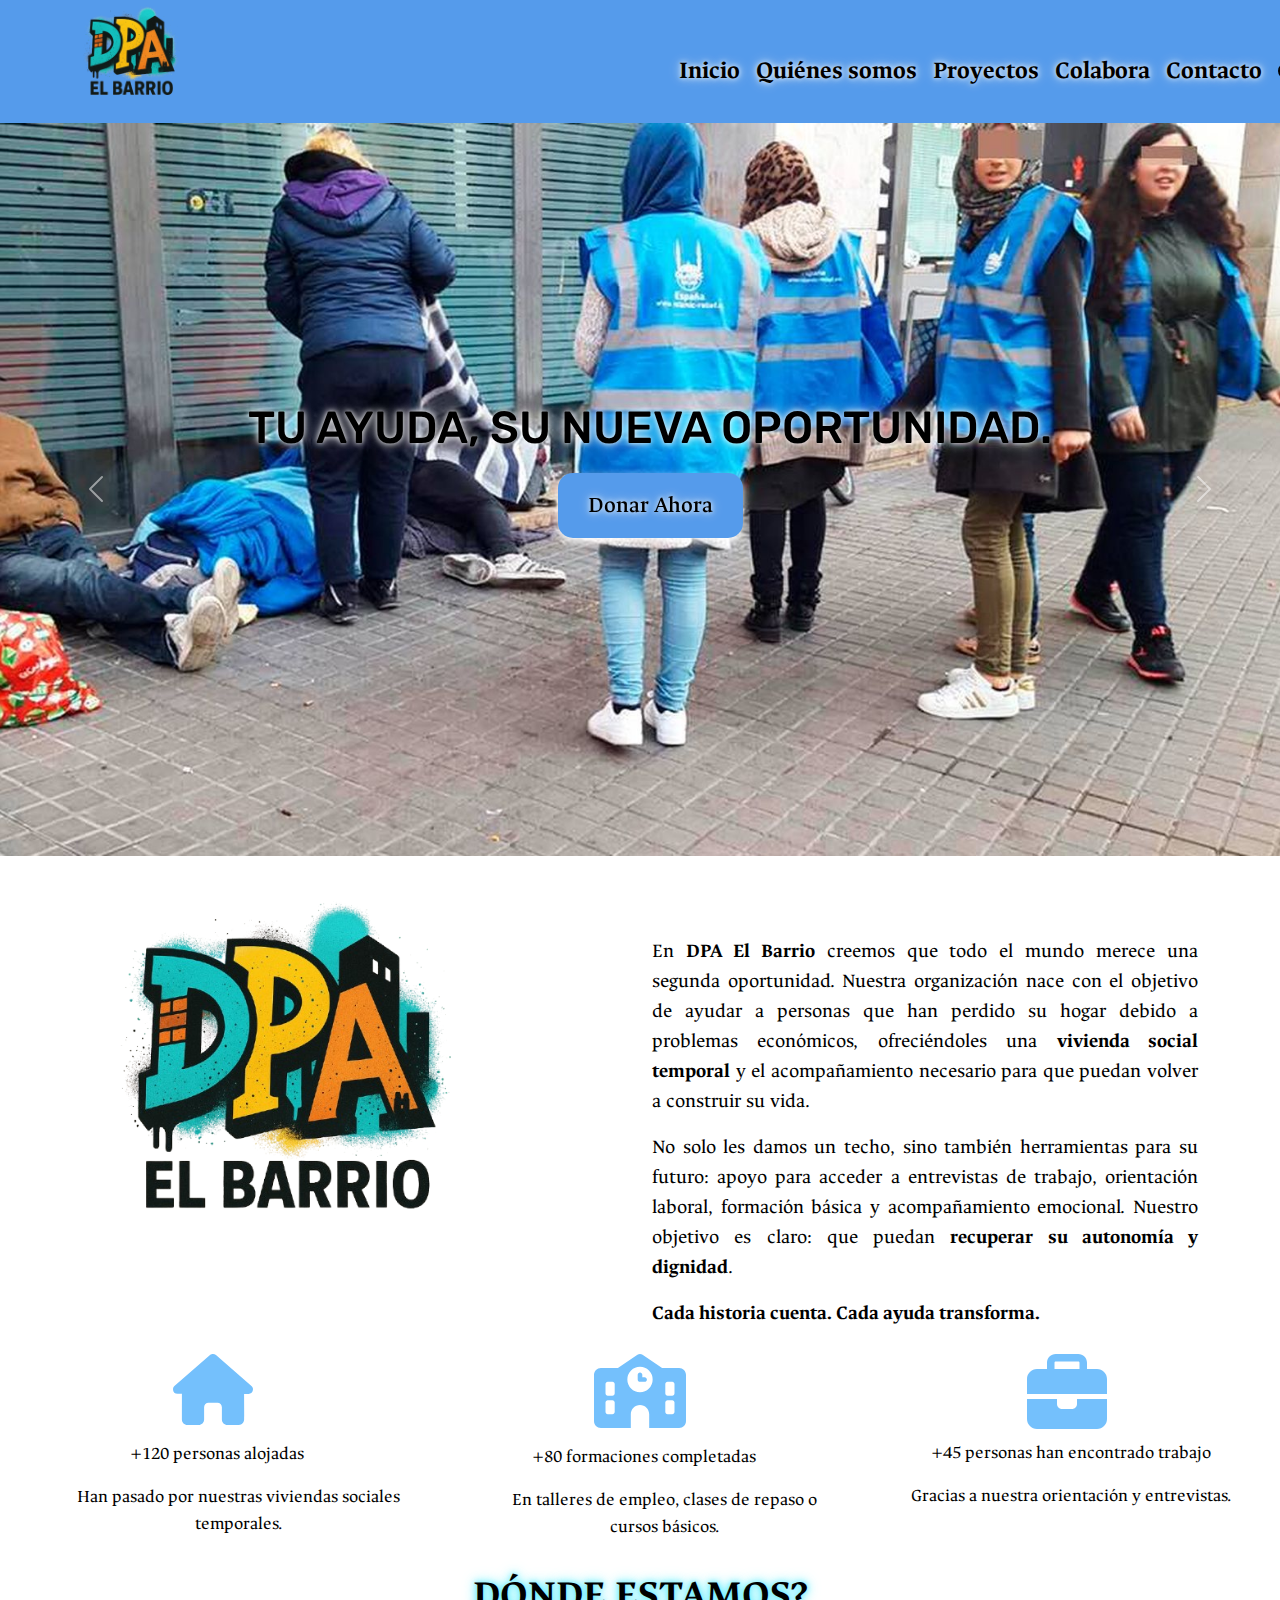
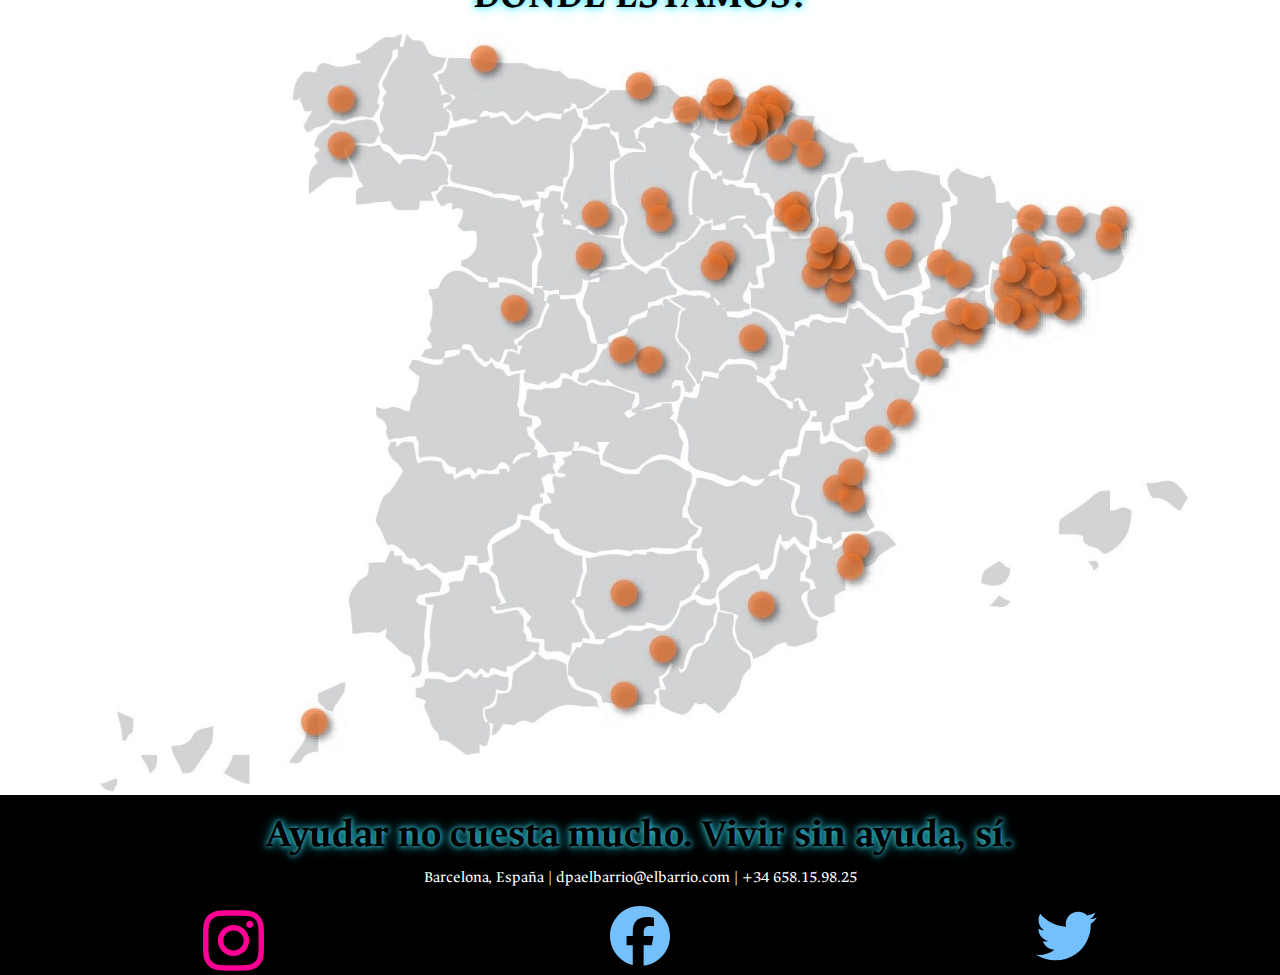
<file: index.html>
<!DOCTYPE html>
<html lang="en">
<head>
    <meta charset="UTF-8">
    <meta name="viewport" content="width=device-width, initial-scale=1.0">
    <title>Elbarrio</title>
    <link href="https://cdn.jsdelivr.net/npm/bootstrap@5.3.3/dist/css/bootstrap.min.css" rel="stylesheet" integrity="sha384-QWTKZyjpPEjISv5WaRU9OFeRpok6YctnYmDr5pNlyT2bRjXh0JMhjY6hW+ALEwIH" crossorigin="anonymous">
    <script src="https://cdn.jsdelivr.net/npm/bootstrap@5.3.3/dist/js/bootstrap.bundle.min.js" integrity="sha384-YvpcrYf0tY3lHB60NNkmXc5s9fDVZLESaAA55NDzOxhy9GkcIdslK1eN7N6jIeHz" crossorigin="anonymous"></script>
    <link rel="stylesheet" href="css/stils.css">  
    <link rel="icon" href="img/Logo_elbarrio.png" type="image/x-icon">
    <link href="https://fonts.googleapis.com/css2?family=Bungee+Spice&family=Courier+Prime:ital,wght@0,400;0,700;1,400;1,700&family=Nunito:ital,wght@0,200..1000;1,200..1000&family=Poppins:ital,wght@0,100;0,200;0,300;0,400;0,500;0,600;0,700;0,800;0,900;1,100;1,200;1,300;1,400;1,500;1,600;1,700;1,800;1,900&family=Roboto+Condensed:ital,wght@0,100..900;1,100..900&family=STIX+Two+Text:ital,wght@0,400..700;1,400..700&display=swap" rel="stylesheet">
    <link href="https://fonts.googleapis.com/css2?family=Bungee+Spice&family=Courier+Prime:ital,wght@0,400;0,700;1,400;1,700&family=Nunito:ital,wght@0,200..1000;1,200..1000&family=Poppins:ital,wght@0,100;0,200;0,300;0,400;0,500;0,600;0,700;0,800;0,900;1,100;1,200;1,300;1,400;1,500;1,600;1,700;1,800;1,900&family=Rethink+Sans:ital,wght@0,400..800;1,400..800&family=Roboto+Condensed:ital,wght@0,100..900;1,100..900&family=STIX+Two+Text:ital,wght@0,400..700;1,400..700&display=swap" rel="stylesheet">
    <link href="https://fonts.googleapis.com/css2?family=Silkscreen:wght@400;700&display=swap" rel="stylesheet">
    <link href="https://fonts.googleapis.com/css2?family=Ancizar+Serif:ital,wght@0,300..900;1,300..900&display=swap" rel="stylesheet">
    <link href="https://fonts.googleapis.com/css2?family=Rubik:ital,wght@0,300..900;1,300..900&display=swap" rel="stylesheet">
</head>
<body>
    <div class="header"><!--abre div de header-->
    <div class="container-fluid"> <!--abre div de container text-center-->
        <div class="row"><!--abre row-->
           <div class="col-sm-6 col-lg-6"><!--sm tamaño movil lg tamaño ordenador, abre div logo-->
            <a href="index.html"><img id="logoelbarrio" src="img/Logo_elbarrio.png" alt="Imagen Charmeleon"></a>
          </div><!--cierra div texto-->

        <div class="col-sm-6 col-lg-6"><!--sm tamaño movil lg tamaño ordenador, abre div nav-->
            <nav id="colonav" class="navbar navbar-expand-lg">
            <div class="container-fluid">
                <a id="navtext" class="navbar-brand" href="index.html"><strong>Inicio</strong></a>
                <button class="navbar-toggler" type="button" data-bs-toggle="collapse" data-bs-target="#navbarNav" aria-controls="navbarNav" aria-expanded="false" aria-label="Toggle navigation">
                    <span class="navbar-toggler-icon"></span>
                </button>
                <a id="navtext"class="navbar-brand" href="es/quienesomos.html"><strong>Quiénes somos</strong></a>
                <button class="navbar-toggler" type="button" data-bs-toggle="collapse" data-bs-target="#navbarNav" aria-controls="navbarNav" aria-expanded="false" aria-label="Toggle navigation">
                    <span class="navbar-toggler-icon"></span>
                </button>
                <a id="navtext"class="navbar-brand" href="es/proyecto.html"><strong>Proyectos</strong></a>
                <button class="navbar-toggler" type="button" data-bs-toggle="collapse" data-bs-target="#navbarNav" aria-controls="navbarNav" aria-expanded="false" aria-label="Toggle navigation">
                    <span class="navbar-toggler-icon"></span>
                </button>
                <a id="navtext"class="navbar-brand" href="es/colabora.html"><strong>Colabora</strong></a>
                <button class="navbar-toggler" type="button" data-bs-toggle="collapse" data-bs-target="#navbarNav" aria-controls="navbarNav" aria-expanded="false" aria-label="Toggle navigation">
                    <span class="navbar-toggler-icon"></span>
                </button>
                <a id="navtext"class="navbar-brand" href="es/contacto.html"><strong>Contacto</strong></a>
                <button class="navbar-toggler" type="button" data-bs-toggle="collapse" data-bs-target="#navbarNav" aria-controls="navbarNav" aria-expanded="false" aria-label="Toggle navigation">
                    <span class="navbar-toggler-icon"></span>
                </button>
                <div class="dropdown">
                    <a href="#" class="dropdown-toggle" data-bs-toggle="dropdown" aria-expanded="false">
                        <img id="mundo" src="img/earth-americas-solid (1).svg" alt="Logo">
                    </a>
                    <ul class="dropdown-menu">
                        <li><a class="dropdown-item" href="en/index_en.html">English</a></li>
                        <li><a class="dropdown-item" href="cat/index_cat.html">Català</a></li>
                    </ul>
                </div>
              </div><!--cierra div texto-->
            </div>
        </nav>
        </div><!--cierra div texto-->
        </div><!--cierra row -->
    </div><!--cierra div de container fluid-->
</div><!--cierra div de header-->


<div class="carousel"><!--abre div de header-->
    <div class="container-fluid"> <!--abre div de container text-center-->
        <div class="row"><!--abre row-->
        <div class="col-sm-12 col-lg-12">
            <div id="carouselExampleAutoplaying" class="carousel slide" data-bs-ride="carousel">
            <div class="carousel-inner">
                <div class="carousel-item active position-relative">
                    <img src="img/personas ayudando.jpg" class="d-block w-100" alt="...">
                <div class="carousel-caption d-flex flex-column justify-content-center align-items-center h-100">
                    <h1 id="color">TU AYUDA, SU NUEVA OPORTUNIDAD.</h1>
                    <a href="https://tu-link-de-donacion.com" id="donar-btn">Donar Ahora</a>
                </div>
            </div>
            <div class="carousel-item">
                    <img src="img/Personaayudando.jpg" class="d-block w-100" alt="...">
                <div class="carousel-caption d-flex flex-column justify-content-center align-items-center h-100">
                    <h1 id="color">TU AYUDA, SU NUEVA OPORTUNIDAD.</h1>
                    <a href="https://tu-link-de-donacion.com" id="donar-btn">Donar Ahora</a>
                </div>
            </div>
            <div class="carousel-item">
                    <img src="img/unnamed.jpg" class="d-block w-100" alt="...">
                <div class="carousel-caption d-flex flex-column justify-content-center align-items-center h-100">
                    <h1 id="color">TU AYUDA, SU NUEVA OPORTUNIDAD.</h1>
                    <a href="https://tu-link-de-donacion.com" id="donar-btn">Donar Ahora</a>
                </div>
            </div>
            </div>
                <button class="carousel-control-prev" type="button" data-bs-target="#carouselExampleAutoplaying" data-bs-slide="prev">
                    <span class="carousel-control-prev-icon" aria-hidden="true"></span>
                    <span class="visually-hidden">Previous</span>
                </button>
                <button class="carousel-control-next" type="button" data-bs-target="#carouselExampleAutoplaying" data-bs-slide="next">
                    <span class="carousel-control-next-icon" aria-hidden="true"></span>
                    <span class="visually-hidden">Next</span>
                </button>
            </div>
        </div><!--cierra div de carousel-->
    </div>
</div>
</div>




    <div class="inicio"><!--abre div de header2-->
        <div class="container text-fluid"> <!--abre div de container text-fluid-->
            <div class="row"><!--abre row-->
                 <div class="col-sm-12 col-lg-6"><!--sm tamaño movil lg tamaño ordenador, abre div texto+img-->
                    <img id="logo" src="img/Logo_elbarrio.png">
                </div><!--cierra div texto + img-->
                <div class="col-sm-12 col-lg-6"><!--sm tamaño movil lg tamaño ordenador, abre div texto+img-->
                    <p>En <strong>DPA El Barrio</strong> creemos que todo el mundo merece una segunda oportunidad. Nuestra organización nace con el objetivo de ayudar a personas que han perdido su hogar debido a problemas económicos, ofreciéndoles una <strong>vivienda social temporal</strong> y el acompañamiento necesario para que puedan volver a construir su vida.
                    </p>
                    <p>No solo les damos un techo, sino también herramientas para su futuro: apoyo para acceder a entrevistas de trabajo, orientación laboral, formación básica y acompañamiento emocional. Nuestro objetivo es claro: que puedan <strong>recuperar su autonomía y dignidad</strong>.
                    </p>
                    <p> <strong>Cada historia cuenta. Cada ayuda transforma.</strong>
                    </p>
                    </p><!--texto de encima de la foto  + id para aplicar estilo al texto-->
                </div><!--cierra div texto + img-->
                </div><!--cierra div texto-->
                
            </div><!--cierra row-->
        </div><!--cierra div de container text-fluid-->  
    

      
 <div class="DPA El Barrio"><!--abre div de header2-->
        <div class="container-fluid"> <!--abre div de container text-fluid-->
            <div class="row"><!--abre row-->
                 <div class="col-sm-4 col-lg-4"><!--sm tamaño movil lg tamaño ordenador, abre div texto+img-->
                    <img id="ONGDPAElBarrio" src="img/house-solid.svg">
                    <p id="parrafocenter">+120 personas alojadas</p>
                    <p id="parrafo">Han pasado por nuestras viviendas sociales temporales.</p>
                </div><!--cierra div texto + img-->
                    
                <div class="col-sm-4 col-lg-4"><!--sm tamaño movil lg tamaño ordenador, abre div texto+img-->
                    <img id="ONGDPAElBarrio2" src="img/school-solid (2).svg">
                    <p id="parrafocenter"> +80 formaciones completadas</p>
                    <p id="parrafo">En talleres de empleo, clases de repaso o cursos básicos.</p>
                </div><!--cierra div texto + img-->

                <div class="col-sm-4 col-lg-4"><!--sm tamaño movil lg tamaño ordenador, abre div texto+img-->
                    <img id="ONGDPAElBarrio" src="img/briefcase-solid.svg">
                    <p id="parrafocenter2">+45 personas han encontrado trabajo</p>
                    <p id="parrafocenter2">Gracias a nuestra orientación y entrevistas.</p>
                </div><!--cierra div texto + img-->

            </div><!--cierra div texto-->
                
            </div><!--cierra row-->
        </div><!--cierra div de container text-fluid-->  
    </div><!--cierra div de header2-->

    <div class="dondeestamos"><!--abre div de header2-->
        <div class="container-fluid"> <!--abre div de container text-fluid-->
            <div class="row"><!--abre row-->
                 <div class="col-sm-12 col-lg-12"><!--sm tamaño movil lg tamaño ordenador, abre div texto+img-->
                   <h2 id="Sitio"><strong> DÓNDE ESTAMOS?</strong></h2>
                </div><!--cierra div texto + img-->
                    
                <div class="col-sm-12 col-lg-12"><!--sm tamaño movil lg tamaño ordenador, abre div texto+img-->
                    <img id="ONGDPAElBarrio3" src="img/mapa-españa-web.jpg">
                    
                </div><!--cierra div texto + img-->
            </div><!--cierra div texto-->
                
            </div><!--cierra row-->
        </div><!--cierra div de container text-fluid-->  
    </div><!--cierra div de header2-->

      <div class="footer"><!--abre div de header2-->
        <div class="container-fluid"> <!--abre div de container text-fluid-->
            <div class="row"><!--abre row-->
                 <div class="col-sm-12 col-lg-12"><!--sm tamaño movil lg tamaño ordenador, abre div texto+img-->
                   <h2 id="Sitio"><strong>Ayudar no cuesta mucho. Vivir sin ayuda, sí.</strong></h2>
                </div><!--cierra div texto + img-->    
                <div class="col-sm-12 col-lg-12"><!--sm tamaño movil lg tamaño ordenador, abre div texto+img-->
                   <p> Barcelona, España | dpaelbarrio@elbarrio.com | +34 658.15.98.25</p>
                </div><!--cierra div texto + img--> 
                <div class="col-sm-4 col-lg-4"><!--sm tamaño movil lg tamaño ordenador, abre div texto+img-->
                   <img id="log1" src="img/instagram-brands (1).svg"></i>
                </div><!--cierra div texto + img--> 
                <div class="col-sm-4 col-lg-4"><!--sm tamaño movil lg tamaño ordenador, abre div texto+img-->
                   <img id="log" src="img/facebook-brands.svg"></i>
                </div><!--cierra div texto + img--> 
                <div class="col-sm-4 col-lg-4"><!--sm tamaño movil lg tamaño ordenador, abre div texto+img-->
                   <img id="log" src="img/twitter-brands.svg"></i>
                </div><!--cierra div texto + img--> 
                
            </div><!--cierra row-->
        </div><!--cierra div de container text-fluid-->  
    </div><!--cierra div de header2-->




</body>
</html>
</file>
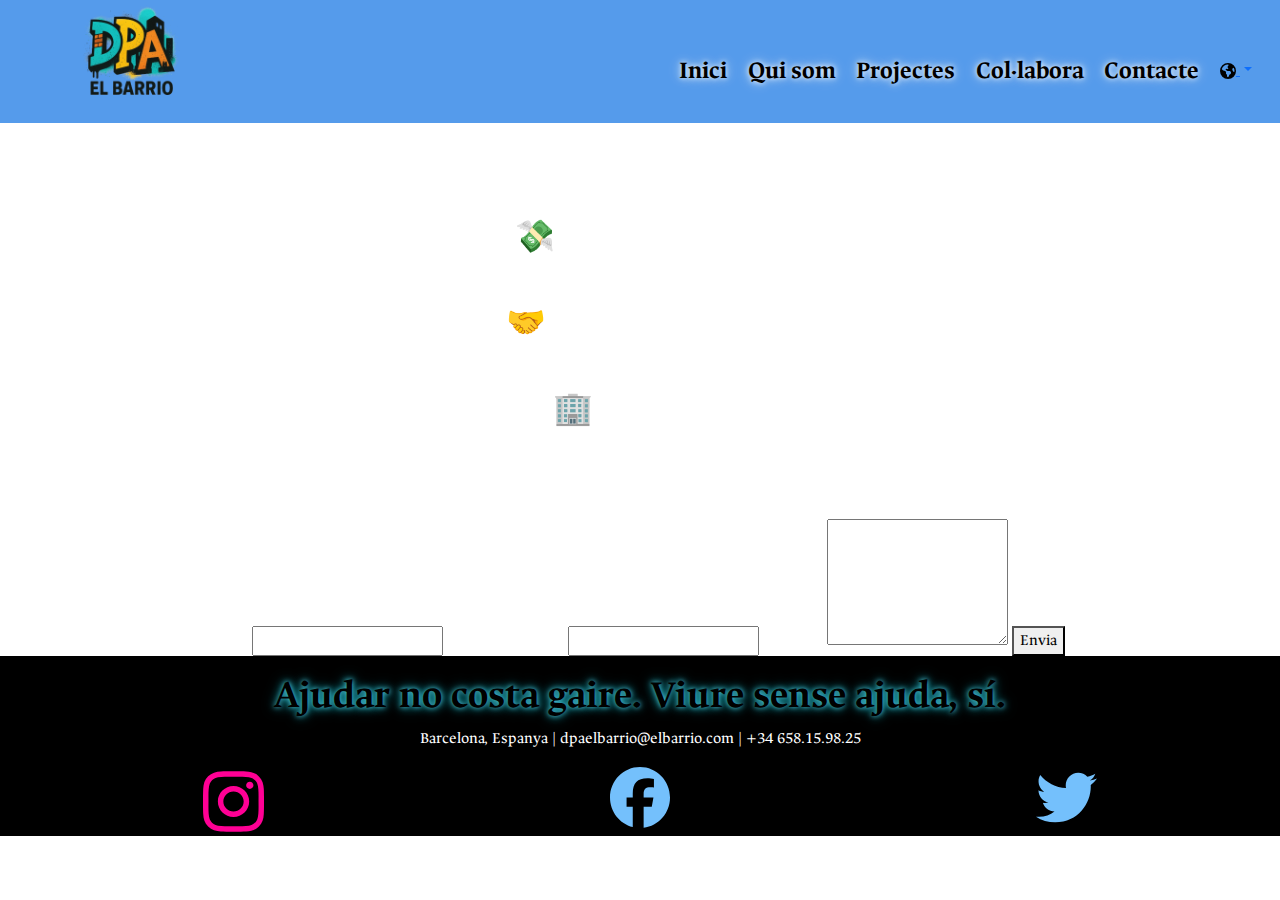
<file: cat/col.html>
<!DOCTYPE html>
<html lang="es">
<head>
  <meta charset="UTF-8">
    <meta name="viewport" content="width=device-width, initial-scale=1.0">
    <title>Elbarrio</title>
    <link href="https://cdn.jsdelivr.net/npm/bootstrap@5.3.3/dist/css/bootstrap.min.css" rel="stylesheet" integrity="sha384-QWTKZyjpPEjISv5WaRU9OFeRpok6YctnYmDr5pNlyT2bRjXh0JMhjY6hW+ALEwIH" crossorigin="anonymous">
    <script src="https://cdn.jsdelivr.net/npm/bootstrap@5.3.3/dist/js/bootstrap.bundle.min.js" integrity="sha384-YvpcrYf0tY3lHB60NNkmXc5s9fDVZLESaAA55NDzOxhy9GkcIdslK1eN7N6jIeHz" crossorigin="anonymous"></script>
    <link rel="stylesheet" href="../css/stils.css">  
    <link rel="icon" href="../img/Logo_elbarrio.png" type="image/x-icon">
    <link href="https://fonts.googleapis.com/css2?family=Bungee+Spice&family=Courier+Prime:ital,wght@0,400;0,700;1,400;1,700&family=Nunito:ital,wght@0,200..1000;1,200..1000&family=Poppins:ital,wght@0,100;0,200;0,300;0,400;0,500;0,600;0,700;0,800;0,900;1,100;1,200;1,300;1,400;1,500;1,600;1,700;1,800;1,900&family=Roboto+Condensed:ital,wght@0,100..900;1,100..900&family=STIX+Two+Text:ital,wght@0,400..700;1,400..700&display=swap" rel="stylesheet">
    <link href="https://fonts.googleapis.com/css2?family=Bungee+Spice&family=Courier+Prime:ital,wght@0,400;0,700;1,400;1,700&family=Nunito:ital,wght@0,200..1000;1,200..1000&family=Poppins:ital,wght@0,100;0,200;0,300;0,400;0,500;0,600;0,700;0,800;0,900;1,100;1,200;1,300;1,400;1,500;1,600;1,700;1,800;1,900&family=Rethink+Sans:ital,wght@0,400..800;1,400..800&family=Roboto+Condensed:ital,wght@0,100..900;1,100..900&family=STIX+Two+Text:ital,wght@0,400..700;1,400..700&display=swap" rel="stylesheet">
    <link href="https://fonts.googleapis.com/css2?family=Silkscreen:wght@400;700&display=swap" rel="stylesheet">
    <link href="https://fonts.googleapis.com/css2?family=Ancizar+Serif:ital,wght@0,300..900;1,300..900&display=swap" rel="stylesheet">
    <link href="https://fonts.googleapis.com/css2?family=Rubik:ital,wght@0,300..900;1,300..900&display=swap" rel="stylesheet">
</head>
<body>

 <div class="header">
    <div class="container-fluid">
        <div class="row">
           <div class="col-sm-6 col-lg-6">
            <a href="index.html"><img id="logoelbarrio" src="../img/Logo_elbarrio.png" alt="Imatge Charmeleon"></a>
          </div>

        <div class="col-sm-6 col-lg-6">
            <nav id="colonav" class="navbar navbar-expand-lg">
            <div class="container-fluid">
                <a id="navtext" class="navbar-brand" href="index_cat.html"><strong>Inici</strong></a>
                <button class="navbar-toggler" type="button" data-bs-toggle="collapse" data-bs-target="#navbarNav" aria-controls="navbarNav" aria-expanded="false" aria-label="Commuta la navegació">
                    <span class="navbar-toggler-icon"></span>
                </button>
                <a id="navtext" class="navbar-brand" href="quisom.html"><strong>Qui som</strong></a>
                <button class="navbar-toggler" type="button" data-bs-toggle="collapse" data-bs-target="#navbarNav" aria-controls="navbarNav" aria-expanded="false" aria-label="Commuta la navegació">
                    <span class="navbar-toggler-icon"></span>
                </button>
                <a id="navtext" class="navbar-brand" href="projectes.html"><strong>Projectes</strong></a>
                <button class="navbar-toggler" type="button" data-bs-toggle="collapse" data-bs-target="#navbarNav" aria-controls="navbarNav" aria-expanded="false" aria-label="Commuta la navegació">
                    <span class="navbar-toggler-icon"></span>
                </button>
                <a id="navtext" class="navbar-brand" href="col.html"><strong>Col·labora</strong></a>
                <button class="navbar-toggler" type="button" data-bs-toggle="collapse" data-bs-target="#navbarNav" aria-controls="navbarNav" aria-expanded="false" aria-label="Commuta la navegació">
                    <span class="navbar-toggler-icon"></span>
                </button>
                <a id="navtext" class="navbar-brand" href="contacta.html"><strong>Contacte</strong></a>
                <button class="navbar-toggler" type="button" data-bs-toggle="collapse" data-bs-target="#navbarNav" aria-controls="navbarNav" aria-expanded="false" aria-label="Commuta la navegació">
                    <span class="navbar-toggler-icon"></span>
                </button>
                <div class="dropdown">
                    <a href="#" class="dropdown-toggle" data-bs-toggle="dropdown" aria-expanded="false">
                        <img id="mundo" src="../img/earth-americas-solid (1).svg" alt="Logo">
                    </a>
                    <ul class="dropdown-menu">
                        <li><a class="dropdown-item" href="../en/cola.html">English</a></li>
                        <li><a class="dropdown-item" href="../es/colabora.html">Español</a></li>
                    </ul>
                </div>
              </div>
            </div>
        </nav>
        </div>
        </div>
    </div>
</div>

  <section class="colabora">
    <div class="container">
      <h1>Col·labora amb Nosaltres</h1>
      <p class="intro">El teu suport és essencial per continuar generant impacte. Descobreix com pots formar part del canvi.</p>

      <div class="opciones">
        <div class="opcion">
          <h2>💸 Fes un Donatiu</h2>
          <p>Fes una aportació econòmica per donar suport als nostres projectes. Cada donació compta.</p>
        </div>
        <div class="opcion">
          <h2>🤝 Sigues Voluntari</h2>
          <p>Uneix-te al nostre equip com a voluntari i aporta el teu temps i habilitats.</p>
        </div>
        <div class="opcion">
          <h2>🏢 Patrocina</h2>
          <p>Col·labora com a empresa o institució per impulsar els nostres programes.</p>
        </div>
      </div>

      <form class="formulario" action="#" method="post">
        <h3>Vols col·laborar? Escriu-nos</h3>
        <label for="nombre">Nom</label>
        <input type="text" id="nombre" name="nombre" required />

        <label for="email">Correu electrònic</label>
        <input type="email" id="email" name="email" required />

        <label for="mensaje">Missatge</label>
        <textarea id="mensaje" name="mensaje" rows="5" required></textarea>

        <button type="submit">Envia</button>
      </form>
    </div>
  </section>
  
  <div class="footer">
        <div class="container-fluid">
            <div class="row">
                 <div class="col-sm-12 col-lg-12">
                   <h2 id="Sitio"><strong>Ajudar no costa gaire. Viure sense ajuda, sí.</strong></h2>
                </div>    
                <div class="col-sm-12 col-lg-12">
                   <p> Barcelona, Espanya | dpaelbarrio@elbarrio.com | +34 658.15.98.25</p>
                </div> 
                <div class="col-sm-4 col-lg-4">
                   <img id="log1" src="../img/instagram-brands (1).svg">
                </div> 
                <div class="col-sm-4 col-lg-4">
                   <img id="log" src="../img/facebook-brands.svg">
                </div> 
                <div class="col-sm-4 col-lg-4">
                   <img id="log" src="../img/twitter-brands.svg">
                </div> 
            </div>
        </div>  
    </div>
</body>
</html>
</file>
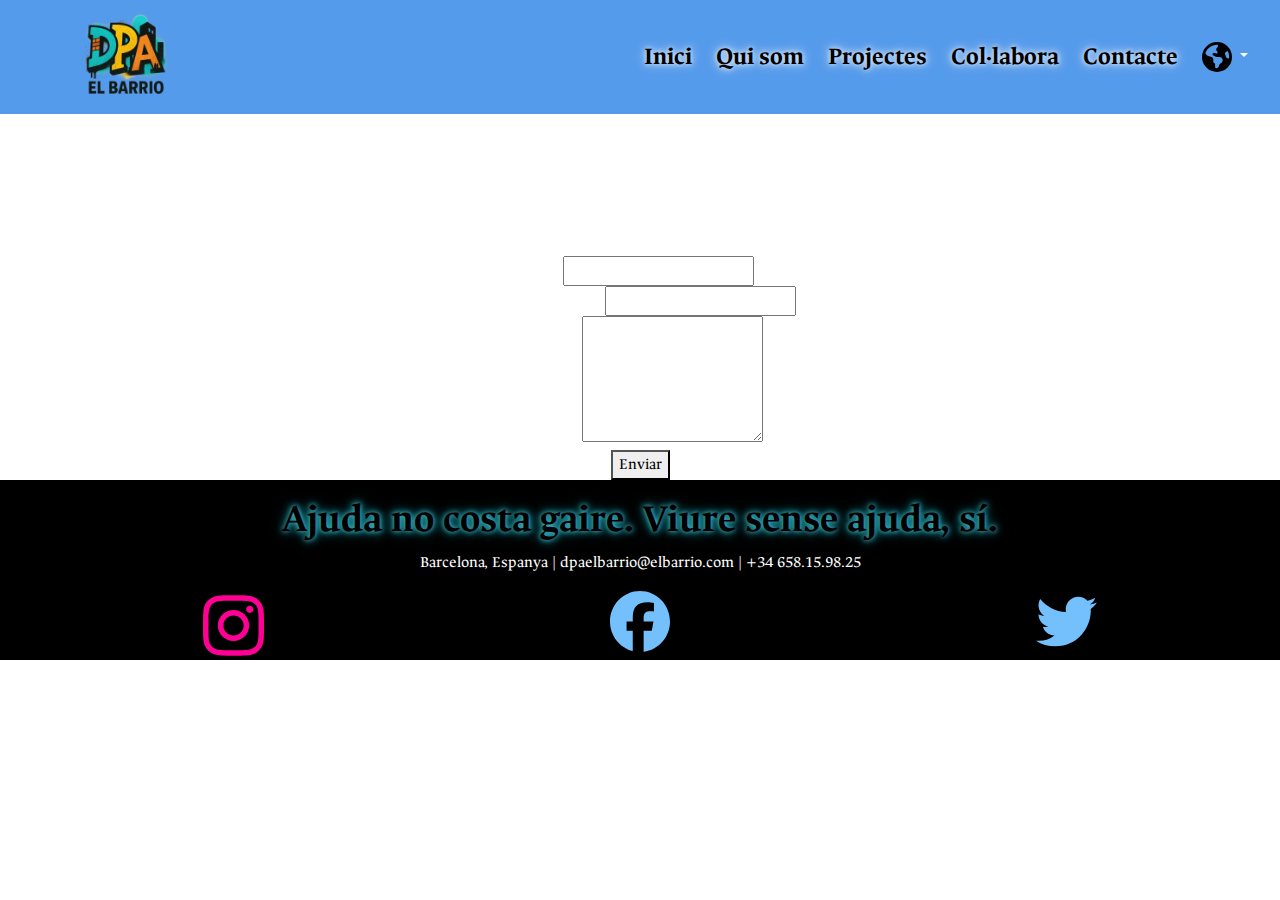
<file: cat/contacta.html>
<!DOCTYPE html>
<html lang="es">
<head>
  <meta charset="UTF-8">
    <meta name="viewport" content="width=device-width, initial-scale=1.0">
    <title>Elbarrio</title>
    <link href="https://cdn.jsdelivr.net/npm/bootstrap@5.3.3/dist/css/bootstrap.min.css" rel="stylesheet" integrity="sha384-QWTKZyjpPEjISv5WaRU9OFeRpok6YctnYmDr5pNlyT2bRjXh0JMhjY6hW+ALEwIH" crossorigin="anonymous">
    <script src="https://cdn.jsdelivr.net/npm/bootstrap@5.3.3/dist/js/bootstrap.bundle.min.js" integrity="sha384-YvpcrYf0tY3lHB60NNkmXc5s9fDVZLESaAA55NDzOxhy9GkcIdslK1eN7N6jIeHz" crossorigin="anonymous"></script>
    <link rel="stylesheet" href="../css/stils.css">  
    <link rel="icon" href="../img/Logo_elbarrio.png" type="image/x-icon">
    <link href="https://fonts.googleapis.com/css2?family=Bungee+Spice&family=Courier+Prime:ital,wght@0,400;0,700;1,400;1,700&family=Nunito:ital,wght@0,200..1000;1,200..1000&family=Poppins:ital,wght@0,100;0,200;0,300;0,400;0,500;0,600;0,700;0,800;0,900;1,100;1,200;1,300;1,400;1,500;1,600;1,700;1,800;1,900&family=Roboto+Condensed:ital,wght@0,100..900;1,100..900&family=STIX+Two+Text:ital,wght@0,400..700;1,400..700&display=swap" rel="stylesheet">
    <link href="https://fonts.googleapis.com/css2?family=Bungee+Spice&family=Courier+Prime:ital,wght@0,400;0,700;1,400;1,700&family=Nunito:ital,wght@0,200..1000;1,200..1000&family=Poppins:ital,wght@0,100;0,200;0,300;0,400;0,500;0,600;0,700;0,800;0,900;1,100;1,200;1,300;1,400;1,500;1,600;1,700;1,800;1,900&family=Rethink+Sans:ital,wght@0,400..800;1,400..800&family=Roboto+Condensed:ital,wght@0,100..900;1,100..900&family=STIX+Two+Text:ital,wght@0,400..700;1,400..700&display=swap" rel="stylesheet">
    <link href="https://fonts.googleapis.com/css2?family=Silkscreen:wght@400;700&display=swap" rel="stylesheet">
    <link href="https://fonts.googleapis.com/css2?family=Ancizar+Serif:ital,wght@0,300..900;1,300..900&display=swap" rel="stylesheet">
    <link href="https://fonts.googleapis.com/css2?family=Rubik:ital,wght@0,300..900;1,300..900&display=swap" rel="stylesheet">
    <link href="https://fonts.googleapis.com/css2?family=Ancizar+Serif:ital,wght@0,300..900;1,300..900&family=Montserrat:ital,wght@0,100..900;1,100..900&display=swap" rel="stylesheet">
</head>
<body>

    <div class="header">
  <nav class="navbar">
    <div class="container-fluid d-flex justify-content-between align-items-center flex-wrap">

      <!-- IZQUIERDA: Logo -->
      <div class="d-flex align-items-center">
        <a href="index.html">
          <img id="logoelbarrio" src="../img/Logo_elbarrio.png" alt="Logo">
        </a>
      </div>

      <!-- DERECHA: Menú -->
      <div class="d-flex flex-wrap align-items-center gap-4">
        <a id="navtext" class="nav-link" href="index_cat.html"><strong>Inici</strong></a>
        <a id="navtext" class="nav-link" href="quisom.html"><strong>Qui som</strong></a>
        <a id="navtext" class="nav-link" href="projectes.html"><strong>Projectes</strong></a>
        <a id="navtext" class="nav-link" href="col.html"><strong>Col·labora</strong></a>
        <a id="navtext" class="nav-link" href="contacta.html"><strong>Contacte</strong></a>

        <!-- Selector de idioma -->
        <div class="dropdown">
          <a href="#" class="dropdown-toggle nav-link" data-bs-toggle="dropdown" aria-expanded="false">
            <img id="mundo" src="../img/earth-americas-solid (1).svg" alt="Idioma" style="height: 30px;">
          </a>
          <ul class="dropdown-menu">
            <li><a class="dropdown-item" href="../en/index_en.html">English</a></li>
            <li><a class="dropdown-item" href="../index.html">Català</a></li>
          </ul>
        </div>
      </div>
    </div>
  </nav>
</div>

    <main>
    <section id="contacto" class="seccion-contacto">
      <div class="contenedor-contacto">
        <h1 id="contactoo">Contacte</h1>
        <h2>Parlem?</h2>
        <p>Tens alguna pregunta o vols saber més de nosaltres? Escriu-nos.</p>
        <form action="#" method="post" class="formulario-contacto">
          <div class="campo">
            <label for="nombre">Nom</label>
            <input type="text" id="nombre" name="nombre" required />
          </div>
          <div class="campo">
            <label for="email">Correu electrònic</label>
            <input type="email" id="email" name="email" required />
          </div>
          <div class="campo">
            <label for="mensaje">Missatge</label>
            <textarea id="mensaje" name="mensaje" rows="5" required></textarea>
          </div>
          <button type="submit" class="boton">Enviar</button>
        </form>
      </div>
    </section>
  </main>

  <div class="footer"><!--abre div de header2-->
        <div class="container-fluid"> <!--abre div de container text-fluid-->
            <div class="row"><!--abre row-->
                 <div class="col-sm-12 col-lg-12"><!--sm tamaño movil lg tamaño ordenador, abre div texto+img-->
                   <h2 id="Sitio"><strong>Ajuda no costa gaire. Viure sense ajuda, sí.</strong></h2>
                </div><!--cierra div texto + img-->    
                <div class="col-sm-12 col-lg-12"><!--sm tamaño movil lg tamaño ordenador, abre div texto+img-->
                   <p> Barcelona, Espanya | dpaelbarrio@elbarrio.com | +34 658.15.98.25</p>
                </div><!--cierra div texto + img--> 
                <div class="col-sm-4 col-lg-4"><!--sm tamaño movil lg tamaño ordenador, abre div texto+img-->
                   <img id="log1" src="../img/instagram-brands (1).svg"></i>
                </div><!--cierra div texto + img--> 
                <div class="col-sm-4 col-lg-4"><!--sm tamaño movil lg tamaño ordenador, abre div texto+img-->
                   <img id="log" src="../img/facebook-brands.svg"></i>
                </div><!--cierra div texto + img--> 
                <div class="col-sm-4 col-lg-4"><!--sm tamaño movil lg tamaño ordenador, abre div texto+img-->
                   <img id="log" src="../img/twitter-brands.svg"></i>
                </div><!--cierra div texto + img--> 
                
            </div><!--cierra row-->
        </div><!--cierra div de container text-fluid-->  
    </div><!--cierra div de header2-->
</body>
</html>
</file>
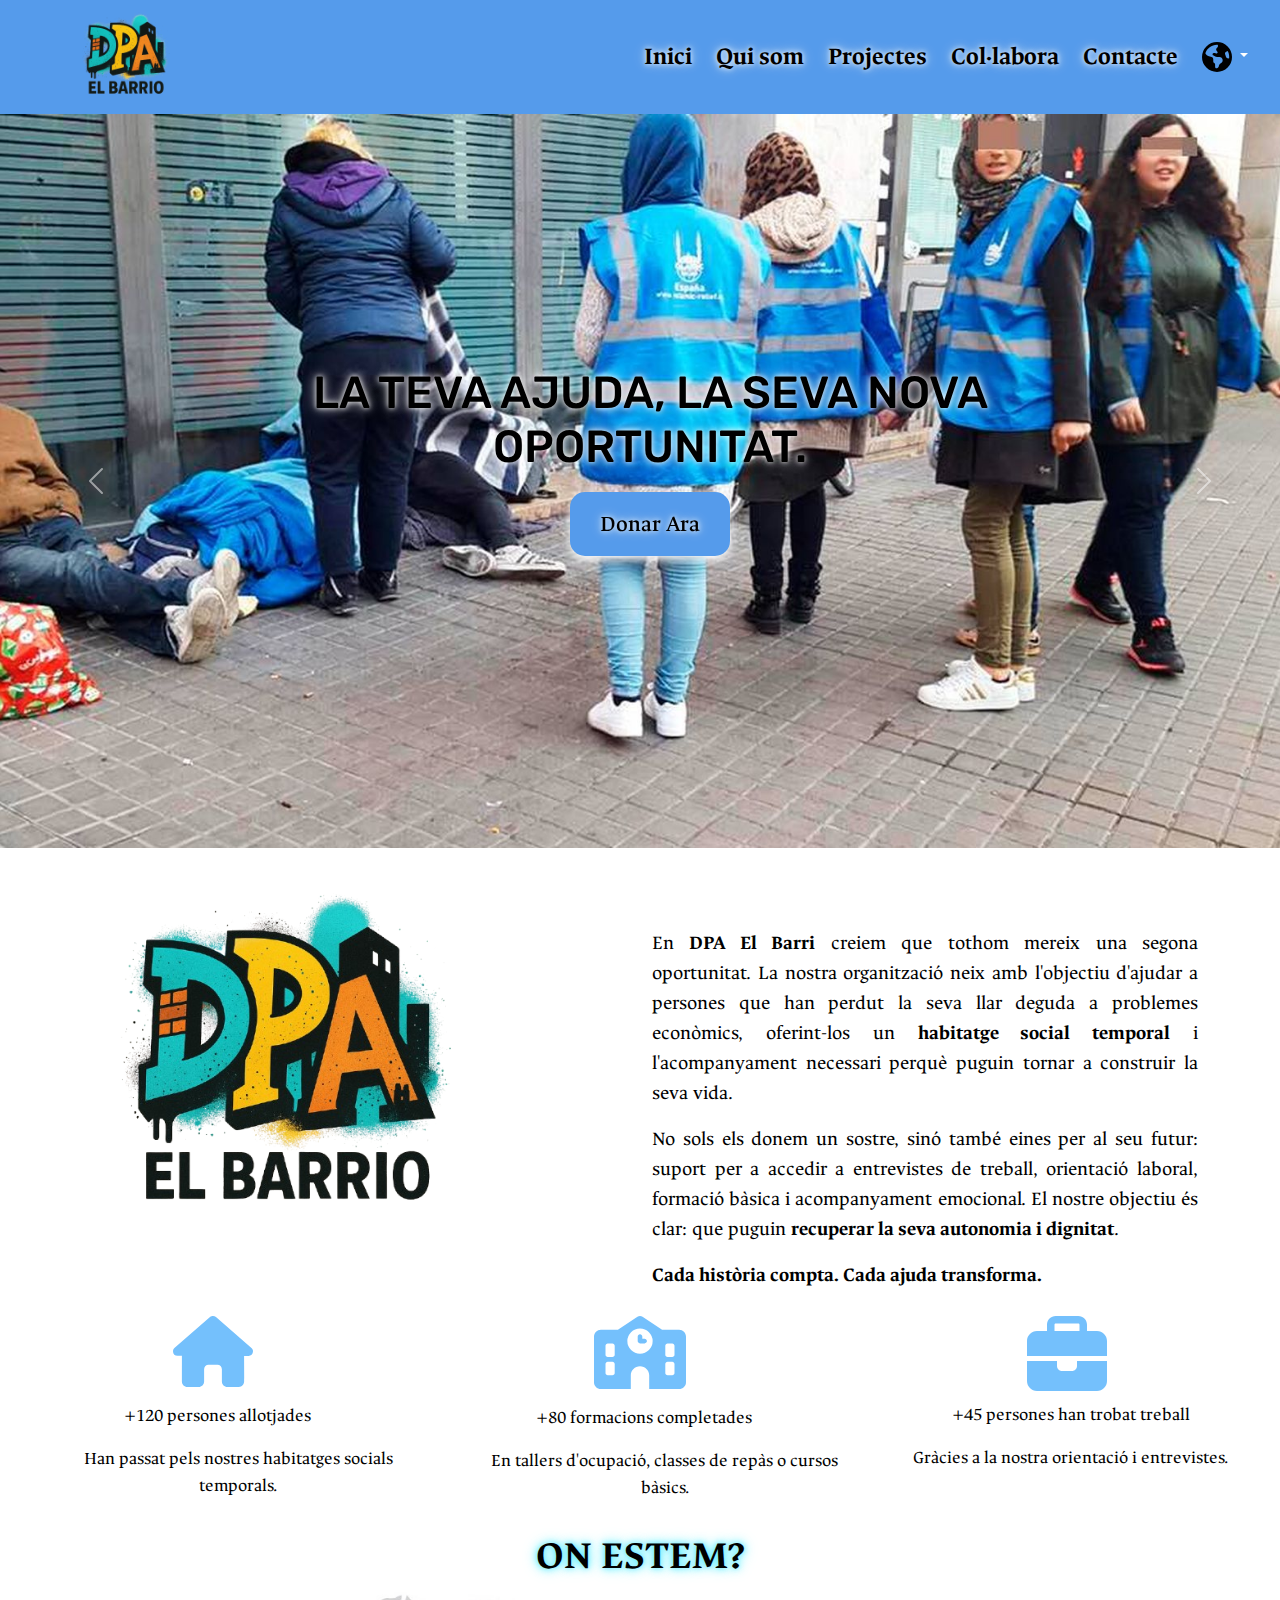
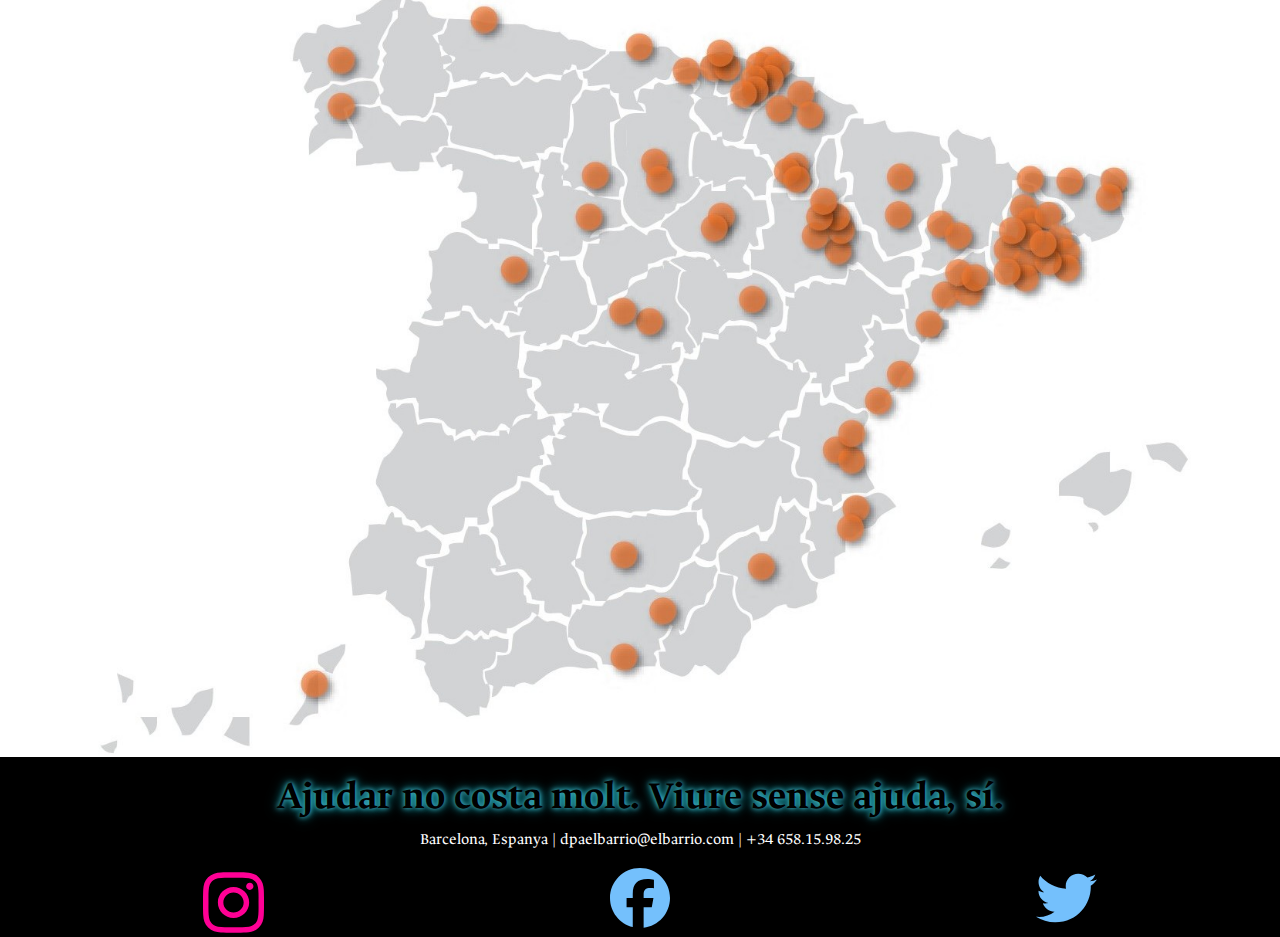
<file: cat/index_cat.html>
<!DOCTYPE html>
<html lang="en">
<head>
    <meta charset="UTF-8">
    <meta name="viewport" content="width=device-width, initial-scale=1.0">
    <title>Elbarrio</title>
    <link href="https://cdn.jsdelivr.net/npm/bootstrap@5.3.3/dist/css/bootstrap.min.css" rel="stylesheet" integrity="sha384-QWTKZyjpPEjISv5WaRU9OFeRpok6YctnYmDr5pNlyT2bRjXh0JMhjY6hW+ALEwIH" crossorigin="anonymous">
    <script src="https://cdn.jsdelivr.net/npm/bootstrap@5.3.3/dist/js/bootstrap.bundle.min.js" integrity="sha384-YvpcrYf0tY3lHB60NNkmXc5s9fDVZLESaAA55NDzOxhy9GkcIdslK1eN7N6jIeHz" crossorigin="anonymous"></script>
    <link rel="stylesheet" href="../css/stils.css">  
    <link rel="icon" href="../img/Logo_elbarrio.png" type="image/x-icon">
    <link href="https://fonts.googleapis.com/css2?family=Bungee+Spice&family=Courier+Prime:ital,wght@0,400;0,700;1,400;1,700&family=Nunito:ital,wght@0,200..1000;1,200..1000&family=Poppins:ital,wght@0,100;0,200;0,300;0,400;0,500;0,600;0,700;0,800;0,900;1,100;1,200;1,300;1,400;1,500;1,600;1,700;1,800;1,900&family=Roboto+Condensed:ital,wght@0,100..900;1,100..900&family=STIX+Two+Text:ital,wght@0,400..700;1,400..700&display=swap" rel="stylesheet">
    <link href="https://fonts.googleapis.com/css2?family=Bungee+Spice&family=Courier+Prime:ital,wght@0,400;0,700;1,400;1,700&family=Nunito:ital,wght@0,200..1000;1,200..1000&family=Poppins:ital,wght@0,100;0,200;0,300;0,400;0,500;0,600;0,700;0,800;0,900;1,100;1,200;1,300;1,400;1,500;1,600;1,700;1,800;1,900&family=Rethink+Sans:ital,wght@0,400..800;1,400..800&family=Roboto+Condensed:ital,wght@0,100..900;1,100..900&family=STIX+Two+Text:ital,wght@0,400..700;1,400..700&display=swap" rel="stylesheet">
    <link href="https://fonts.googleapis.com/css2?family=Silkscreen:wght@400;700&display=swap" rel="stylesheet">
    <link href="https://fonts.googleapis.com/css2?family=Ancizar+Serif:ital,wght@0,300..900;1,300..900&display=swap" rel="stylesheet">
    <link href="https://fonts.googleapis.com/css2?family=Rubik:ital,wght@0,300..900;1,300..900&display=swap" rel="stylesheet">
    <link href="https://fonts.googleapis.com/css2?family=Ancizar+Serif:ital,wght@0,300..900;1,300..900&family=Montserrat:ital,wght@0,100..900;1,100..900&display=swap" rel="stylesheet">
</head>
<body>
<div class="header">
  <nav class="navbar">
    <div class="container-fluid d-flex justify-content-between align-items-center flex-wrap">

      <!-- IZQUIERDA: Logo -->
      <div class="d-flex align-items-center">
        <a href="index.html">
          <img id="logoelbarrio" src="../img/Logo_elbarrio.png" alt="Logo">
        </a>
      </div>

      <!-- DERECHA: Menú -->
      <div class="d-flex flex-wrap align-items-center gap-4">
        <a id="navtext" class="nav-link" href="index_cat.html"><strong>Inici</strong></a>
        <a id="navtext" class="nav-link" href="quisom.html"><strong>Qui som</strong></a>
        <a id="navtext" class="nav-link" href="projectes.html"><strong>Projectes</strong></a>
        <a id="navtext" class="nav-link" href="col.html"><strong>Col·labora</strong></a>
        <a id="navtext" class="nav-link" href="contacta.html"><strong>Contacte</strong></a>

        <!-- Selector de idioma -->
        <div class="dropdown">
          <a href="#" class="dropdown-toggle nav-link" data-bs-toggle="dropdown" aria-expanded="false">
            <img id="mundo" src="../img/earth-americas-solid (1).svg" alt="Idioma" style="height: 30px;">
          </a>
          <ul class="dropdown-menu">
            <li><a class="dropdown-item" href="../en/index_en.html">English</a></li>
            <li><a class="dropdown-item" href="../index.html">Català</a></li>
          </ul>
        </div>
      </div>
    </div>
  </nav>
</div>

<div class="carousel"><!--abre div de header-->
    <div class="container-fluid"> <!--abre div de container text-center-->
        <div class="row"><!--abre row-->
        <div class="col-sm-12 col-lg-12">
            <div id="carouselExampleAutoplaying" class="carousel slide" data-bs-ride="carousel">
            <div class="carousel-inner">
                <div class="carousel-item active position-relative">
                    <img src="../img/personas ayudando.jpg" class="d-block w-100" alt="...">
                <div class="carousel-caption d-flex flex-column justify-content-center align-items-center h-100">
                    <h1 id="color">LA TEVA AJUDA, LA SEVA NOVA OPORTUNITAT.</h1>
                    <a href="https://tu-link-de-donacion.com" id="donar-btn">Donar Ara</a>
                </div>
            </div>
            <div class="carousel-item">
                    <img src="../img/Personaayudando.jpg" class="d-block w-100" alt="...">
                <div class="carousel-caption d-flex flex-column justify-content-center align-items-center h-100">
                    <h1 id="color">LA TEVA AJUDA, LA SEVA NOVA OPORTUNITAT.</h1>
                    <a href="https://tu-link-de-donacion.com" id="donar-btn">Donar Ara</a>
                </div>
            </div>
            <div class="carousel-item">
                    <img src="../img/unnamed.jpg" class="d-block w-100" alt="...">
                <div class="carousel-caption d-flex flex-column justify-content-center align-items-center h-100">
                    <h1 id="color">LA TEVA AJUDA, LA SEVA NOVA OPORTUNITAT.</h1>
                    <a href="https://tu-link-de-donacion.com" id="donar-btn">Donar Ara</a>
                </div>
            </div>
            </div>
                <button class="carousel-control-prev" type="button" data-bs-target="#carouselExampleAutoplaying" data-bs-slide="prev">
                    <span class="carousel-control-prev-icon" aria-hidden="true"></span>
                    <span class="visually-hidden">Previous</span>
                </button>
                <button class="carousel-control-next" type="button" data-bs-target="#carouselExampleAutoplaying" data-bs-slide="next">
                    <span class="carousel-control-next-icon" aria-hidden="true"></span>
                    <span class="visually-hidden">Next</span>
                </button>
            </div>
        </div><!--cierra div de carousel-->
    </div>
</div>
</div>




    <div class="inicio"><!--abre div de header2-->
        <div class="container text-fluid"> <!--abre div de container text-fluid-->
            <div class="row"><!--abre row-->
                 <div class="col-sm-12 col-lg-6"><!--sm tamaño movil lg tamaño ordenador, abre div texto+img-->
                    <img id="logo" src="../img/Logo_elbarrio.png">
                </div><!--cierra div texto + img-->
                <div class="col-sm-12 col-lg-6"><!--sm tamaño movil lg tamaño ordenador, abre div texto+img-->
                   <p>En <strong>DPA El Barri</strong> creiem que tothom mereix una segona oportunitat. La nostra organització neix amb l'objectiu d'ajudar a persones que han perdut la seva llar deguda a problemes econòmics, oferint-los un <strong>habitatge social temporal</strong> i l'acompanyament necessari perquè puguin tornar a construir la seva vida.
</p>
<p>No sols els donem un sostre, sinó també eines per al seu futur: suport per a accedir a entrevistes de treball, orientació laboral, formació bàsica i acompanyament emocional. El nostre objectiu és clar: que puguin <strong>recuperar la seva autonomia i dignitat</strong>.
</p>
<p> <strong>Cada història compta. Cada ajuda transforma.</strong>
</p>
                    </p><!--texto de encima de la foto  + id para aplicar estilo al texto-->
                </div><!--cierra div texto + img-->
                </div><!--cierra div texto-->
                
            </div><!--cierra row-->
        </div><!--cierra div de container text-fluid-->  
    </div><!--cierra div de header2-->

      
 <div class="DPA El Barrio"><!--abre div de header2-->
        <div class="container-fluid"> <!--abre div de container text-fluid-->
            <div class="row"><!--abre row-->
                 <div class="col-sm-4 col-lg-4"><!--sm tamaño movil lg tamaño ordenador, abre div texto+img-->
                    <img id="ONGDPAElBarrio" src="../img/house-solid.svg">
                    <p id="parrafocenter">+120 persones allotjades</p>
                    <p id="parrafo">Han passat pels nostres habitatges socials temporals.</p>
                </div><!--cierra div texto + img-->
                    
                <div class="col-sm-4 col-lg-4"><!--sm tamaño movil lg tamaño ordenador, abre div texto+img-->
                    <img id="ONGDPAElBarrio2" src="../img/school-solid (2).svg">
                    <p id="parrafocenter">+80 formacions completades</p>
                    <p id="parrafo">En tallers d'ocupació, classes de repàs o cursos bàsics.</p>
                </div><!--cierra div texto + img-->

                <div class="col-sm-4 col-lg-4"><!--sm tamaño movil lg tamaño ordenador, abre div texto+img-->
                    <img id="ONGDPAElBarrio" src="../img/briefcase-solid.svg">
                    <p id="parrafocenter2">+45 persones han trobat treball</p>
                    <p id="parrafocenter2">Gràcies a la nostra orientació i entrevistes.</p>
                </div><!--cierra div texto + img-->

            </div><!--cierra div texto-->
                
            </div><!--cierra row-->
        </div><!--cierra div de container text-fluid-->  
    </div><!--cierra div de header2-->

    <div class="dondeestamos"><!--abre div de header2-->
        <div class="container-fluid"> <!--abre div de container text-fluid-->
            <div class="row"><!--abre row-->
                 <div class="col-sm-12 col-lg-12"><!--sm tamaño movil lg tamaño ordenador, abre div texto+img-->
                   <h2 id="Sitio"><strong>ON ESTEM?</strong></h2>
                </div><!--cierra div texto + img-->
                    
                <div class="col-sm-12 col-lg-12"><!--sm tamaño movil lg tamaño ordenador, abre div texto+img-->
                    <img id="ONGDPAElBarrio3" src="../img/mapa-españa-web.jpg">
                    
                </div><!--cierra div texto + img-->
            </div><!--cierra div texto-->
                
            </div><!--cierra row-->
        </div><!--cierra div de container text-fluid-->  
    </div><!--cierra div de header2-->

      <div class="footer"><!--abre div de header2-->
        <div class="container-fluid"> <!--abre div de container text-fluid-->
            <div class="row"><!--abre row-->
                 <div class="col-sm-12 col-lg-12"><!--sm tamaño movil lg tamaño ordenador, abre div texto+img-->
                   <h2 id="Sitio"><strong>Ajudar no costa molt. Viure sense ajuda, sí.</strong></h2>
                </div><!--cierra div texto + img-->    
                <div class="col-sm-12 col-lg-12"><!--sm tamaño movil lg tamaño ordenador, abre div texto+img-->
                   <p> Barcelona, Espanya | dpaelbarrio@elbarrio.com | +34 658.15.98.25</p>
                </div><!--cierra div texto + img--> 
                <div class="col-sm-4 col-lg-4"><!--sm tamaño movil lg tamaño ordenador, abre div texto+img-->
                   <img id="log1" src="../img/instagram-brands (1).svg"></i>
                </div><!--cierra div texto + img--> 
                <div class="col-sm-4 col-lg-4"><!--sm tamaño movil lg tamaño ordenador, abre div texto+img-->
                   <img id="log" src="../img/facebook-brands.svg"></i>
                </div><!--cierra div texto + img--> 
                <div class="col-sm-4 col-lg-4"><!--sm tamaño movil lg tamaño ordenador, abre div texto+img-->
                   <img id="log" src="../img/twitter-brands.svg"></i>
                </div><!--cierra div texto + img--> 
                
            </div><!--cierra row-->
        </div><!--cierra div de container text-fluid-->  
    </div><!--cierra div de header2-->




</body>
</html>
</file>
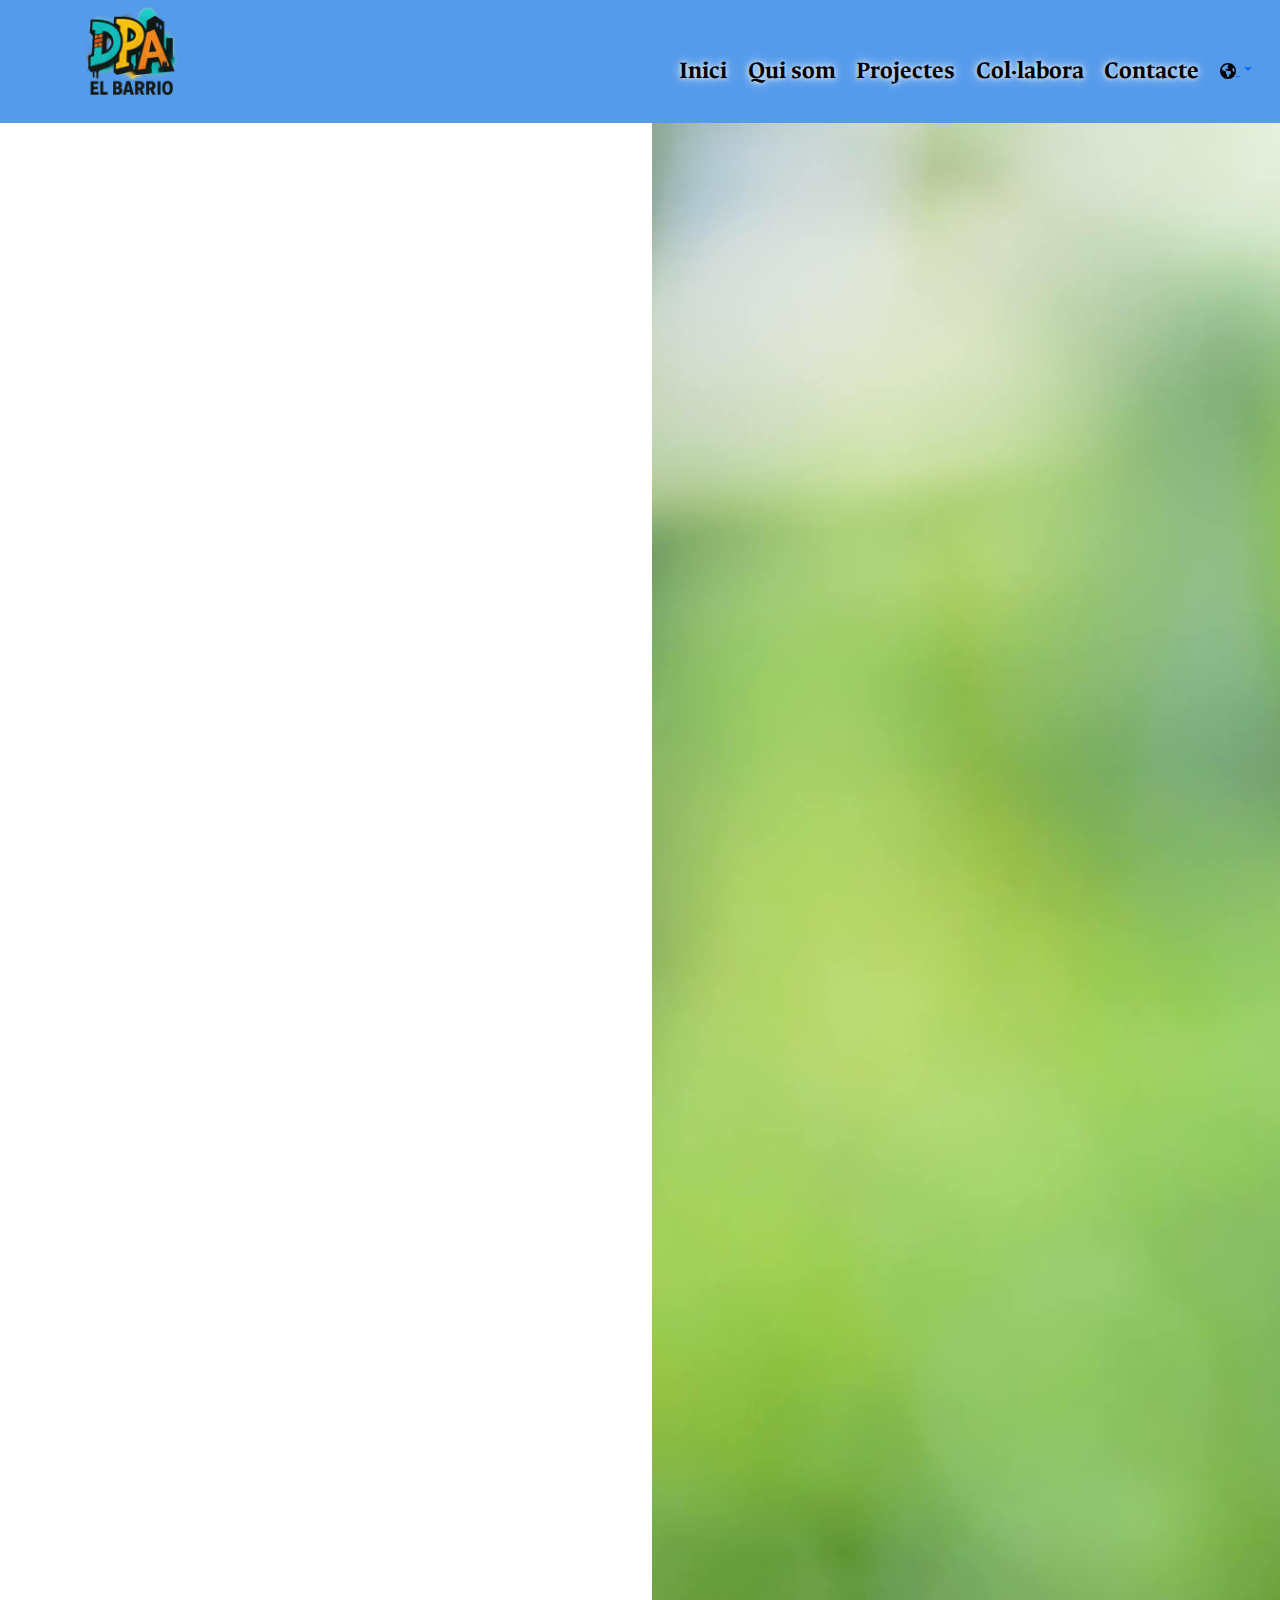
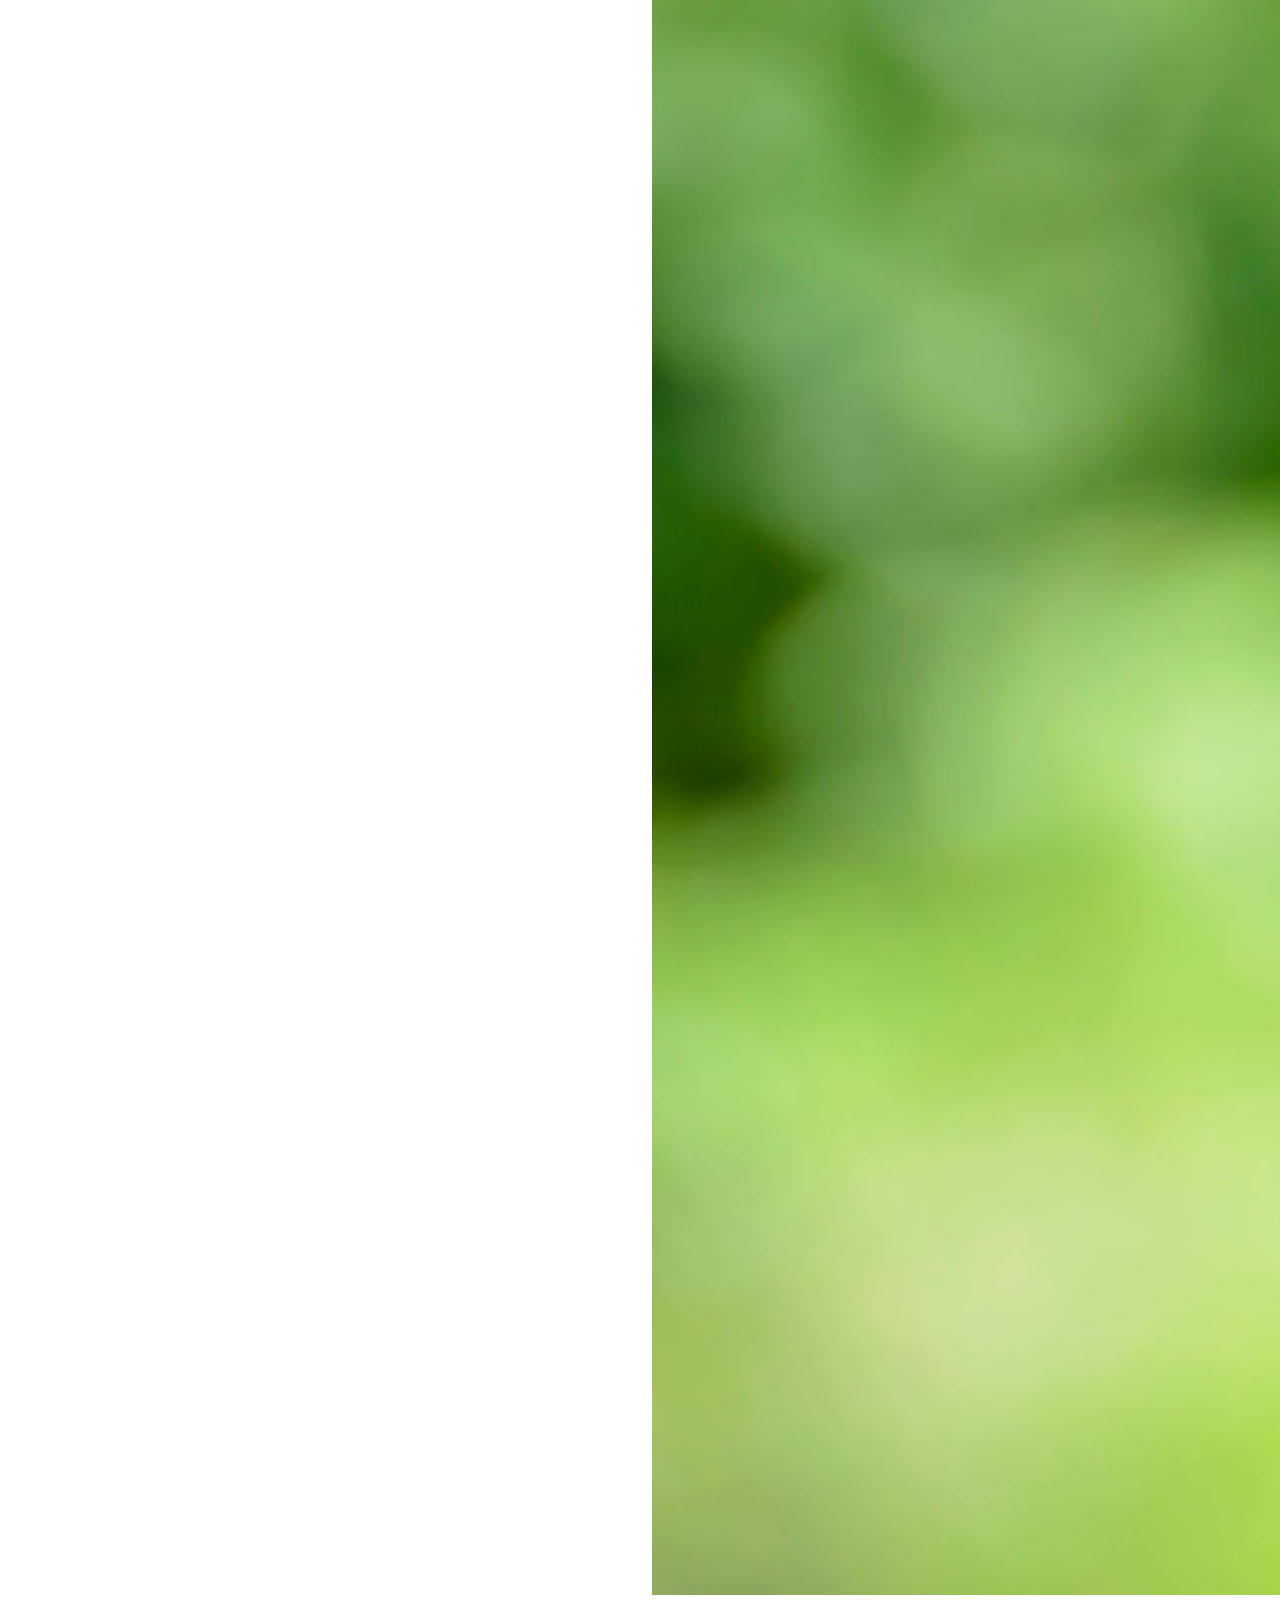
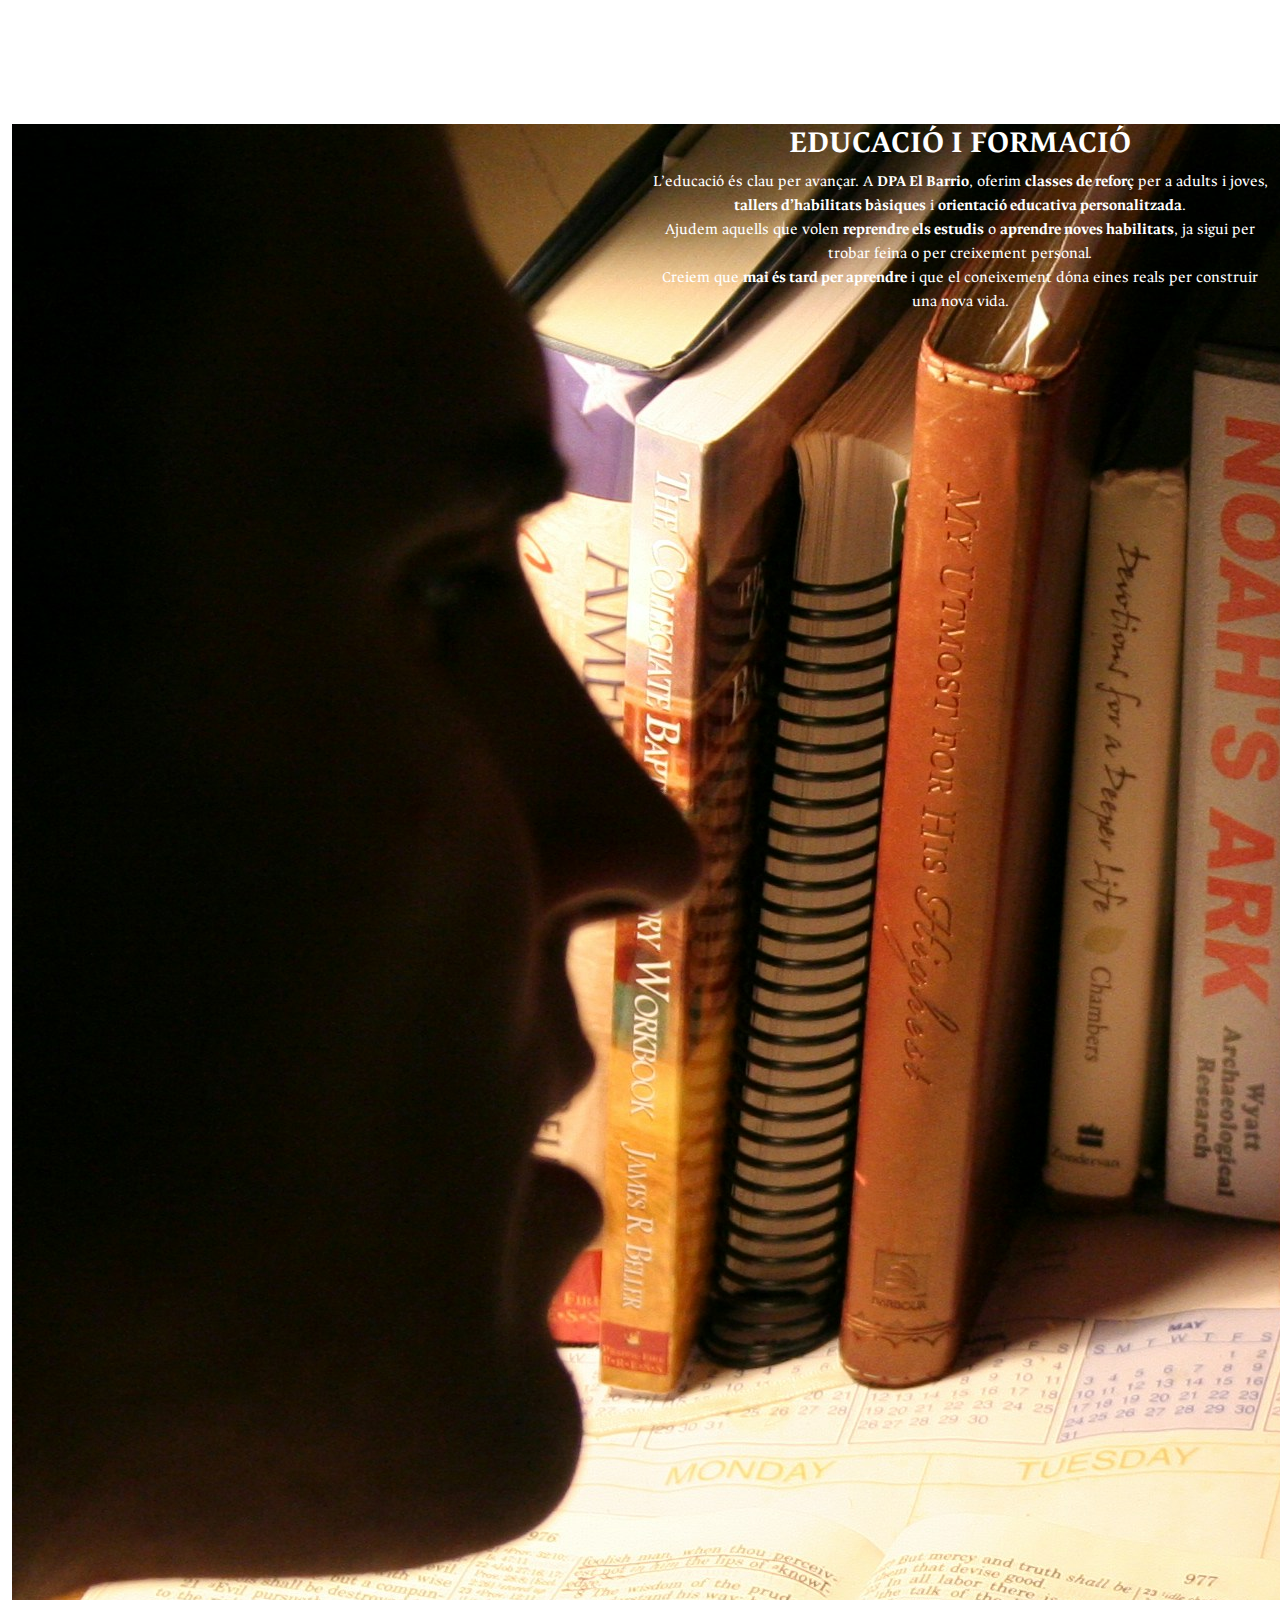
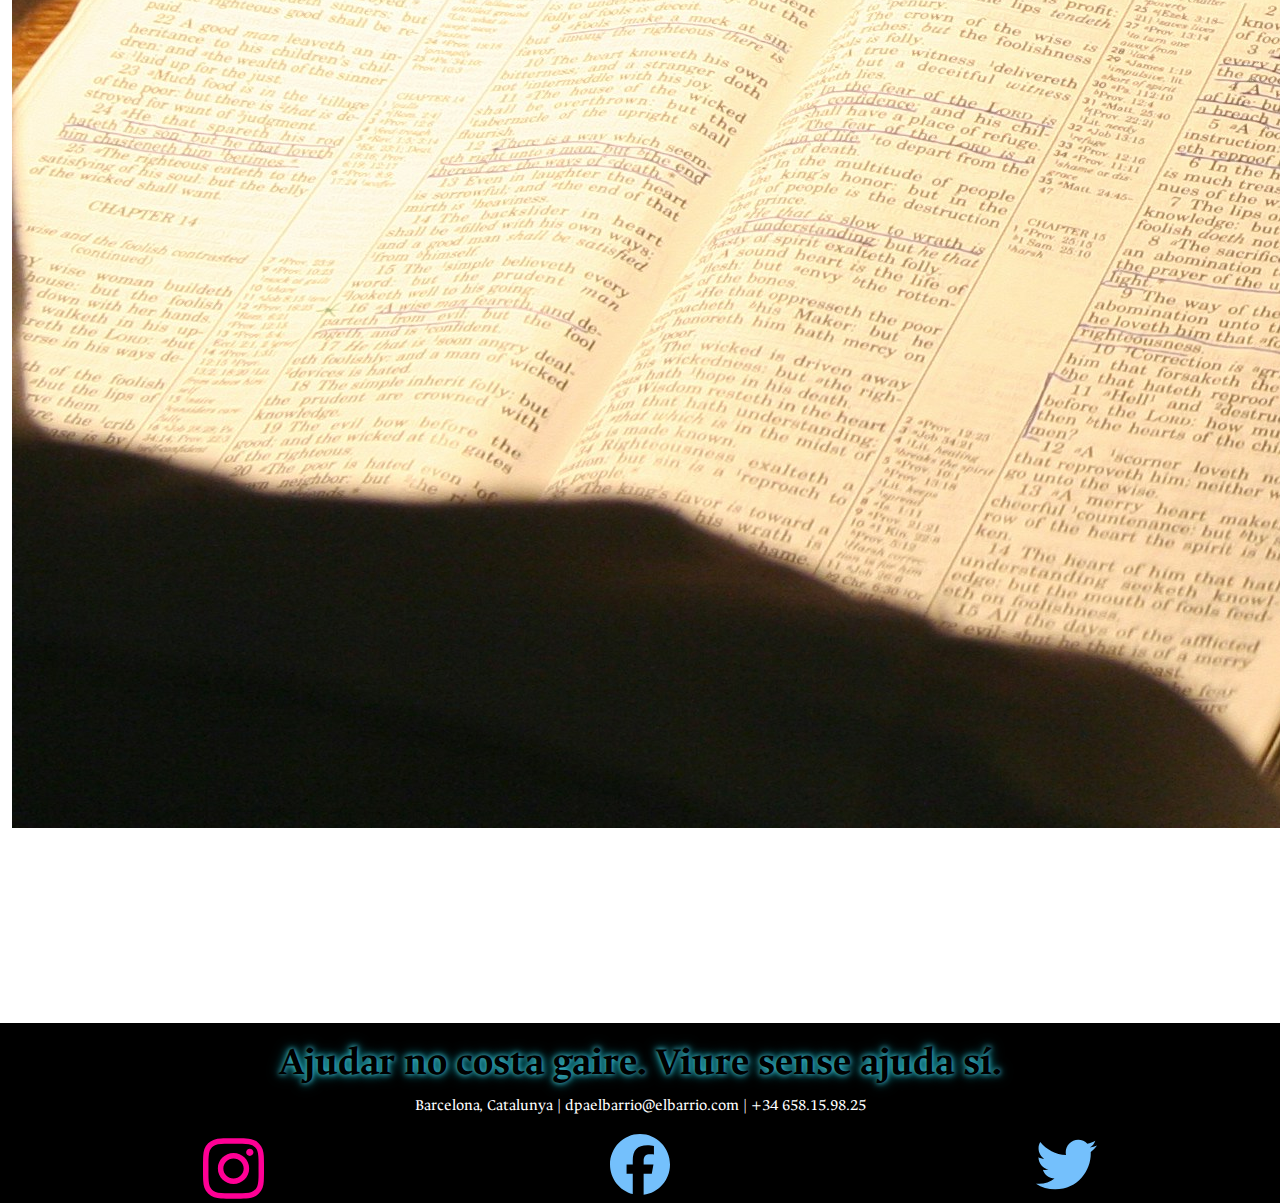
<file: cat/projectes.html>
<!DOCTYPE html>
<html lang="en">
<head>
    <meta charset="UTF-8">
    <meta name="viewport" content="width=device-width, initial-scale=1.0">
    <title>Elbarrio</title>
    <link href="https://cdn.jsdelivr.net/npm/bootstrap@5.3.3/dist/css/bootstrap.min.css" rel="stylesheet" integrity="sha384-QWTKZyjpPEjISv5WaRU9OFeRpok6YctnYmDr5pNlyT2bRjXh0JMhjY6hW+ALEwIH" crossorigin="anonymous">
    <script src="https://cdn.jsdelivr.net/npm/bootstrap@5.3.3/dist/js/bootstrap.bundle.min.js" integrity="sha384-YvpcrYf0tY3lHB60NNkmXc5s9fDVZLESaAA55NDzOxhy9GkcIdslK1eN7N6jIeHz" crossorigin="anonymous"></script>
    <link rel="stylesheet" href="../css/stils.css">  
    <link rel="icon" href="../img/Logo_elbarrio.png" type="image/x-icon">
    <link href="https://fonts.googleapis.com/css2?family=Bungee+Spice&family=Courier+Prime:ital,wght@0,400;0,700;1,400;1,700&family=Nunito:ital,wght@0,200..1000;1,200..1000&family=Poppins:ital,wght@0,100;0,200;0,300;0,400;0,500;0,600;0,700;0,800;0,900;1,100;1,200;1,300;1,400;1,500;1,600;1,700;1,800;1,900&family=Roboto+Condensed:ital,wght@0,100..900;1,100..900&family=STIX+Two+Text:ital,wght@0,400..700;1,400..700&display=swap" rel="stylesheet">
    <link href="https://fonts.googleapis.com/css2?family=Bungee+Spice&family=Courier+Prime:ital,wght@0,400;0,700;1,400;1,700&family=Nunito:ital,wght@0,200..1000;1,200..1000&family=Poppins:ital,wght@0,100;0,200;0,300;0,400;0,500;0,600;0,700;0,800;0,900;1,100;1,200;1,300;1,400;1,500;1,600;1,700;1,800;1,900&family=Rethink+Sans:ital,wght@0,400..800;1,400..800&family=Roboto+Condensed:ital,wght@0,100..900;1,100..900&family=STIX+Two+Text:ital,wght@0,400..700;1,400..700&display=swap" rel="stylesheet">
    <link href="https://fonts.googleapis.com/css2?family=Silkscreen:wght@400;700&display=swap" rel="stylesheet">
    <link href="https://fonts.googleapis.com/css2?family=Ancizar+Serif:ital,wght@0,300..900;1,300..900&display=swap" rel="stylesheet">
    <link href="https://fonts.googleapis.com/css2?family=Rubik:ital,wght@0,300..900;1,300..900&display=swap" rel="stylesheet">
</head>
<body>
    <div class="header">
        <div class="container-fluid">
            <div class="row">
                <div class="col-sm-6 col-lg-6">
                    <a href="index_cat.html"><img id="logoelbarrio" src="../img/Logo_elbarrio.png" alt="Logotip El Barrio"></a>
                </div>

                <div class="col-sm-6 col-lg-6">
                    <nav id="colonav" class="navbar navbar-expand-lg">
                        <div class="container-fluid">
                            <a id="navtext" class="navbar-brand" href="../cat/index_cat.html"><strong>Inici</strong></a>
                            <button class="navbar-toggler" ...></button>
                            <a id="navtext" class="navbar-brand" href="quienesomos_cat.html"><strong>Qui som</strong></a>
                            <button class="navbar-toggler" ...></button>
                            <a id="navtext" class="navbar-brand" href="proyecto_cat.html"><strong>Projectes</strong></a>
                            <button class="navbar-toggler" ...></button>
                            <a id="navtext" class="navbar-brand" href="colabora_cat.html"><strong>Col·labora</strong></a>
                            <button class="navbar-toggler" ...></button>
                            <a id="navtext" class="navbar-brand" href="contacto_cat.html"><strong>Contacte</strong></a>
                            <button class="navbar-toggler" ...></button>

                            <div class="dropdown">
                                <a href="#" class="dropdown-toggle" data-bs-toggle="dropdown" aria-expanded="false">
                                    <img id="mundo" src="../img/earth-americas-solid (1).svg" alt="Idioma">
                                </a>
                                <ul class="dropdown-menu">
                                    <li><a class="dropdown-item" href="../en/index_en.html">English</a></li>
                                    <li><a class="dropdown-item" href="index_cat.html">Català</a></li>
                                </ul>
                            </div>
                        </div>
                    </nav>
                </div>
            </div>
        </div>
    </div>

    <div class="inicipro">
        <div class="container text-fluid">
            <div class="row">
                <div class="col-sm-12 col-lg-6">
                    <h2 id="iniciproS"><strong>HABITATGE SOCIAL</strong></h2>
                    <p>A <strong>DPA El Barrio</strong>, oferim <strong>habitatge social temporal</strong> a persones i famílies que han perdut la seva llar.</p>
                    <p>El nostre objectiu és ajudar-los a refer les seves vides en un <strong>espai segur i digne</strong>, oferint intimitat i estabilitat. Aquests habitatges són molt més que un sostre — <strong>són un nou començament</strong>.</p>
                    <p>Les estades són flexibles, entre <strong>6 i 18 mesos</strong>, segons el cas. Durant aquest temps, cada persona rep <strong>acompanyament personalitzat</strong> per recuperar l’autonomia i construir un futur amb esperança.</p>
                </div>

                <div class="col-sm-12 col-lg-6">
                    <img id="fotollave" src="../img/llave.jpg" alt="Imatge clau">
                </div>
            </div>
        </div>
    </div>

    <div class="Inserción">
        <div class="container-fluid">
            <div class="row">
                <div class="col-sm-12 col-lg-12">
                    <h3 id="Inserciónn">INSERCIÓ LABORAL</h3>
                    <p id="Misionleter">
                        Ajudem les persones en el seu camí cap a la <strong>feina</strong>. Oferim <strong>tallers de recerca de feina</strong>, <strong>ajuda amb el currículum</strong>, <strong>preparació per a entrevistes</strong> i connexions amb <strong>empreses solidàries</strong>.
                        <br>El nostre objectiu és que cada persona descobreixi les seves capacitats, recuperi la confiança i <strong>tingui una oportunitat real d’ocupació</strong>.
                        <br><strong>Creiem en les segones oportunitats</strong>, i que treballar aporta dignitat, impuls i transforma vides.
                    </p>
                </div>
            </div>
        </div>
    </div>

    <div class="education">
        <div class="container-fluid">
            <div class="row">
                <div class="col-sm-6 col-lg-6">
                    <img id="educationimg" src="../img/estudios.jpg" alt="Imatge educació">
                </div>
                <div class="col-sm-6 col-lg-6">
                    <h2 id="titeducation"><strong>EDUCACIÓ I FORMACIÓ</strong></h2>
                    <p id="educationn">
                        L’educació és clau per avançar. A <strong>DPA El Barrio</strong>, oferim <strong>classes de reforç</strong> per a adults i joves, <strong>tallers d’habilitats bàsiques</strong> i <strong>orientació educativa personalitzada</strong>.
                        <br>Ajudem aquells que volen <strong>reprendre els estudis</strong> o <strong>aprendre noves habilitats</strong>, ja sigui per trobar feina o per creixement personal.
                        <br>Creiem que <strong>mai és tard per aprendre</strong> i que el coneixement dóna eines reals per construir una nova vida.
                    </p>
                </div>
            </div>
        </div>
    </div>

    <div class="Historia">
        <div class="container-fluid">
            <div class="row">
                <div class="col-sm-12 col-lg-12">
                    <h3 id="Inserciónn">HISTÒRIA REAL</h3>
                    <h3 id="Historiaaa">Carlos, 45 anys</h3>
                    <p id="Misionleter">
                        <strong>Va perdre la seva llar en un incendi</strong> i va dormir al cotxe durant setmanes. En Carlos va arribar a <strong>DPA El Barrio</strong> buscant una segona oportunitat. Li vam oferir <strong>allotjament temporal</strong>, suport emocional i ajuda per reincorporar-se al món laboral.
                        <br>Va assistir als nostres <strong>tallers d’ocupació</strong>, va millorar el seu currículum i va practicar entrevistes. Avui en dia, en Carlos treballa en manteniment i estalvia per llogar un pis propi.
                        <br><strong>"Gràcies a DPA El Barrio, vaig recuperar l’esperança."</strong>
                    </p>
                </div>
            </div>
        </div>
    </div>

    <div class="footer">
        <div class="container-fluid">
            <div class="row">
                <div class="col-sm-12 col-lg-12">
                    <h2 id="Sitio"><strong>Ajudar no costa gaire. Viure sense ajuda sí.</strong></h2>
                </div>
                <div class="col-sm-12 col-lg-12">
                    <p>Barcelona, Catalunya | dpaelbarrio@elbarrio.com | +34 658.15.98.25</p>
                </div>
                <div class="col-sm-4 col-lg-4">
                    <img id="log1" src="../img/instagram-brands (1).svg" alt="Instagram">
                </div>
                <div class="col-sm-4 col-lg-4">
                    <img id="log" src="../img/facebook-brands.svg" alt="Facebook">
                </div>
                <div class="col-sm-4 col-lg-4">
                    <img id="log" src="../img/twitter-brands.svg" alt="Twitter">
                </div>
            </div>
        </div>
    </div>
</body>
</html>
</file>
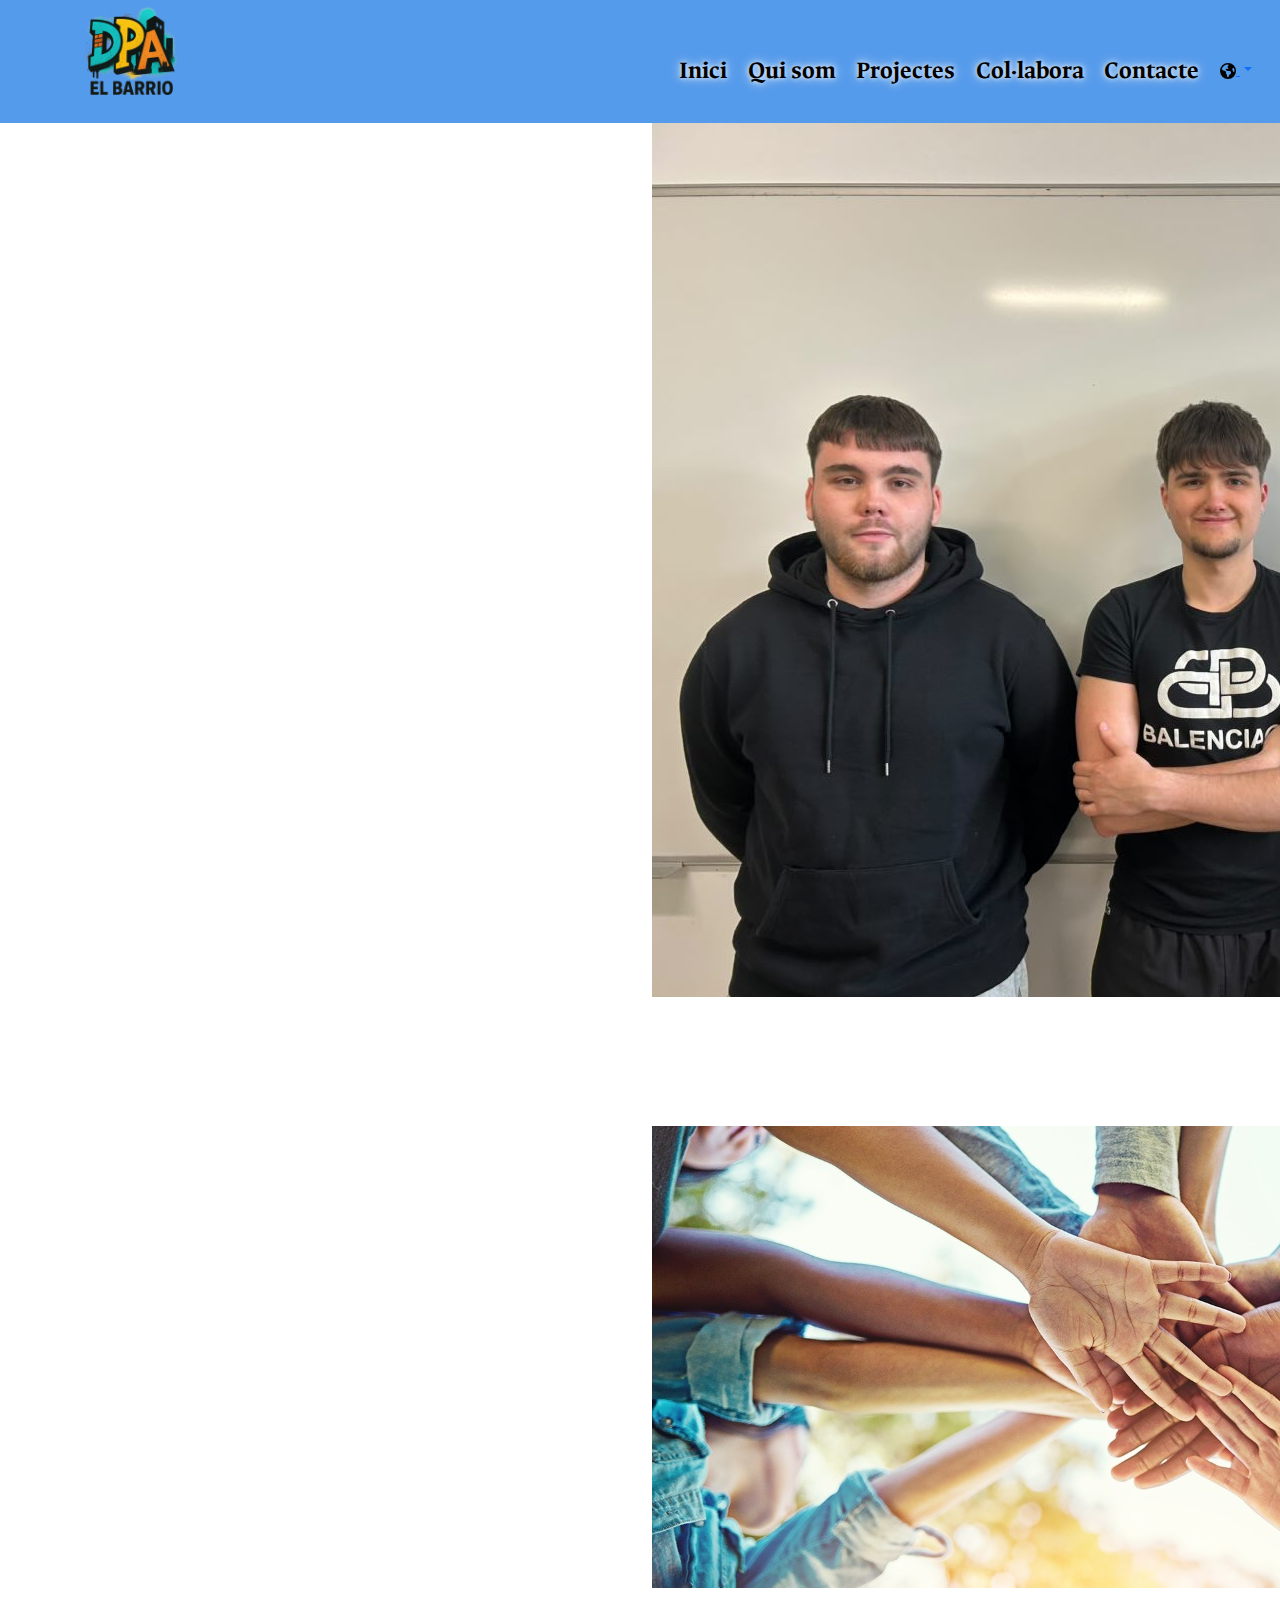
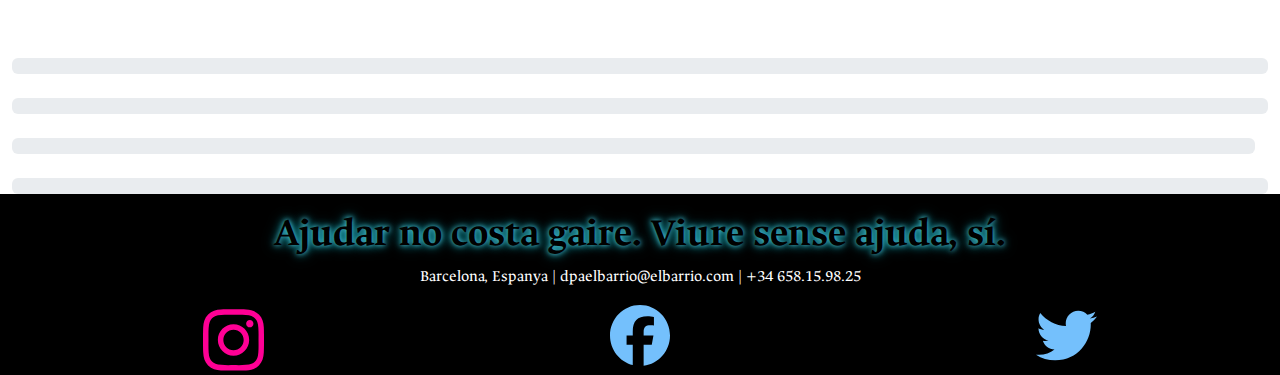
<file: cat/quisom.html>
<!DOCTYPE html>
<html lang="en">
<head>
    <meta charset="UTF-8">
    <meta name="viewport" content="width=device-width, initial-scale=1.0">
    <title>Elbarrio</title>
    <link href="https://cdn.jsdelivr.net/npm/bootstrap@5.3.3/dist/css/bootstrap.min.css" rel="stylesheet" integrity="sha384-QWTKZyjpPEjISv5WaRU9OFeRpok6YctnYmDr5pNlyT2bRjXh0JMhjY6hW+ALEwIH" crossorigin="anonymous">
    <script src="https://cdn.jsdelivr.net/npm/bootstrap@5.3.3/dist/js/bootstrap.bundle.min.js" integrity="sha384-YvpcrYf0tY3lHB60NNkmXc5s9fDVZLESaAA55NDzOxhy9GkcIdslK1eN7N6jIeHz" crossorigin="anonymous"></script>
    <link rel="stylesheet" href="../css/stils.css">  
    <link rel="icon" href="../img/Logo_elbarrio.png" type="image/x-icon">
    <link href="https://fonts.googleapis.com/css2?family=Bungee+Spice&family=Courier+Prime:ital,wght@0,400;0,700;1,400;1,700&family=Nunito:ital,wght@0,200..1000;1,200..1000&family=Poppins:ital,wght@0,100;0,200;0,300;0,400;0,500;0,600;0,700;0,800;0,900;1,100;1,200;1,300;1,400;1,500;1,600;1,700;1,800;1,900&family=Roboto+Condensed:ital,wght@0,100..900;1,100..900&family=STIX+Two+Text:ital,wght@0,400..700;1,400..700&display=swap" rel="stylesheet">
    <link href="https://fonts.googleapis.com/css2?family=Bungee+Spice&family=Courier+Prime:ital,wght@0,400;0,700;1,400;1,700&family=Nunito:ital,wght@0,200..1000;1,200..1000&family=Poppins:ital,wght@0,100;0,200;0,300;0,400;0,500;0,600;0,700;0,800;0,900;1,100;1,200;1,300;1,400;1,500;1,600;1,700;1,800;1,900&family=Rethink+Sans:ital,wght@0,400..800;1,400..800&family=Roboto+Condensed:ital,wght@0,100..900;1,100..900&family=STIX+Two+Text:ital,wght@0,400..700;1,400..700&display=swap" rel="stylesheet">
    <link href="https://fonts.googleapis.com/css2?family=Silkscreen:wght@400;700&display=swap" rel="stylesheet">
    <link href="https://fonts.googleapis.com/css2?family=Ancizar+Serif:ital,wght@0,300..900;1,300..900&display=swap" rel="stylesheet">
    <link href="https://fonts.googleapis.com/css2?family=Rubik:ital,wght@0,300..900;1,300..900&display=swap" rel="stylesheet">
</head>
<!-- ... mismo head ... -->
<body>
    <div class="header">
    <div class="container-fluid">
        <div class="row">
           <div class="col-sm-6 col-lg-6">
            <a href="index.html"><img id="logoelbarrio" src="../img/Logo_elbarrio.png" alt="Imagen Charmeleon"></a>
          </div>

        <div class="col-sm-6 col-lg-6">
            <nav id="colonav" class="navbar navbar-expand-lg">
            <div class="container-fluid">
                <a id="navtext" class="navbar-brand" href="../index.html"><strong>Inici</strong></a>
                <!-- botones repetidos -->
                <a id="navtext"class="navbar-brand" href="quienesomos.html"><strong>Qui som</strong></a>
                <a id="navtext"class="navbar-brand" href="proyecto.html"><strong>Projectes</strong></a>
                <a id="navtext"class="navbar-brand" href="colabora.html"><strong>Col·labora</strong></a>
                <a id="navtext"class="navbar-brand" href="contacto.html"><strong>Contacte</strong></a>
                <div class="dropdown">
                    <a href="#" class="dropdown-toggle" data-bs-toggle="dropdown" aria-expanded="false">
                        <img id="mundo" src="../img/earth-americas-solid (1).svg" alt="Logo">
                    </a>
                    <ul class="dropdown-menu">
                        <li><a class="dropdown-item" href="../en/aboutus.html">English</a></li>
                        <li><a class="dropdown-item" href="../es/quienesomos.html">Español</a></li>
                    </ul>
                </div>
              </div>
            </div>
        </nav>
        </div>
        </div>
        </div>
    </div>

    <div class="iniciosom">
        <div class="container text-fluid">
            <div class="row">
                <div class="col-sm-12 col-lg-6">
                    <h2 id="som"><strong>QUI SOM</strong></h2>
                    <p><strong>DPA El Barrio</strong> és una <strong>organització sense ànim de lucre</strong> que treballa perquè <strong>ningú hagi de viure al carrer per raons econòmiques</strong>. Vam néixer el 2024 com una <strong>iniciativa veïnal</strong>, veient la necessitat urgent d’actuar davant l’augment de persones sense llar al nostre entorn.</p>
                    <p>Des de llavors, hem creat un <strong>sistema d’habitatges socials temporals</strong> i <strong>programes d’acompanyament personal, formació i orientació laboral</strong>. El nostre equip està format per <strong>voluntaris, professionals i veïns compromesos amb el canvi</strong>.</p>
                    <p>Creiem en la <strong>dignitat humana</strong>, en la <strong>inclusió</strong> i que tothom mereix una <strong>segona oportunitat</strong>. No oferim només sostre: <strong>oferim suport real</strong> perquè les persones puguin <strong>reconstruir la seva vida amb esperança i autonomia</strong>.</p>
                </div>
                <div class="col-sm-12 col-lg-6">
                    <img id="fotogrupo" src="../img/Fotogrupo.jpg">
                </div>
            </div>
        </div>
    </div>

    <div class="Mision">
        <div class="container-fluid">
            <div class="row">
                 <div class="col-sm-12 col-lg-12">
                  <h3 id="Misionletercen">LA NOSTRA MISSIÓ</h3>
                  <p id="Misionleter">A <strong>DPA El Barrio</strong>, creiem que ningú hauria de viure al carrer per manca de recursos. La nostra missió és <strong>ajudar les persones sense llar</strong> a recuperar la seva autonomia i dignitat. Ho fem oferint-los una llar temporal, suport emocional, acompanyament social i eines reals per reconstruir la seva vida. El nostre compromís és ser-hi quan més se’ns necessita. Perquè <strong>un sostre, una mà amiga i una oportunitat</strong> ho poden canviar tot.</p>
                </div>
            </div>
        </div>  
    </div>

    <div class="Vision">
        <div class="container-fluid">
            <div class="row">
                 <div class="col-sm-6 col-lg-6">
                   <h2 id="titvision"><strong>VISIÓ</strong></h2>
                   <p id="vision">A <strong>DPA El Barrio</strong> volem una <strong>societat més justa i humana</strong>, on <strong>ningú sigui exclòs</strong>. La nostra visió és construir un entorn on <strong>totes les persones tinguin accés a una vida digna</strong>, amb <strong>oportunitats reals per desenvolupar-se</strong>, sense importar el seu passat o circumstàncies.<br> <strong>Treballem perquè algun dia, viure al carrer no sigui una realitat per a ningú.</strong></p>  
                </div>
                <div class="col-sm-6 col-lg-6">
                    <img id="visionimg" src="../img/community-outreach.jpg">
                </div>
            </div>
        </div>  
    </div>

    <div class="Valores">
        <div class="container-fluid">
            <div class="row">
                <div class="col-sm-12 col-lg-12">
                <div class="competencies-section">
                    <h2 id="Valorestit" class="section-title">Valors</h2>
                <div class="competencia">
                    <span class="label"><i class="fas fa-users"></i><strong>Solidaritat:</strong> Estem al costat de qui més ho necessita.</span>
                <div class="progress-bar">
                    <div class="progress" style="width: 100%;"></div>
                </div>
                </div>

                <div class="competencia">
                    <span class="label"><i class="fas fa-bullhorn"></i> <strong>Inclusió:</strong> Apostem per integrar tothom a la societat.</span>
                <div class="progress-bar">
                    <div class="progress" style="width: 100%;"></div>
                </div>
                </div>
      
                <div class="competencia">
                    <span class="label"><i class="fas fa-bullhorn"></i> <strong>Dignitat:</strong> Tota persona mereix respecte, sense importar la seva situació.</span>
                <div class="progress-bar">
                    <div class="progress" style="width: 99%;"></div>
                </div>
                </div>

                <div class="competencia">
                    <span class="label"><i class="fas fa-handshake"></i><strong>Respecte:</strong> Escoltem, comprenem i acompanyem sense jutjar.</span>
                <div class="progress-bar">
                    <div class="progress" style="width: 100%;"></div>
                </div>
                </div>
                </div>
                </div>
            </div>            
        </div>  
    </div>

    <div class="footer">
        <div class="container-fluid">
            <div class="row">
                 <div class="col-sm-12 col-lg-12">
                   <h2 id="Sitio"><strong>Ajudar no costa gaire. Viure sense ajuda, sí.</strong></h2>
                </div>  
                <div class="col-sm-12 col-lg-12">
                   <p>Barcelona, Espanya | dpaelbarrio@elbarrio.com | +34 658.15.98.25</p>
                </div> 
                <div class="col-sm-4 col-lg-4">
                   <img id="log1" src="../img/instagram-brands (1).svg">
                </div> 
                <div class="col-sm-4 col-lg-4">
                   <img id="log" src="../img/facebook-brands.svg">
                </div> 
                <div class="col-sm-4 col-lg-4">
                   <img id="log" src="../img/twitter-brands.svg">
                </div> 
            </div>
        </div>  
    </div>
</body>

</html>
</file>
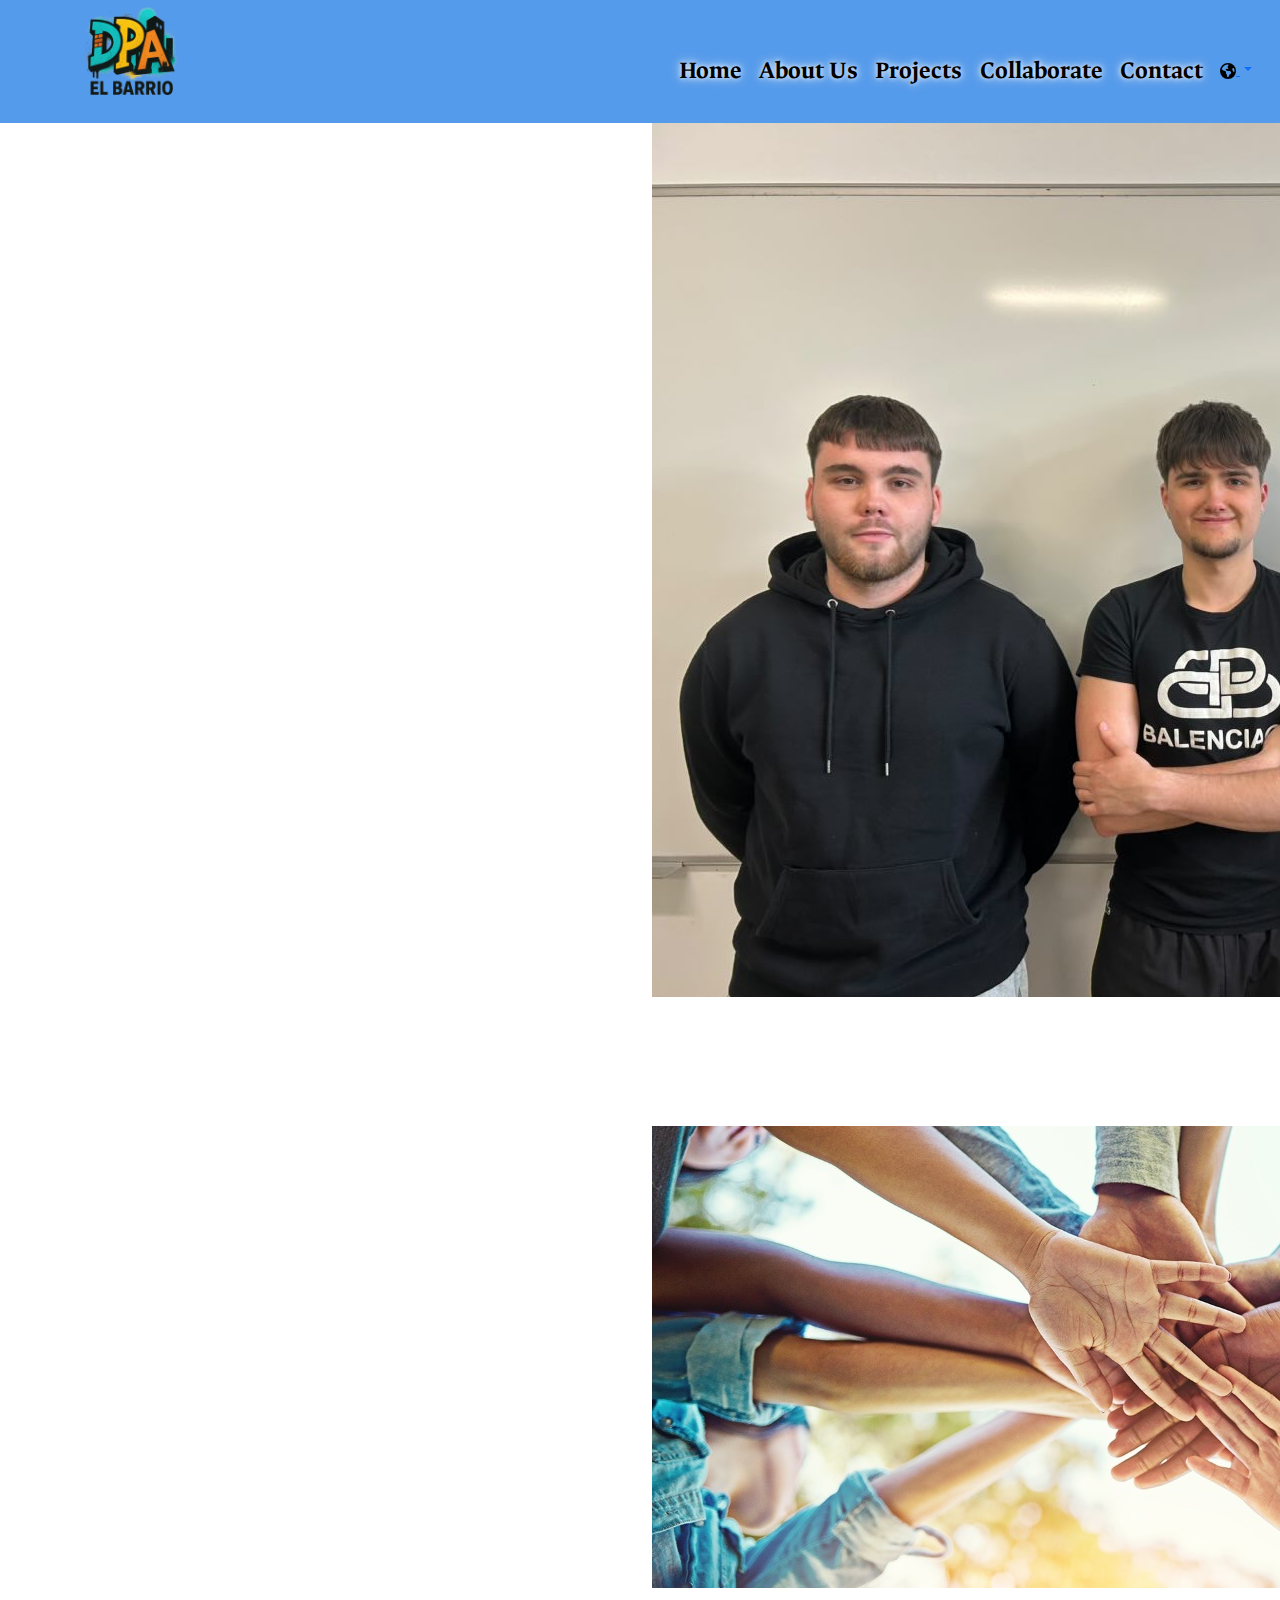
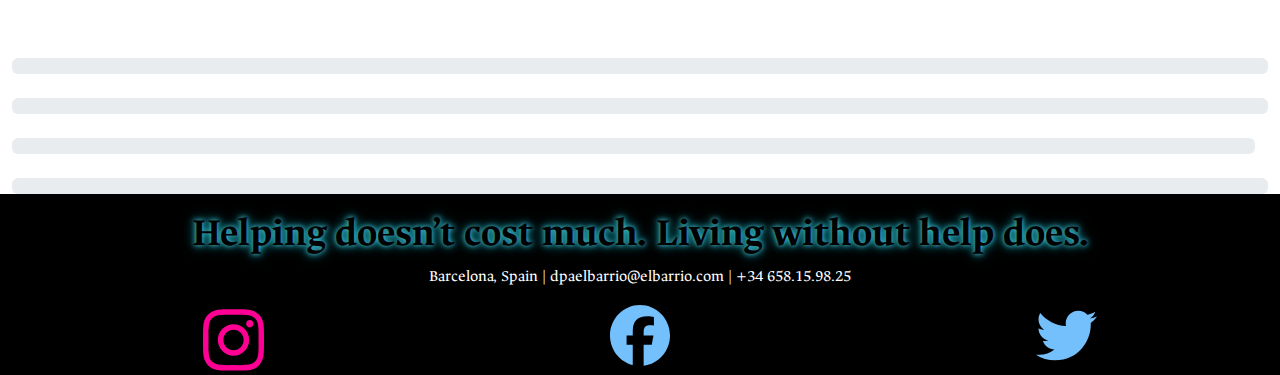
<file: en/aboutus.html>
<!DOCTYPE html>
<html lang="en">
<head>
    <meta charset="UTF-8">
    <meta name="viewport" content="width=device-width, initial-scale=1.0">
    <title>Elbarrio</title>
    <link href="https://cdn.jsdelivr.net/npm/bootstrap@5.3.3/dist/css/bootstrap.min.css" rel="stylesheet" integrity="sha384-QWTKZyjpPEjISv5WaRU9OFeRpok6YctnYmDr5pNlyT2bRjXh0JMhjY6hW+ALEwIH" crossorigin="anonymous">
    <script src="https://cdn.jsdelivr.net/npm/bootstrap@5.3.3/dist/js/bootstrap.bundle.min.js" integrity="sha384-YvpcrYf0tY3lHB60NNkmXc5s9fDVZLESaAA55NDzOxhy9GkcIdslK1eN7N6jIeHz" crossorigin="anonymous"></script>
    <link rel="stylesheet" href="../css/stils.css">  
    <link rel="icon" href="../img/Logo_elbarrio.png" type="image/x-icon">
    <link href="https://fonts.googleapis.com/css2?family=Bungee+Spice&family=Courier+Prime:ital,wght@0,400;0,700;1,400;1,700&family=Nunito:ital,wght@0,200..1000;1,200..1000&family=Poppins:ital,wght@0,100;0,200;0,300;0,400;0,500;0,600;0,700;0,800;0,900;1,100;1,200;1,300;1,400;1,500;1,600;1,700;1,800;1,900&family=Roboto+Condensed:ital,wght@0,100..900;1,100..900&family=STIX+Two+Text:ital,wght@0,400..700;1,400..700&display=swap" rel="stylesheet">
    <link href="https://fonts.googleapis.com/css2?family=Bungee+Spice&family=Courier+Prime:ital,wght@0,400;0,700;1,400;1,700&family=Nunito:ital,wght@0,200..1000;1,200..1000&family=Poppins:ital,wght@0,100;0,200;0,300;0,400;0,500;0,600;0,700;0,800;0,900;1,100;1,200;1,300;1,400;1,500;1,600;1,700;1,800;1,900&family=Rethink+Sans:ital,wght@0,400..800;1,400..800&family=Roboto+Condensed:ital,wght@0,100..900;1,100..900&family=STIX+Two+Text:ital,wght@0,400..700;1,400..700&display=swap" rel="stylesheet">
    <link href="https://fonts.googleapis.com/css2?family=Silkscreen:wght@400;700&display=swap" rel="stylesheet">
    <link href="https://fonts.googleapis.com/css2?family=Ancizar+Serif:ital,wght@0,300..900;1,300..900&display=swap" rel="stylesheet">
    <link href="https://fonts.googleapis.com/css2?family=Rubik:ital,wght@0,300..900;1,300..900&display=swap" rel="stylesheet">
</head>
<body>
    <body>
    <div class="header">
    <div class="container-fluid">
        <div class="row">
           <div class="col-sm-6 col-lg-6">
            <a href="index.html"><img id="logoelbarrio" src="../img/Logo_elbarrio.png" alt="Charmeleon Image"></a>
          </div>

        <div class="col-sm-6 col-lg-6">
            <nav id="colonav" class="navbar navbar-expand-lg">
            <div class="container-fluid">
                <a id="navtext" class="navbar-brand" href="../index.html"><strong>Home</strong></a>
                <button class="navbar-toggler" type="button" data-bs-toggle="collapse" data-bs-target="#navbarNav">
                    <span class="navbar-toggler-icon"></span>
                </button>
                <a id="navtext"class="navbar-brand" href="quienesomos.html"><strong>About Us</strong></a>
                <button class="navbar-toggler" type="button" data-bs-toggle="collapse" data-bs-target="#navbarNav">
                    <span class="navbar-toggler-icon"></span>
                </button>
                <a id="navtext"class="navbar-brand" href="proyecto.html"><strong>Projects</strong></a>
                <button class="navbar-toggler" type="button" data-bs-toggle="collapse" data-bs-target="#navbarNav">
                    <span class="navbar-toggler-icon"></span>
                </button>
                <a id="navtext"class="navbar-brand" href="colabora.html"><strong>Collaborate</strong></a>
                <button class="navbar-toggler" type="button" data-bs-toggle="collapse" data-bs-target="#navbarNav">
                    <span class="navbar-toggler-icon"></span>
                </button>
                <a id="navtext"class="navbar-brand" href="contacto.html"><strong>Contact</strong></a>
                <button class="navbar-toggler" type="button" data-bs-toggle="collapse" data-bs-target="#navbarNav">
                    <span class="navbar-toggler-icon"></span>
                </button>
                <div class="dropdown">
                    <a href="#" class="dropdown-toggle" data-bs-toggle="dropdown">
                        <img id="mundo" src="../img/earth-americas-solid (1).svg" alt="Logo">
                    </a>
                    <ul class="dropdown-menu">
                        <li><a class="dropdown-item" href="../es/quienesomos.html">Español</a></li>
                        <li><a class="dropdown-item" href="../cat/quisom.html">Català</a></li>
                    </ul>
                </div>
              </div>
            </nav>
        </div>
        </div>
        </div>
    </div>

    <div class="iniciosom">
        <div class="container text-fluid">
            <div class="row">
                <div class="col-sm-12 col-lg-6">
                    <h2 id="som"><strong>ABOUT US</strong></h2>
                    <p><strong>DPA El Barrio</strong> is a <strong>non-profit organization</strong> that works to ensure that <strong>no one has to live on the streets due to financial reasons</strong>. We were born in 2024 as a <strong>neighborhood initiative</strong>, in response to the urgent need to act against the growing number of homeless people in our area.</p>
                    <p>Since then, we have created a <strong>system of temporary social housing</strong> and <strong>programs for personal support, training, and job orientation</strong>. Our team is made up of <strong>volunteers, professionals, and neighbors committed to change</strong>.</p>
                    <p>We believe in <strong>human dignity</strong>, in <strong>inclusion</strong>, and that everyone deserves a <strong>second chance</strong>. We don’t just provide a roof: we offer <strong>real support</strong> so that people can <strong>rebuild their lives with hope and autonomy</strong>.</p>
                </div>

                <div class="col-sm-12 col-lg-6">
                    <img id="fotogrupo" src="../img/Fotogrupo.jpg">
                </div>
            </div>
        </div>  
    </div>

    <div class="Mision">
        <div class="container-fluid">
            <div class="row">
                 <div class="col-sm-12 col-lg-12">
                  <h3 id="Misionletercen">OUR MISSION</h3>
                  <p id="Misionleter">At <strong>DPA El Barrio</strong>, we believe that no one should live on the streets due to lack of resources. Our mission is to <strong>help homeless people</strong> regain their autonomy and dignity. We do this by offering them temporary housing, emotional support, social assistance, and real tools to rebuild their lives. Our commitment is to be there when we are most needed. Because <strong>a roof, a helping hand, and an opportunity</strong> can change everything.</p>
                </div>  
            </div>    
        </div>  
    </div>

    <div class="Vision">
        <div class="container-fluid">
            <div class="row">
                 <div class="col-sm-6 col-lg-6">
                   <h2 id="titvision"><strong>VISION</strong></h2>
                   <p id="vision">At <strong>DPA El Barrio</strong> we want a <strong>fairer and more humane society</strong>, where <strong>no one is excluded</strong>. Our vision is to build an environment where <strong>everyone has access to a dignified life</strong>, with <strong>real opportunities for development</strong>, regardless of their past or circumstances.<br><strong>We work so that one day, living on the street is no longer a reality for anyone.</strong></p>  
                </div>
                    
                <div class="col-sm-6 col-lg-6">
                    <img id="visionimg" src="../img/community-outreach.jpg">
                </div>
            </div>
        </div>  
    </div>

    <div class="Valores">
        <div class="container-fluid">
            <div class="row">
                <div class="col-sm-12 col-lg-12">
                <div class="competencies-section">
                    <h2 id="Valorestit" class="section-title">Values</h2>

                    <div class="competencia">
                        <span class="label"><i class="fas fa-users"></i><strong>Solidarity:</strong> We stand beside those who need us most.</span>
                        <div class="progress-bar">
                            <div class="progress" style="width: 100%;"></div>
                        </div>
                    </div>

                    <div class="competencia">
                        <span class="label"><i class="fas fa-bullhorn"></i> <strong>Inclusion:</strong> We are committed to integrating everyone into society.</span>
                        <div class="progress-bar">
                            <div class="progress" style="width: 100%;"></div>
                        </div>
                    </div>

                    <div class="competencia">
                        <span class="label"><i class="fas fa-bullhorn"></i> <strong>Dignity:</strong> Every person deserves respect, regardless of their situation.</span>
                        <div class="progress-bar">
                            <div class="progress" style="width: 99%;"></div>
                        </div>
                    </div>

                    <div class="competencia">
                        <span class="label"><i class="fas fa-handshake"></i><strong>Respect:</strong> We listen, understand, and accompany without judgment.</span>
                        <div class="progress-bar">
                            <div class="progress" style="width: 100%;"></div>
                        </div>
                    </div>
                </div>
                </div>
            </div>            
        </div>
    </div>

    <div class="footer">
        <div class="container-fluid">
            <div class="row">
                 <div class="col-sm-12 col-lg-12">
                   <h2 id="Sitio"><strong>Helping doesn’t cost much. Living without help does.</strong></h2>
                </div>    
                <div class="col-sm-12 col-lg-12">
                   <p>Barcelona, Spain | dpaelbarrio@elbarrio.com | +34 658.15.98.25</p>
                </div>
                <div class="col-sm-4 col-lg-4">
                   <img id="log1" src="../img/instagram-brands (1).svg">
                </div>
                <div class="col-sm-4 col-lg-4">
                   <img id="log" src="../img/facebook-brands.svg">
                </div>
                <div class="col-sm-4 col-lg-4">
                   <img id="log" src="../img/twitter-brands.svg">
                </div>
            </div>
        </div>  
    </div>
</body>
</html>
</file>
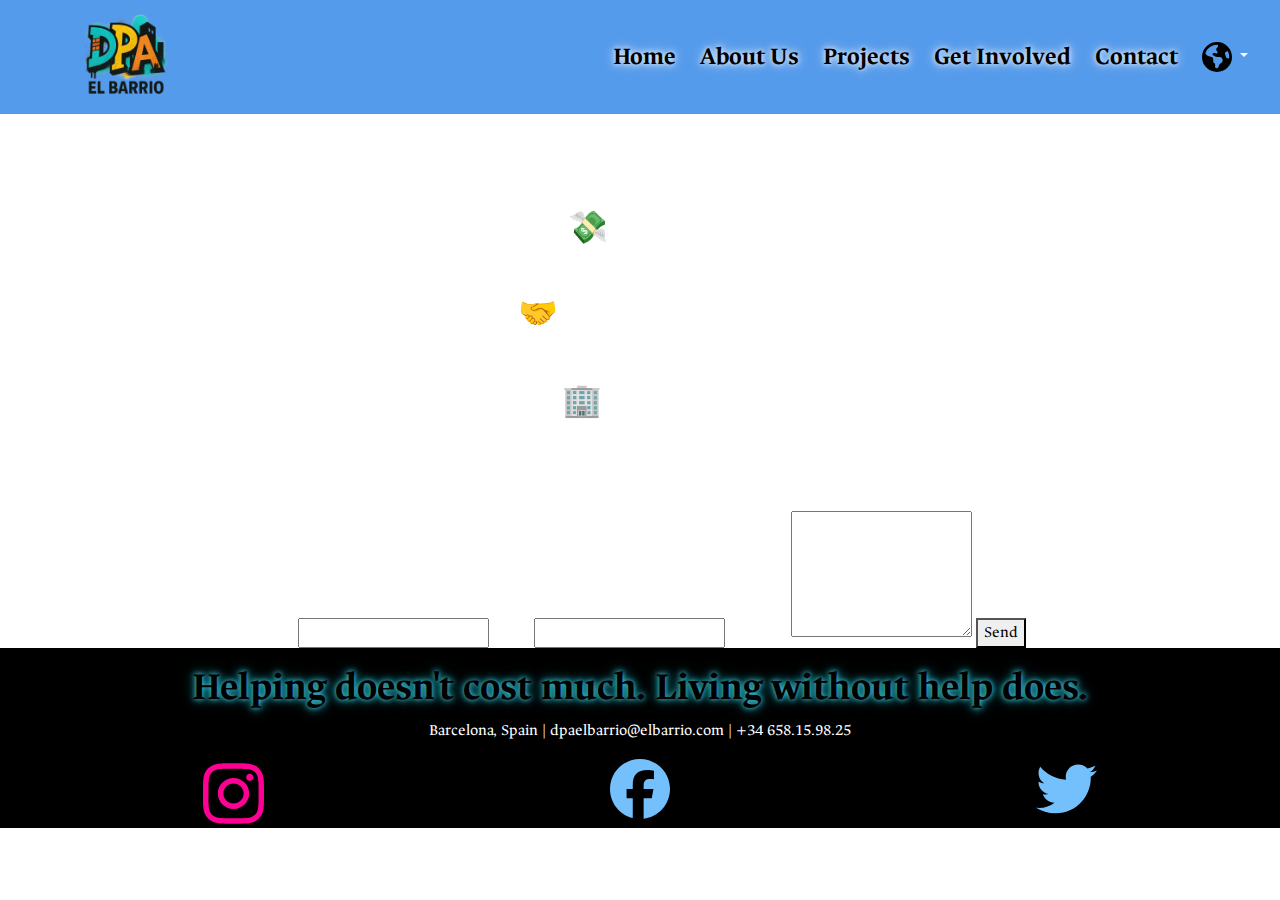
<file: en/cola.html>
<!DOCTYPE html>
<html lang="es">
<head>
  <meta charset="UTF-8">
    <meta name="viewport" content="width=device-width, initial-scale=1.0">
    <title>Elbarrio</title>
    <link href="https://cdn.jsdelivr.net/npm/bootstrap@5.3.3/dist/css/bootstrap.min.css" rel="stylesheet" integrity="sha384-QWTKZyjpPEjISv5WaRU9OFeRpok6YctnYmDr5pNlyT2bRjXh0JMhjY6hW+ALEwIH" crossorigin="anonymous">
    <script src="https://cdn.jsdelivr.net/npm/bootstrap@5.3.3/dist/js/bootstrap.bundle.min.js" integrity="sha384-YvpcrYf0tY3lHB60NNkmXc5s9fDVZLESaAA55NDzOxhy9GkcIdslK1eN7N6jIeHz" crossorigin="anonymous"></script>
    <link rel="stylesheet" href="../css/stils.css">  
    <link rel="icon" href="../img/Logo_elbarrio.png" type="image/x-icon">
    <link href="https://fonts.googleapis.com/css2?family=Bungee+Spice&family=Courier+Prime:ital,wght@0,400;0,700;1,400;1,700&family=Nunito:ital,wght@0,200..1000;1,200..1000&family=Poppins:ital,wght@0,100;0,200;0,300;0,400;0,500;0,600;0,700;0,800;0,900;1,100;1,200;1,300;1,400;1,500;1,600;1,700;1,800;1,900&family=Roboto+Condensed:ital,wght@0,100..900;1,100..900&family=STIX+Two+Text:ital,wght@0,400..700;1,400..700&display=swap" rel="stylesheet">
    <link href="https://fonts.googleapis.com/css2?family=Bungee+Spice&family=Courier+Prime:ital,wght@0,400;0,700;1,400;1,700&family=Nunito:ital,wght@0,200..1000;1,200..1000&family=Poppins:ital,wght@0,100;0,200;0,300;0,400;0,500;0,600;0,700;0,800;0,900;1,100;1,200;1,300;1,400;1,500;1,600;1,700;1,800;1,900&family=Rethink+Sans:ital,wght@0,400..800;1,400..800&family=Roboto+Condensed:ital,wght@0,100..900;1,100..900&family=STIX+Two+Text:ital,wght@0,400..700;1,400..700&display=swap" rel="stylesheet">
    <link href="https://fonts.googleapis.com/css2?family=Silkscreen:wght@400;700&display=swap" rel="stylesheet">
    <link href="https://fonts.googleapis.com/css2?family=Ancizar+Serif:ital,wght@0,300..900;1,300..900&display=swap" rel="stylesheet">
    <link href="https://fonts.googleapis.com/css2?family=Rubik:ital,wght@0,300..900;1,300..900&display=swap" rel="stylesheet">
    <link href="https://fonts.googleapis.com/css2?family=Ancizar+Serif:ital,wght@0,300..900;1,300..900&family=Montserrat:ital,wght@0,100..900;1,100..900&display=swap" rel="stylesheet">
</head>
<body>

<div class="header">
  <nav class="navbar">
    <div class="container-fluid d-flex justify-content-between align-items-center flex-wrap">

      <!-- IZQUIERDA: Logo -->
      <div class="d-flex align-items-center">
        <a href="index.html">
          <img id="logoelbarrio" src="../img/Logo_elbarrio.png" alt="Logo">
        </a>
      </div>

      <!-- DERECHA: Menú -->
      <div class="d-flex flex-wrap align-items-center gap-4">
        <a id="navtext" class="nav-link" href="index_en.html"><strong>Home</strong></a>
        <a id="navtext" class="nav-link" href="aboutus.html"><strong>About Us</strong></a>
        <a id="navtext" class="nav-link" href="projects.html"><strong>Projects</strong></a>
        <a id="navtext" class="nav-link" href="cola.html"><strong>Get Involved</strong></a>
        <a id="navtext" class="nav-link" href="contac.html"><strong>Contact</strong></a>

        <!-- Selector de idioma -->
        <div class="dropdown">
          <a href="#" class="dropdown-toggle nav-link" data-bs-toggle="dropdown" aria-expanded="false">
            <img id="mundo" src="../img/earth-americas-solid (1).svg" alt="Idioma" style="height: 30px;">
          </a>
          <ul class="dropdown-menu">
            <li><a class="dropdown-item" href="../cat/index_cat.html">Català</a></li>
            <li><a class="dropdown-item"  href="../index.html">Español</a></li>
          </ul>
        </div>
      </div>

    </div>
  </nav>
</div>

<section class="colabora">
  <div class="container">
    <h1>Collaborate with Us</h1>
    <p class="intro">Your support is essential for us to keep making an impact. Find out how you can be part of the change.</p>

    <div class="opciones">
      <div class="opcion">
        <h2>💸 Donate</h2>
        <p>Make a financial contribution to support our projects. Every donation counts.</p>
      </div>
      <div class="opcion">
        <h2>🤝 Be a Volunteer</h2>
        <p>Join our team as a volunteer and share your time and skills.</p>
      </div>
      <div class="opcion">
        <h2>🏢 Sponsor</h2>
        <p>Partner with us as a company or institution to boost our programs.</p>
      </div>
    </div>

    <form class="formulario" action="#" method="post">
      <h3>Want to collaborate? Write to us</h3>
      <label for="nombre">Name</label>
      <input type="text" id="nombre" name="nombre" required />

      <label for="email">Email</label>
      <input type="email" id="email" name="email" required />

      <label for="mensaje">Message</label>
      <textarea id="mensaje" name="mensaje" rows="5" required></textarea>

      <button type="submit">Send</button>
    </form>
  </div>
</section>

<div class="footer">
  <div class="container-fluid">
    <div class="row">
      <div class="col-sm-12 col-lg-12">
        <h2 id="Sitio"><strong>Helping doesn't cost much. Living without help does.</strong></h2>
      </div>
      <div class="col-sm-12 col-lg-12">
        <p>Barcelona, Spain | dpaelbarrio@elbarrio.com | +34 658.15.98.25</p>
      </div>
      <div class="col-sm-4 col-lg-4">
        <img id="log1" src="../img/instagram-brands (1).svg">
      </div>
      <div class="col-sm-4 col-lg-4">
        <img id="log" src="../img/facebook-brands.svg">
      </div>
      <div class="col-sm-4 col-lg-4">
        <img id="log" src="../img/twitter-brands.svg">
      </div>
    </div>
  </div>
</div>

</body>
</html>
</file>
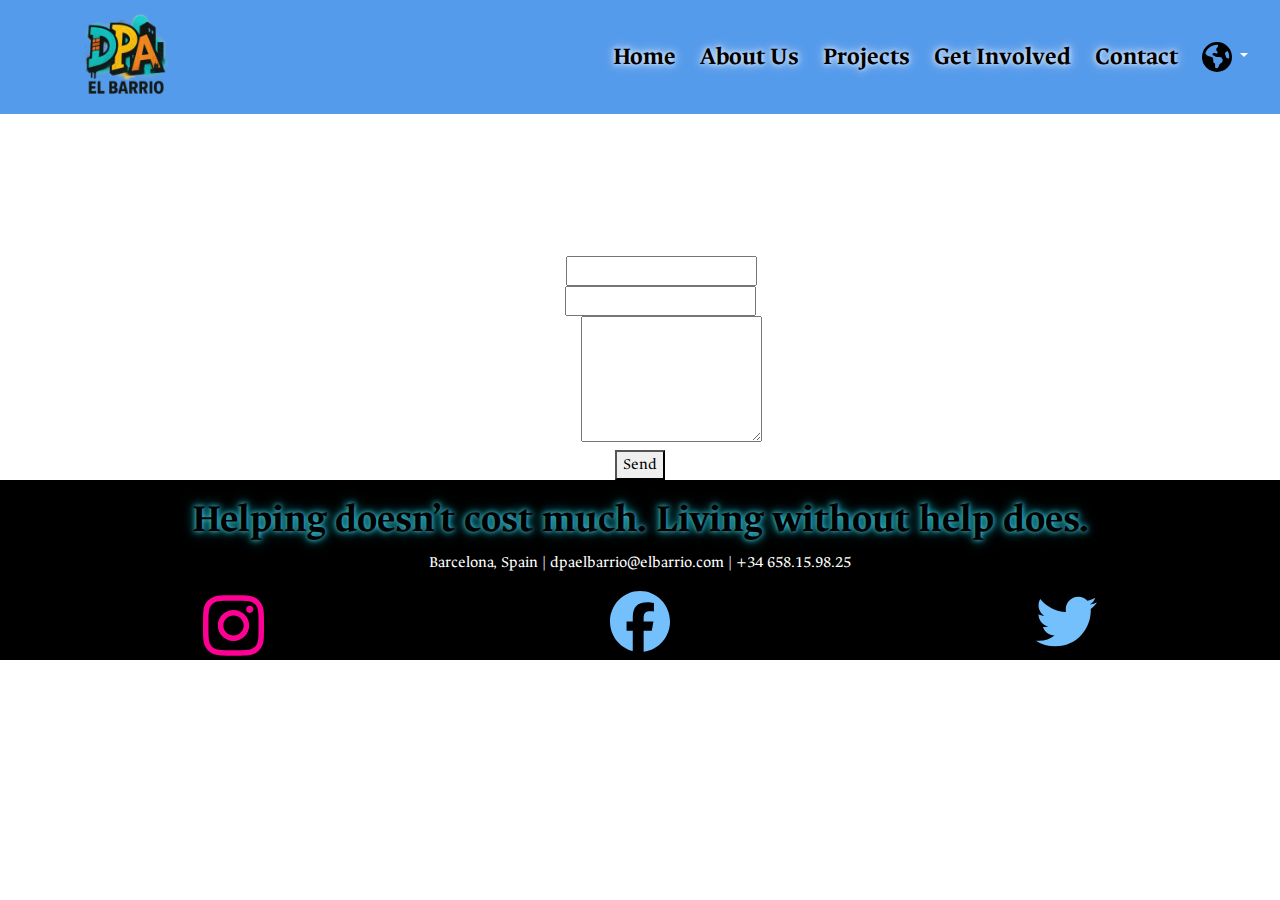
<file: en/contac.html>
<!DOCTYPE html>
<html lang="es">
<head>
  <meta charset="UTF-8">
    <meta name="viewport" content="width=device-width, initial-scale=1.0">
    <title>Elbarrio</title>
    <link href="https://cdn.jsdelivr.net/npm/bootstrap@5.3.3/dist/css/bootstrap.min.css" rel="stylesheet" integrity="sha384-QWTKZyjpPEjISv5WaRU9OFeRpok6YctnYmDr5pNlyT2bRjXh0JMhjY6hW+ALEwIH" crossorigin="anonymous">
    <script src="https://cdn.jsdelivr.net/npm/bootstrap@5.3.3/dist/js/bootstrap.bundle.min.js" integrity="sha384-YvpcrYf0tY3lHB60NNkmXc5s9fDVZLESaAA55NDzOxhy9GkcIdslK1eN7N6jIeHz" crossorigin="anonymous"></script>
    <link rel="stylesheet" href="../css/stils.css">  
    <link rel="icon" href="../img/Logo_elbarrio.png" type="image/x-icon">
    <link href="https://fonts.googleapis.com/css2?family=Bungee+Spice&family=Courier+Prime:ital,wght@0,400;0,700;1,400;1,700&family=Nunito:ital,wght@0,200..1000;1,200..1000&family=Poppins:ital,wght@0,100;0,200;0,300;0,400;0,500;0,600;0,700;0,800;0,900;1,100;1,200;1,300;1,400;1,500;1,600;1,700;1,800;1,900&family=Roboto+Condensed:ital,wght@0,100..900;1,100..900&family=STIX+Two+Text:ital,wght@0,400..700;1,400..700&display=swap" rel="stylesheet">
    <link href="https://fonts.googleapis.com/css2?family=Bungee+Spice&family=Courier+Prime:ital,wght@0,400;0,700;1,400;1,700&family=Nunito:ital,wght@0,200..1000;1,200..1000&family=Poppins:ital,wght@0,100;0,200;0,300;0,400;0,500;0,600;0,700;0,800;0,900;1,100;1,200;1,300;1,400;1,500;1,600;1,700;1,800;1,900&family=Rethink+Sans:ital,wght@0,400..800;1,400..800&family=Roboto+Condensed:ital,wght@0,100..900;1,100..900&family=STIX+Two+Text:ital,wght@0,400..700;1,400..700&display=swap" rel="stylesheet">
    <link href="https://fonts.googleapis.com/css2?family=Silkscreen:wght@400;700&display=swap" rel="stylesheet">
    <link href="https://fonts.googleapis.com/css2?family=Ancizar+Serif:ital,wght@0,300..900;1,300..900&display=swap" rel="stylesheet">
    <link href="https://fonts.googleapis.com/css2?family=Rubik:ital,wght@0,300..900;1,300..900&display=swap" rel="stylesheet">
    <link href="https://fonts.googleapis.com/css2?family=Ancizar+Serif:ital,wght@0,300..900;1,300..900&family=Montserrat:ital,wght@0,100..900;1,100..900&display=swap" rel="stylesheet">
</head>
<body>
<div class="header">
  <nav class="navbar">
    <div class="container-fluid d-flex justify-content-between align-items-center flex-wrap">

      <!-- IZQUIERDA: Logo -->
      <div class="d-flex align-items-center">
        <a href="index.html">
          <img id="logoelbarrio" src="../img/Logo_elbarrio.png" alt="Logo">
        </a>
      </div>

      <!-- DERECHA: Menú -->
      <div class="d-flex flex-wrap align-items-center gap-4">
        <a id="navtext" class="nav-link" href="index_en.html"><strong>Home</strong></a>
        <a id="navtext" class="nav-link" href="aboutus.html"><strong>About Us</strong></a>
        <a id="navtext" class="nav-link" href="projects.html"><strong>Projects</strong></a>
        <a id="navtext" class="nav-link" href="cola.html"><strong>Get Involved</strong></a>
        <a id="navtext" class="nav-link" href="contac.html"><strong>Contact</strong></a>

        <!-- Selector de idioma -->
        <div class="dropdown">
          <a href="#" class="dropdown-toggle nav-link" data-bs-toggle="dropdown" aria-expanded="false">
            <img id="mundo" src="../img/earth-americas-solid (1).svg" alt="Idioma" style="height: 30px;">
          </a>
          <ul class="dropdown-menu">
            <li><a class="dropdown-item" href="../cat/index_cat.html">Català</a></li>
            <li><a class="dropdown-item"  href="../index.html">Español</a></li>
          </ul>
        </div>
      </div>

    </div>
  </nav>
</div>

    <main>
    <section id="contacto" class="seccion-contacto">
      <div class="contenedor-contacto">
        <h1 id="contactoo">Contact</h1>
        <h2>Shall we talk?</h2>
        <p>Do you have any questions or want to know more about us? Write to us.</p>
        <form action="#" method="post" class="formulario-contacto">
          <div class="campo">
            <label for="nombre">Name</label>
            <input type="text" id="nombre" name="nombre" required />
          </div>
          <div class="campo">
            <label for="email">Email</label>
            <input type="email" id="email" name="email" required />
          </div>
          <div class="campo">
            <label for="mensaje">Message</label>
            <textarea id="mensaje" name="mensaje" rows="5" required></textarea>
          </div>
          <button type="submit" class="boton">Send</button>
        </form>
      </div>
    </section>
  </main>

  <div class="footer">
        <div class="container-fluid">
            <div class="row">
                 <div class="col-sm-12 col-lg-12">
                   <h2 id="Sitio"><strong>Helping doesn’t cost much. Living without help does.</strong></h2>
                </div>    
                <div class="col-sm-12 col-lg-12">
                   <p>Barcelona, Spain | dpaelbarrio@elbarrio.com | +34 658.15.98.25</p>
                </div>
                <div class="col-sm-4 col-lg-4">
                   <img id="log1" src="../img/instagram-brands (1).svg">
                </div>
                <div class="col-sm-4 col-lg-4">
                   <img id="log" src="../img/facebook-brands.svg">
                </div>
                <div class="col-sm-4 col-lg-4">
                   <img id="log" src="../img/twitter-brands.svg">
                </div>
            </div>
        </div>  
    </div>
</file>
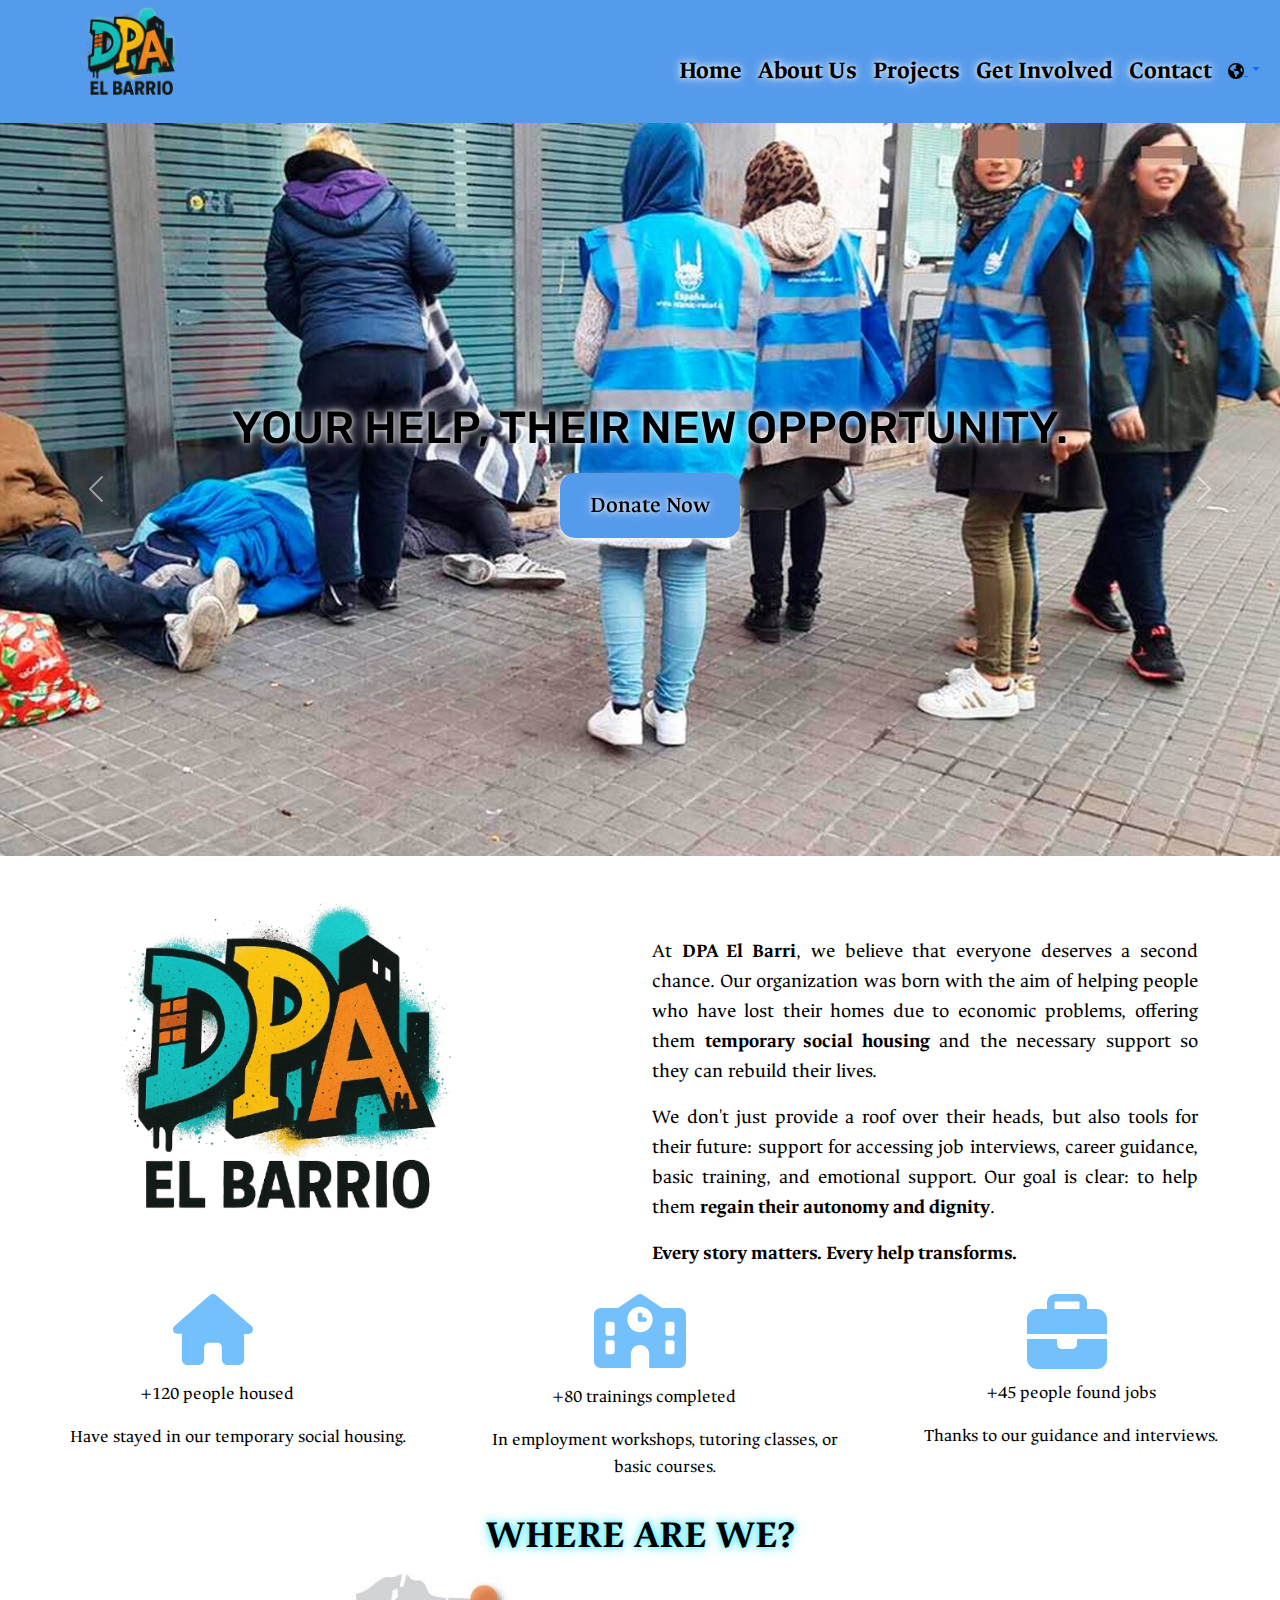
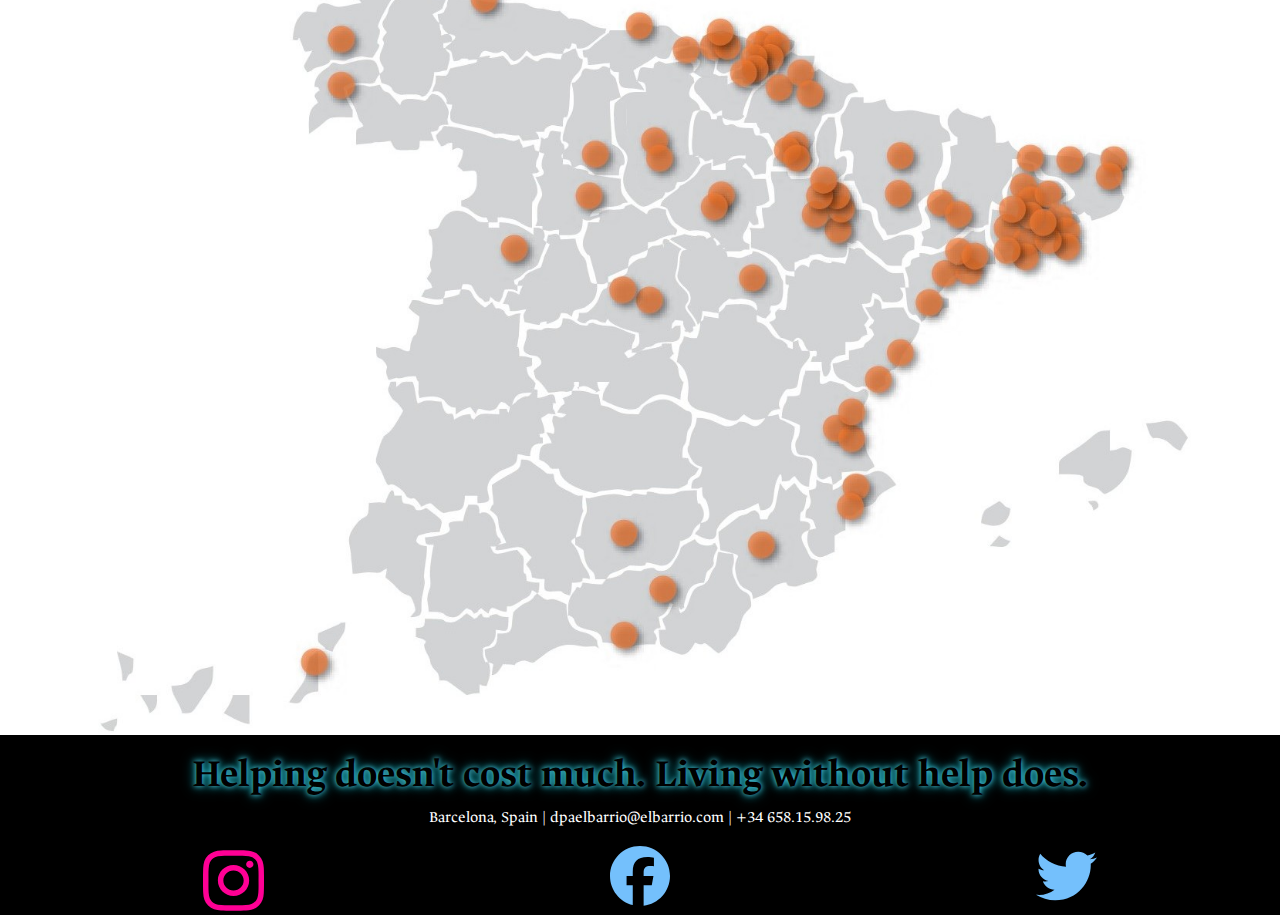
<file: en/index_en.html>
<!DOCTYPE html>
<html lang="en">
<head>
    <meta charset="UTF-8">
    <meta name="viewport" content="width=device-width, initial-scale=1.0">
    <title>Elbarrio</title>
    <link href="https://cdn.jsdelivr.net/npm/bootstrap@5.3.3/dist/css/bootstrap.min.css" rel="stylesheet" integrity="sha384-QWTKZyjpPEjISv5WaRU9OFeRpok6YctnYmDr5pNlyT2bRjXh0JMhjY6hW+ALEwIH" crossorigin="anonymous">
    <script src="https://cdn.jsdelivr.net/npm/bootstrap@5.3.3/dist/js/bootstrap.bundle.min.js" integrity="sha384-YvpcrYf0tY3lHB60NNkmXc5s9fDVZLESaAA55NDzOxhy9GkcIdslK1eN7N6jIeHz" crossorigin="anonymous"></script>
    <link rel="stylesheet" href="../css/stils.css">  
    <link rel="icon" href="../img/Logo_elbarrio.png" type="image/x-icon">
    <link href="https://fonts.googleapis.com/css2?family=Bungee+Spice&family=Courier+Prime:ital,wght@0,400;0,700;1,400;1,700&family=Nunito:ital,wght@0,200..1000;1,200..1000&family=Poppins:ital,wght@0,100;0,200;0,300;0,400;0,500;0,600;0,700;0,800;0,900;1,100;1,200;1,300;1,400;1,500;1,600;1,700;1,800;1,900&family=Roboto+Condensed:ital,wght@0,100..900;1,100..900&family=STIX+Two+Text:ital,wght@0,400..700;1,400..700&display=swap" rel="stylesheet">
    <link href="https://fonts.googleapis.com/css2?family=Bungee+Spice&family=Courier+Prime:ital,wght@0,400;0,700;1,400;1,700&family=Nunito:ital,wght@0,200..1000;1,200..1000&family=Poppins:ital,wght@0,100;0,200;0,300;0,400;0,500;0,600;0,700;0,800;0,900;1,100;1,200;1,300;1,400;1,500;1,600;1,700;1,800;1,900&family=Rethink+Sans:ital,wght@0,400..800;1,400..800&family=Roboto+Condensed:ital,wght@0,100..900;1,100..900&family=STIX+Two+Text:ital,wght@0,400..700;1,400..700&display=swap" rel="stylesheet">
    <link href="https://fonts.googleapis.com/css2?family=Silkscreen:wght@400;700&display=swap" rel="stylesheet">
    <link href="https://fonts.googleapis.com/css2?family=Ancizar+Serif:ital,wght@0,300..900;1,300..900&display=swap" rel="stylesheet">
    <link href="https://fonts.googleapis.com/css2?family=Rubik:ital,wght@0,300..900;1,300..900&display=swap" rel="stylesheet">
</head>
<body>
    <div class="header"><!--abre div de header-->
    <div class="container-fluid"> <!--abre div de container text-center-->
        <div class="row"><!--abre row-->
           <div class="col-sm-6 col-lg-6"><!--sm tamaño movil lg tamaño ordenador, abre div logo-->
            <a href="index_cat.html"><img id="logoelbarrio" src="../img/Logo_elbarrio.png" alt="Imagen Charmeleon"></a>
          </div><!--cierra div texto-->

        <div class="col-sm-6 col-lg-6"><!--sm tamaño movil lg tamaño ordenador, abre div nav-->
            <nav id="colonav" class="navbar navbar-expand-lg">
            <div class="container-fluid">
                <a id="navtext" class="navbar-brand" href="index.html"><strong>Home</strong></a>
                <button class="navbar-toggler" type="button" data-bs-toggle="collapse" data-bs-target="#navbarNav" aria-controls="navbarNav" aria-expanded="false" aria-label="Toggle navigation">
                    <span class="navbar-toggler-icon"></span>
                </button>
                <a id="navtext"class="navbar-brand" href="views/juego1.html"><strong> About Us</strong></a>
                <button class="navbar-toggler" type="button" data-bs-toggle="collapse" data-bs-target="#navbarNav" aria-controls="navbarNav" aria-expanded="false" aria-label="Toggle navigation">
                    <span class="navbar-toggler-icon"></span>
                </button>
                <a id="navtext"class="navbar-brand" href="views/needforspeed.html"><strong>Projects</strong></a>
                <button class="navbar-toggler" type="button" data-bs-toggle="collapse" data-bs-target="#navbarNav" aria-controls="navbarNav" aria-expanded="false" aria-label="Toggle navigation">
                    <span class="navbar-toggler-icon"></span>
                </button>
                <a id="navtext"class="navbar-brand" href="views/godofwar.html"><strong>Get Involved</strong></a>
                <button class="navbar-toggler" type="button" data-bs-toggle="collapse" data-bs-target="#navbarNav" aria-controls="navbarNav" aria-expanded="false" aria-label="Toggle navigation">
                    <span class="navbar-toggler-icon"></span>
                </button>
                <a id="navtext"class="navbar-brand" href="views/lastofus.html"><strong>Contact</strong></a>
                <button class="navbar-toggler" type="button" data-bs-toggle="collapse" data-bs-target="#navbarNav" aria-controls="navbarNav" aria-expanded="false" aria-label="Toggle navigation">
                    <span class="navbar-toggler-icon"></span>
                </button>
                <div class="dropdown">
                    <a href="#" class="dropdown-toggle" data-bs-toggle="dropdown" aria-expanded="false">
                        <img id="mundo" src="../img/earth-americas-solid (1).svg" alt="Logo">
                    </a>
                    <ul class="dropdown-menu">
                        <li><a class="dropdown-item" href="../cat/index_cat.html">Català</a></li>
                        <li><a class="dropdown-item" href="../index.html">Español</a></li>
                    </ul>
                </div>
              </div><!--cierra div texto-->
            </div>
        </nav>
        </div><!--cierra div texto-->
        </div><!--cierra row -->
    </div><!--cierra div de container fluid-->
</div><!--cierra div de header-->


<div class="carousel"><!--abre div de header-->
    <div class="container-fluid"> <!--abre div de container text-center-->
        <div class="row"><!--abre row-->
        <div class="col-sm-12 col-lg-12">
            <div id="carouselExampleAutoplaying" class="carousel slide" data-bs-ride="carousel">
            <div class="carousel-inner">
                <div class="carousel-item active position-relative">
                    <img src="../img/personas ayudando.jpg" class="d-block w-100" alt="...">
                <div class="carousel-caption d-flex flex-column justify-content-center align-items-center h-100">
                    <h1 id="color"> YOUR HELP, THEIR NEW OPPORTUNITY.</h1>
                    <a href="https://tu-link-de-donacion.com" id="donar-btn">Donate Now</a>
                </div>
            </div>
            <div class="carousel-item">
                    <img src="../img/Personaayudando.jpg" class="d-block w-100" alt="...">
                <div class="carousel-caption d-flex flex-column justify-content-center align-items-center h-100">
                    <h1 id="color"> YOUR HELP, THEIR NEW OPPORTUNITY.</h1>
                    <a href="https://tu-link-de-donacion.com" id="donar-btn">Donate Now</a>
                </div>
            </div>
            <div class="carousel-item">
                    <img src="../img/unnamed.jpg" class="d-block w-100" alt="...">
                <div class="carousel-caption d-flex flex-column justify-content-center align-items-center h-100">
                    <h1 id="color"> YOUR HELP, THEIR NEW OPPORTUNITY.</h1>
                    <a href="https://tu-link-de-donacion.com" id="donar-btn">Donate Now</a>
                </div>
            </div>
            </div>
                <button class="carousel-control-prev" type="button" data-bs-target="#carouselExampleAutoplaying" data-bs-slide="prev">
                    <span class="carousel-control-prev-icon" aria-hidden="true"></span>
                    <span class="visually-hidden">Previous</span>
                </button>
                <button class="carousel-control-next" type="button" data-bs-target="#carouselExampleAutoplaying" data-bs-slide="next">
                    <span class="carousel-control-next-icon" aria-hidden="true"></span>
                    <span class="visually-hidden">Next</span>
                </button>
            </div>
        </div><!--cierra div de carousel-->
    </div>
</div>
</div>




    <div class="inicio"><!--abre div de header2-->
        <div class="container text-fluid"> <!--abre div de container text-fluid-->
            <div class="row"><!--abre row-->
                 <div class="col-sm-12 col-lg-6"><!--sm tamaño movil lg tamaño ordenador, abre div texto+img-->
                    <img id="logo" src="../img/Logo_elbarrio.png">
                </div><!--cierra div texto + img-->
                <div class="col-sm-12 col-lg-6"><!--sm tamaño movil lg tamaño ordenador, abre div texto+img-->
                   <p>At <strong>DPA El Barri</strong>, we believe that everyone deserves a second chance. Our organization was born with the aim of helping people who have lost their homes due to economic problems, offering them <strong>temporary social housing</strong> and the necessary support so they can rebuild their lives.</p>

<p>We don't just provide a roof over their heads, but also tools for their future: support for accessing job interviews, career guidance, basic training, and emotional support. Our goal is clear: to help them <strong>regain their autonomy and dignity</strong>.</p>

<p><strong>Every story matters. Every help transforms.</strong></p>
                    </p><!--texto de encima de la foto  + id para aplicar estilo al texto-->
                </div><!--cierra div texto + img-->
                </div><!--cierra div texto-->
                
            </div><!--cierra row-->
        </div><!--cierra div de container text-fluid-->  
    </div><!--cierra div de header2-->

      
 <div class="DPA El Barrio"><!--abre div de header2-->
        <div class="container-fluid"> <!--abre div de container text-fluid-->
            <div class="row"><!--abre row-->
                 <div class="col-sm-4 col-lg-4"><!--sm tamaño movil lg tamaño ordenador, abre div texto+img-->
                    <img id="ONGDPAElBarrio" src="../img/house-solid.svg">
                    <p id="parrafocenter">+120 people housed</p>
                    <p id="parrafo">Have stayed in our temporary social housing.</p>
                </div><!--cierra div texto + img-->
                    
                <div class="col-sm-4 col-lg-4"><!--sm tamaño movil lg tamaño ordenador, abre div texto+img-->
                    <img id="ONGDPAElBarrio2" src="../img/school-solid (2).svg">
                    <p id="parrafocenter">+80 trainings completed</p>
                    <p id="parrafo">In employment workshops, tutoring classes, or basic courses.</p>
                </div><!--cierra div texto + img-->

                <div class="col-sm-4 col-lg-4"><!--sm tamaño movil lg tamaño ordenador, abre div texto+img-->
                    <img id="ONGDPAElBarrio" src="../img/briefcase-solid.svg">
                    <p id="parrafocenter2">+45 people found jobs</p>
                    <p id="parrafocenter2">Thanks to our guidance and interviews.</p>
                </div><!--cierra div texto + img-->

            </div><!--cierra div texto-->
                
            </div><!--cierra row-->
        </div><!--cierra div de container text-fluid-->  
    </div><!--cierra div de header2-->

    <div class="dondeestamos"><!--abre div de header2-->
        <div class="container-fluid"> <!--abre div de container text-fluid-->
            <div class="row"><!--abre row-->
                 <div class="col-sm-12 col-lg-12"><!--sm tamaño movil lg tamaño ordenador, abre div texto+img-->
                   <h2 id="Sitio"><strong>WHERE ARE WE?</strong></h2>
                </div><!--cierra div texto + img-->
                    
                <div class="col-sm-12 col-lg-12"><!--sm tamaño movil lg tamaño ordenador, abre div texto+img-->
                    <img id="ONGDPAElBarrio3" src="../img/mapa-españa-web.jpg">
                    
                </div><!--cierra div texto + img-->
            </div><!--cierra div texto-->
                
            </div><!--cierra row-->
        </div><!--cierra div de container text-fluid-->  
    </div><!--cierra div de header2-->

      <div class="footer"><!--abre div de header2-->
        <div class="container-fluid"> <!--abre div de container text-fluid-->
            <div class="row"><!--abre row-->
                 <div class="col-sm-12 col-lg-12"><!--sm tamaño movil lg tamaño ordenador, abre div texto+img-->
                   <h2 id="Sitio"><strong>Helping doesn't cost much. Living without help does.</strong></h2>
                </div><!--cierra div texto + img-->    
                <div class="col-sm-12 col-lg-12"><!--sm tamaño movil lg tamaño ordenador, abre div texto+img-->
                   <p>Barcelona, Spain | dpaelbarrio@elbarrio.com | +34 658.15.98.25</p>
                </div><!--cierra div texto + img--> 
                <div class="col-sm-4 col-lg-4"><!--sm tamaño movil lg tamaño ordenador, abre div texto+img-->
                   <img id="log1" src="../img/instagram-brands (1).svg"></i>
                </div><!--cierra div texto + img--> 
                <div class="col-sm-4 col-lg-4"><!--sm tamaño movil lg tamaño ordenador, abre div texto+img-->
                   <img id="log" src="../img/facebook-brands.svg"></i>
                </div><!--cierra div texto + img--> 
                <div class="col-sm-4 col-lg-4"><!--sm tamaño movil lg tamaño ordenador, abre div texto+img-->
                   <img id="log" src="../img/twitter-brands.svg"></i>
                </div><!--cierra div texto + img--> 
                
            </div><!--cierra row-->
        </div><!--cierra div de container text-fluid-->  
    </div><!--cierra div de header2-->




</body>
</html>
</file>
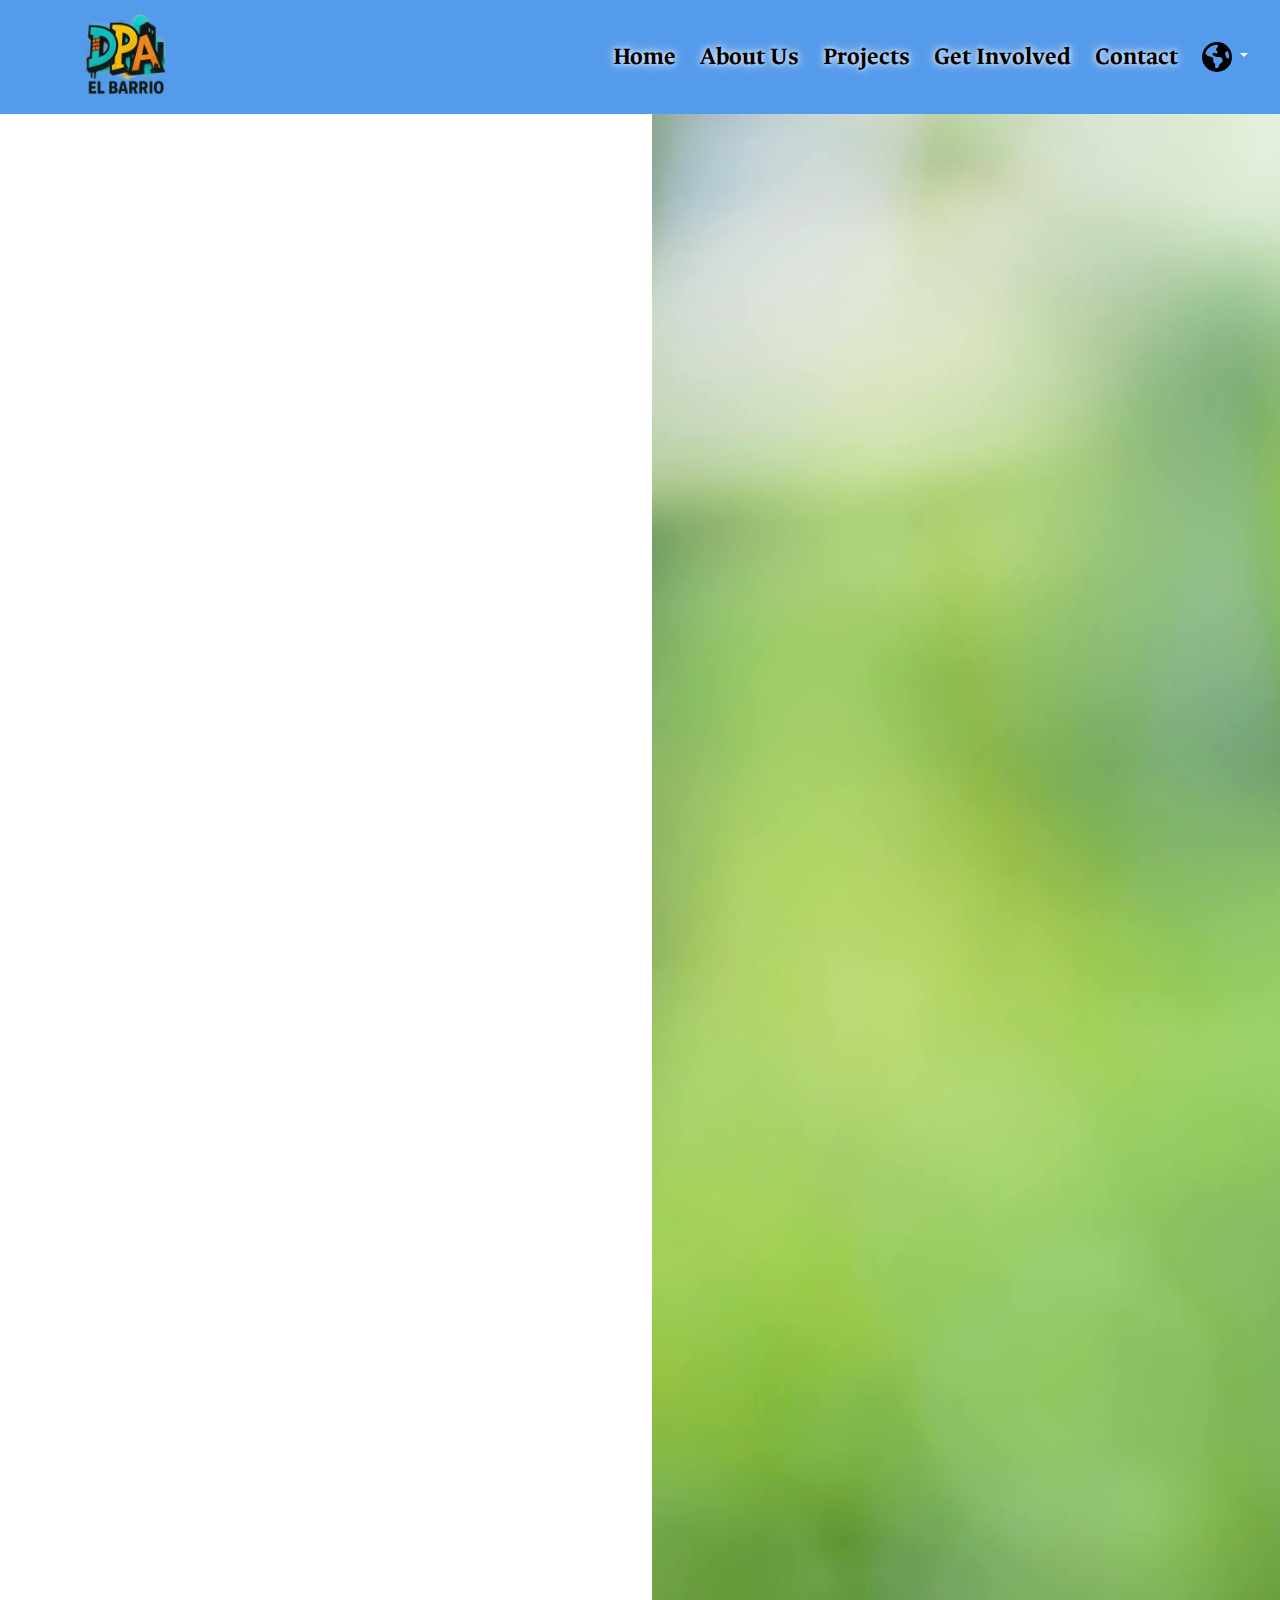
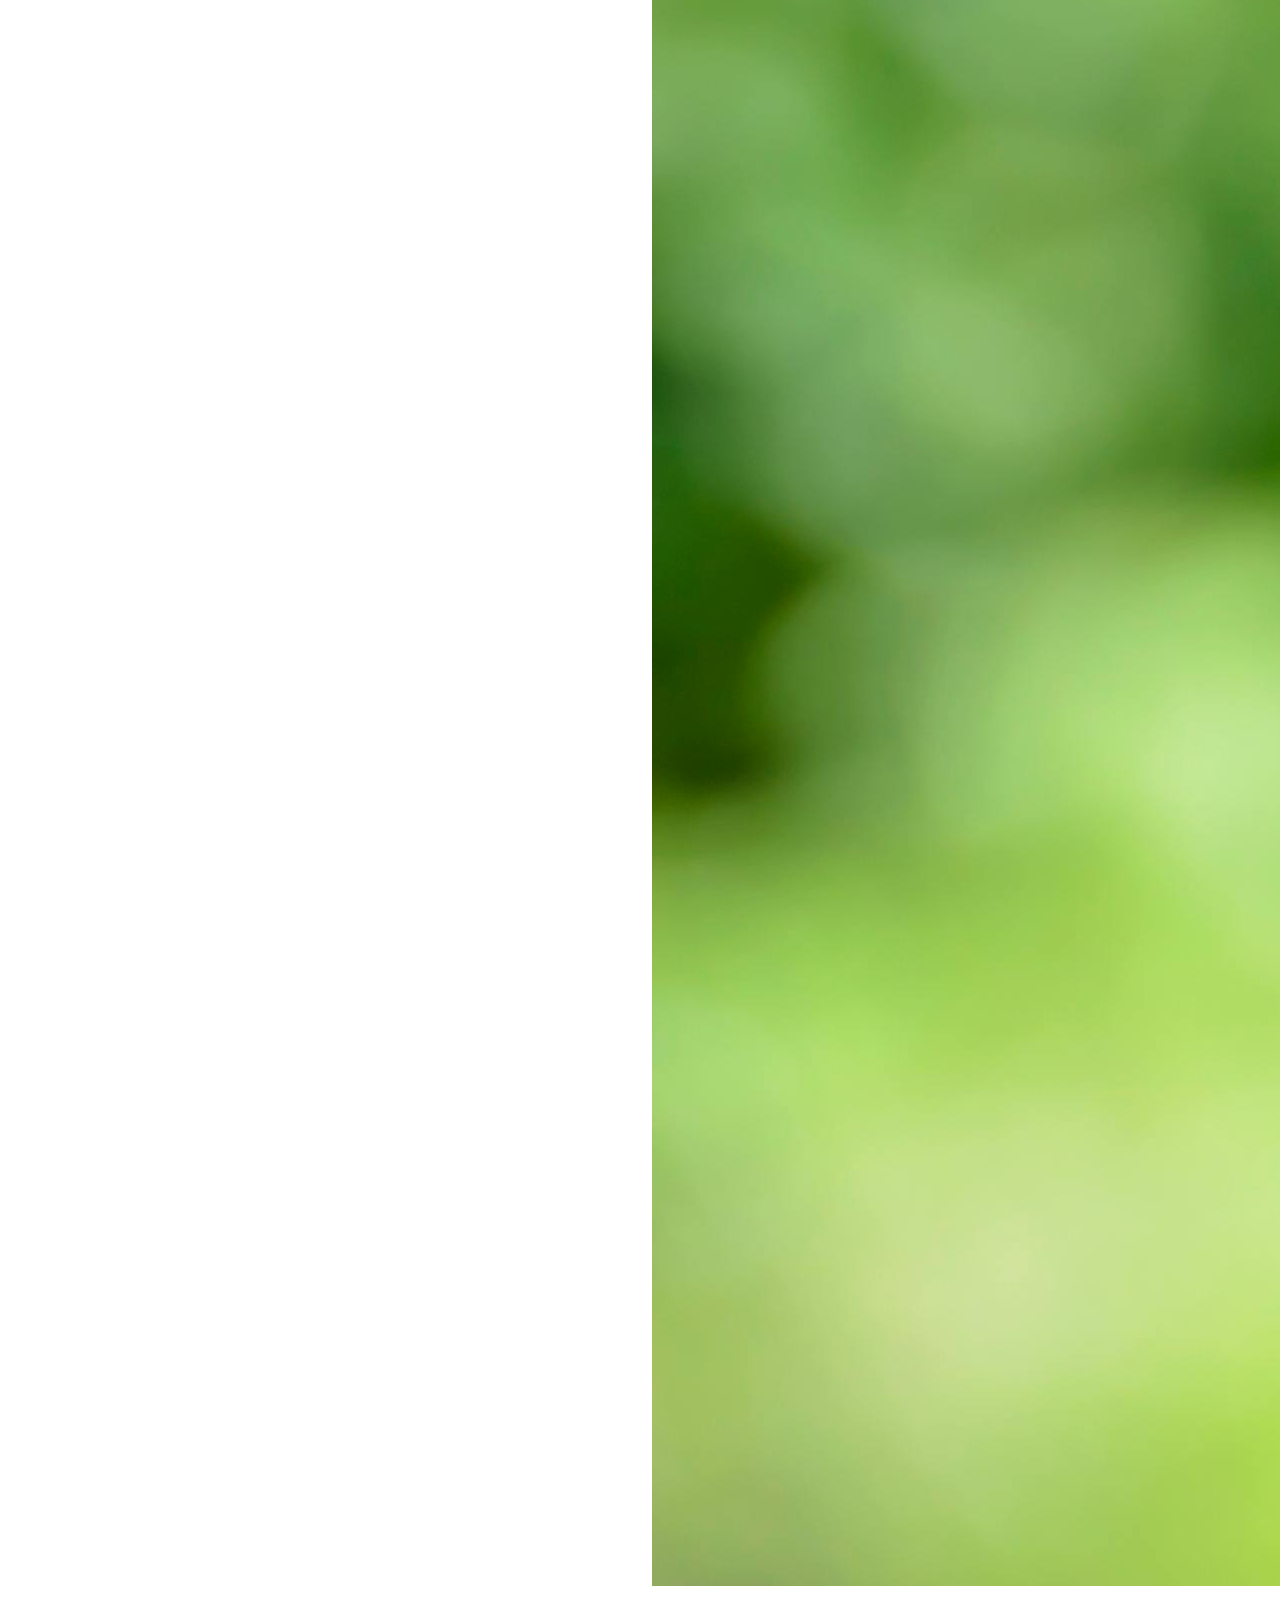
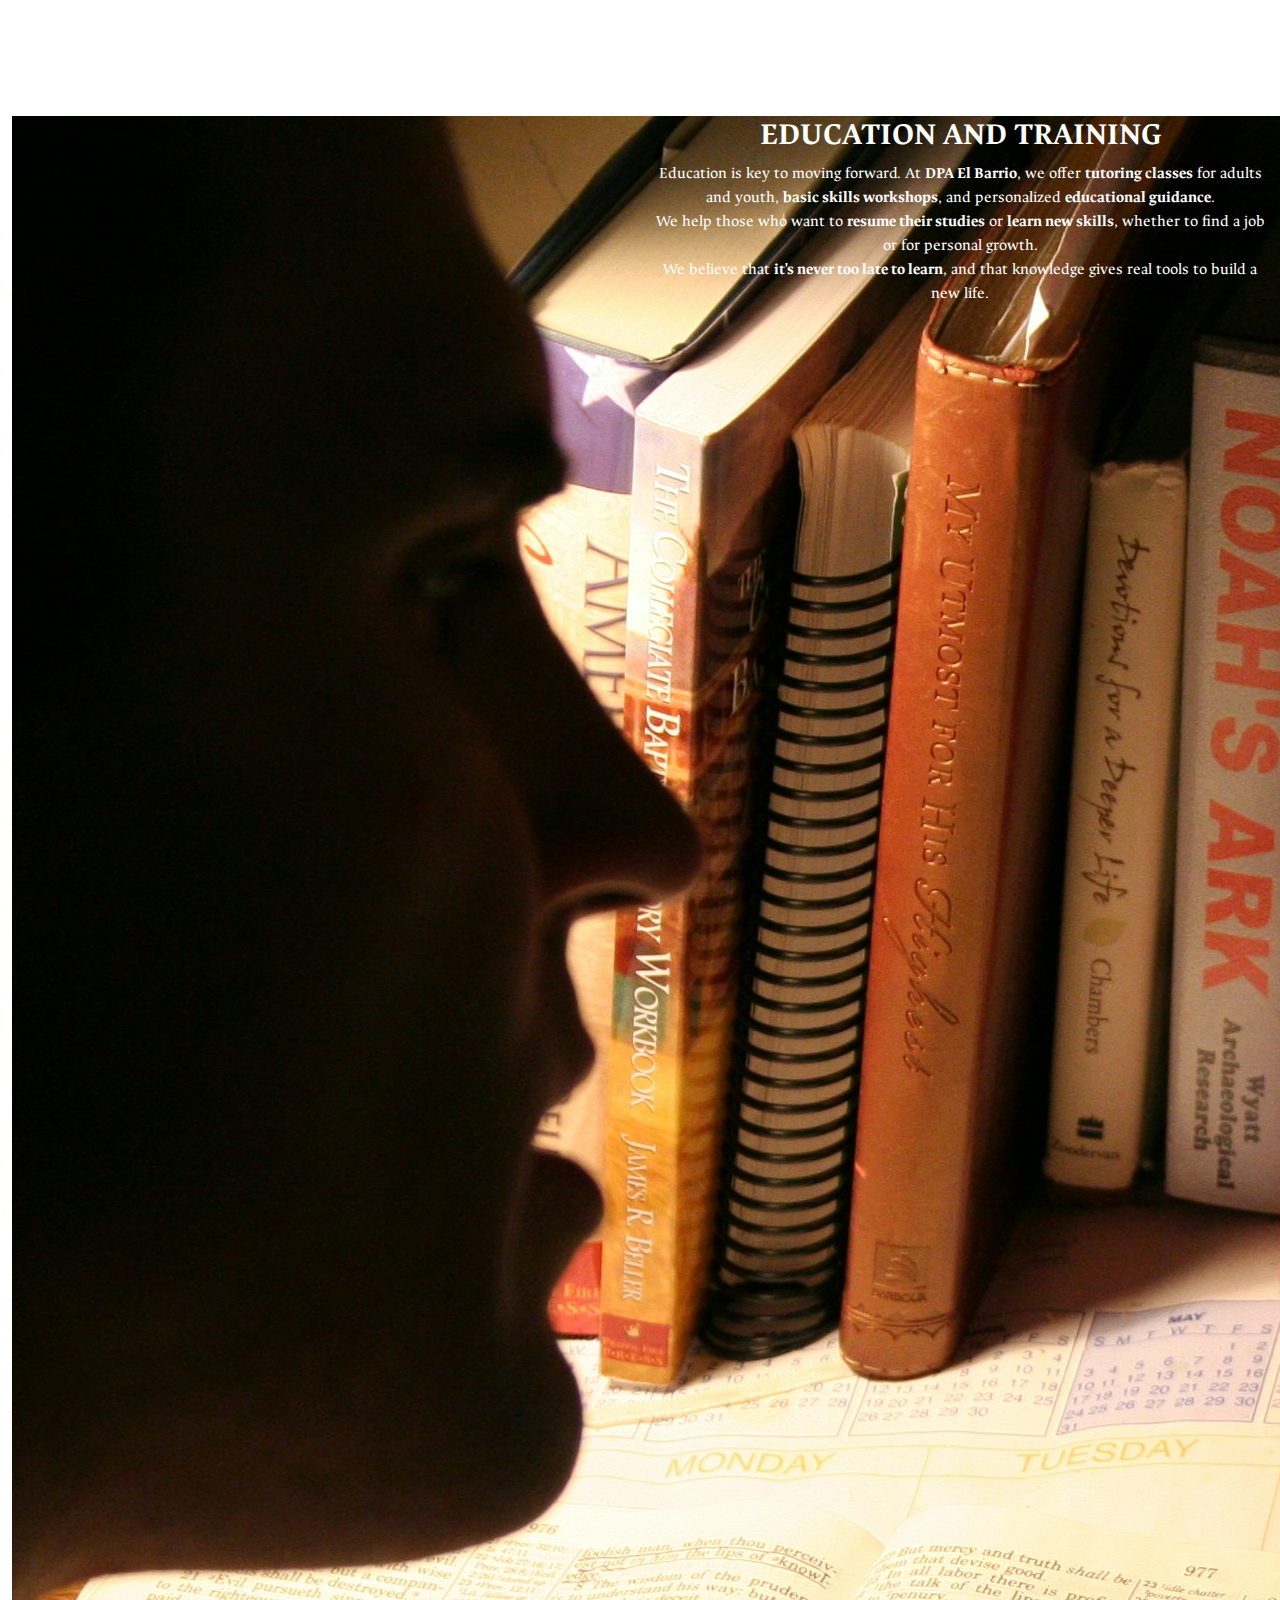
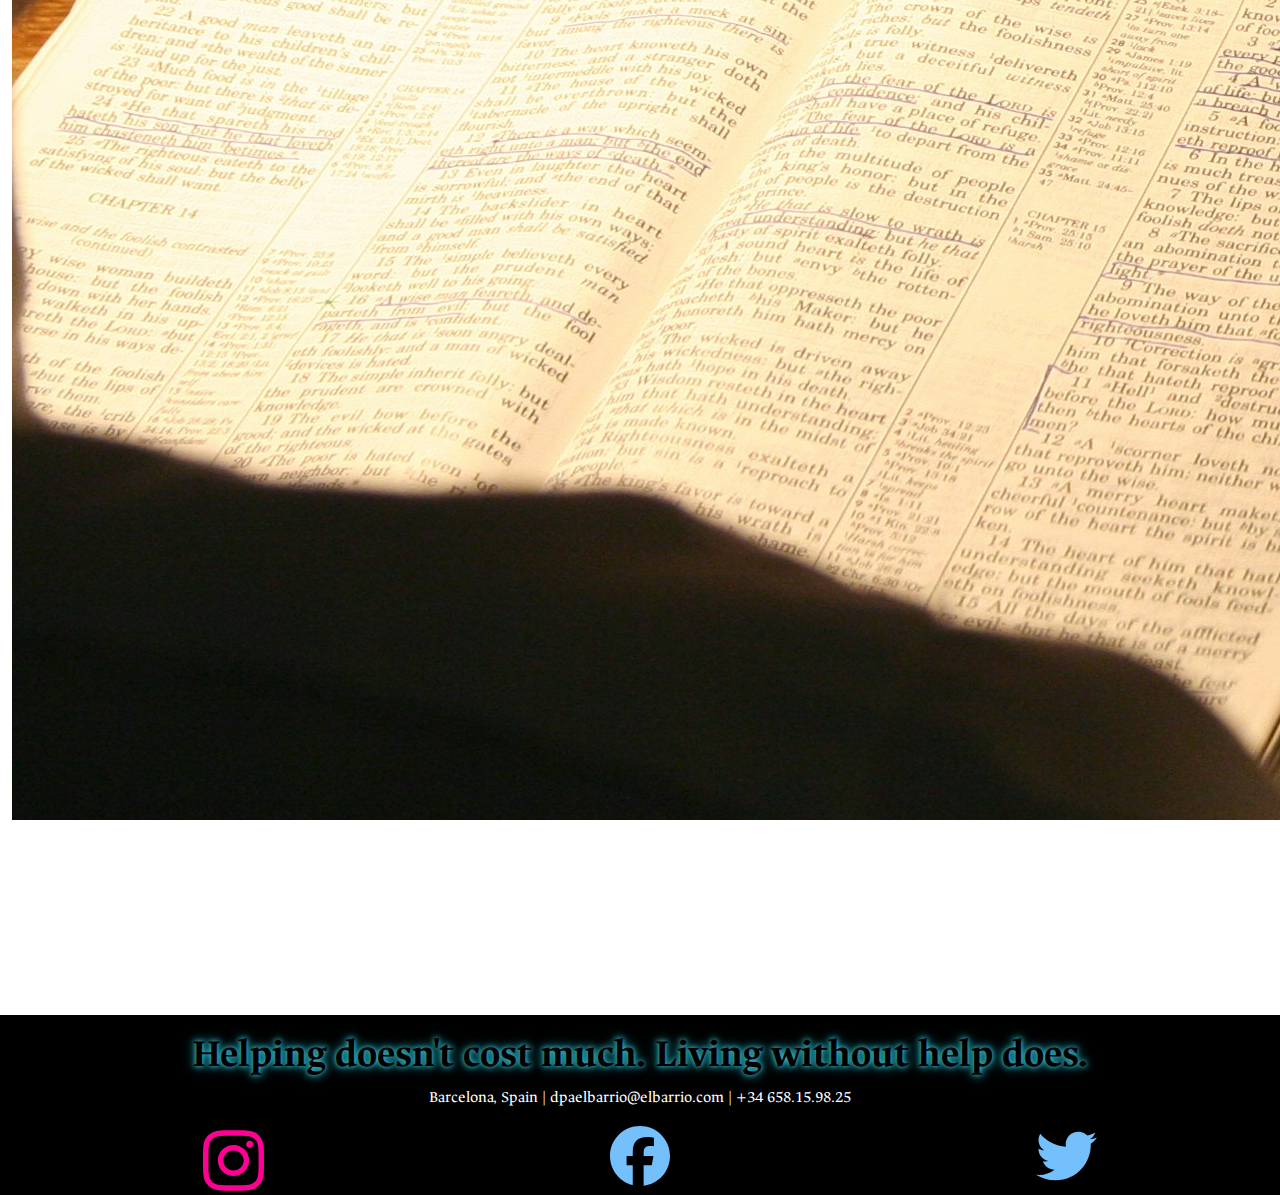
<file: en/projects.html>
<!DOCTYPE html>
<html lang="en">
<head>
    <meta charset="UTF-8">
    <meta name="viewport" content="width=device-width, initial-scale=1.0">
    <title>Elbarrio</title>
    <link href="https://cdn.jsdelivr.net/npm/bootstrap@5.3.3/dist/css/bootstrap.min.css" rel="stylesheet" integrity="sha384-QWTKZyjpPEjISv5WaRU9OFeRpok6YctnYmDr5pNlyT2bRjXh0JMhjY6hW+ALEwIH" crossorigin="anonymous">
    <script src="https://cdn.jsdelivr.net/npm/bootstrap@5.3.3/dist/js/bootstrap.bundle.min.js" integrity="sha384-YvpcrYf0tY3lHB60NNkmXc5s9fDVZLESaAA55NDzOxhy9GkcIdslK1eN7N6jIeHz" crossorigin="anonymous"></script>
    <link rel="stylesheet" href="../css/stils.css">  
    <link rel="icon" href="../img/Logo_elbarrio.png" type="image/x-icon">
    <link href="https://fonts.googleapis.com/css2?family=Bungee+Spice&family=Courier+Prime:ital,wght@0,400;0,700;1,400;1,700&family=Nunito:ital,wght@0,200..1000;1,200..1000&family=Poppins:ital,wght@0,100;0,200;0,300;0,400;0,500;0,600;0,700;0,800;0,900;1,100;1,200;1,300;1,400;1,500;1,600;1,700;1,800;1,900&family=Roboto+Condensed:ital,wght@0,100..900;1,100..900&family=STIX+Two+Text:ital,wght@0,400..700;1,400..700&display=swap" rel="stylesheet">
    <link href="https://fonts.googleapis.com/css2?family=Bungee+Spice&family=Courier+Prime:ital,wght@0,400;0,700;1,400;1,700&family=Nunito:ital,wght@0,200..1000;1,200..1000&family=Poppins:ital,wght@0,100;0,200;0,300;0,400;0,500;0,600;0,700;0,800;0,900;1,100;1,200;1,300;1,400;1,500;1,600;1,700;1,800;1,900&family=Rethink+Sans:ital,wght@0,400..800;1,400..800&family=Roboto+Condensed:ital,wght@0,100..900;1,100..900&family=STIX+Two+Text:ital,wght@0,400..700;1,400..700&display=swap" rel="stylesheet">
    <link href="https://fonts.googleapis.com/css2?family=Silkscreen:wght@400;700&display=swap" rel="stylesheet">
    <link href="https://fonts.googleapis.com/css2?family=Ancizar+Serif:ital,wght@0,300..900;1,300..900&display=swap" rel="stylesheet">
    <link href="https://fonts.googleapis.com/css2?family=Rubik:ital,wght@0,300..900;1,300..900&display=swap" rel="stylesheet">
    <link href="https://fonts.googleapis.com/css2?family=Ancizar+Serif:ital,wght@0,300..900;1,300..900&family=Montserrat:ital,wght@0,100..900;1,100..900&display=swap" rel="stylesheet">
</head>
<body>
    <div class="header">
  <nav class="navbar">
    <div class="container-fluid d-flex justify-content-between align-items-center flex-wrap">

      <!-- IZQUIERDA: Logo -->
      <div class="d-flex align-items-center">
        <a href="index.html">
          <img id="logoelbarrio" src="../img/Logo_elbarrio.png" alt="Logo">
        </a>
      </div>

      <!-- DERECHA: Menú -->
      <div class="d-flex flex-wrap align-items-center gap-4">
        <a id="navtext" class="nav-link" href="index_en.html"><strong>Home</strong></a>
        <a id="navtext" class="nav-link" href="aboutus.html"><strong>About Us</strong></a>
        <a id="navtext" class="nav-link" href="projects.html"><strong>Projects</strong></a>
        <a id="navtext" class="nav-link" href="cola.html"><strong>Get Involved</strong></a>
        <a id="navtext" class="nav-link" href="contac.html"><strong>Contact</strong></a>

        <!-- Selector de idioma -->
        <div class="dropdown">
          <a href="#" class="dropdown-toggle nav-link" data-bs-toggle="dropdown" aria-expanded="false">
            <img id="mundo" src="../img/earth-americas-solid (1).svg" alt="Idioma" style="height: 30px;">
          </a>
          <ul class="dropdown-menu">
            <li><a class="dropdown-item" href="../cat/index_cat.html">Català</a></li>
            <li><a class="dropdown-item"  href="../index.html">Español</a></li>
          </ul>
        </div>
      </div>

    </div>
  </nav>
</div>

    <div class="inicipro">
        <div class="container text-fluid">
            <div class="row">
                <div class="col-sm-12 col-lg-6">
                    <h2 id="iniciproS"><strong>SOCIAL HOUSING</strong></h2>
                    <p>At <strong>DPA El Barrio</strong>, we provide <strong>temporary social housing</strong> for individuals and families who have lost their homes.</p>
                    <p>Our goal is to help them rebuild their lives in a <strong>safe and dignified space</strong>, offering privacy and stability. These homes are more than just shelter <strong>they're a new beginning</strong>.</p>
                    <p>Stays are flexible, between <strong>6 and 18 months</strong>, tailored to each case. During that time, each person receives <strong>personalized support</strong> to regain autonomy and plan a hopeful future.</p>
                </div>

                <div class="col-sm-12 col-lg-6">
                    <img id="fotollave" src="../img/llave.jpg" alt="Key Image">
                </div>
            </div>
        </div>
    </div>

    <div class="Inserción">
        <div class="container-fluid">
            <div class="row">
                <div class="col-sm-12 col-lg-12">
                    <h3 id="Inserciónn">JOB PLACEMENT</h3>
                    <p id="Misionleter">
                        We support people on their path to <strong>employment</strong>. We offer <strong>job search workshops</strong>, <strong>resume writing help</strong>, <strong>interview preparation</strong>, and connections with <strong>solidarity-based companies</strong>.
                        <br>Our goal is for each person to discover their skills, build confidence, and <strong>gain a real job opportunity</strong>.
                        <br><strong>We believe in second chances</strong>, and that working brings dignity, momentum, and life transformation.
                    </p>
                </div>
            </div>
        </div>
    </div>

    <div class="education">
        <div class="container-fluid">
            <div class="row">
                <div class="col-sm-6 col-lg-6">
                    <img id="educationimg" src="../img/estudios.jpg" alt="Education Image">
                </div>
                <div class="col-sm-6 col-lg-6">
                    <h2 id="titeducation"><strong>EDUCATION AND TRAINING</strong></h2>
                    <p id="educationn">
                        Education is key to moving forward. At <strong>DPA El Barrio</strong>, we offer <strong>tutoring classes</strong> for adults and youth, <strong>basic skills workshops</strong>, and personalized <strong>educational guidance</strong>.
                        <br>We help those who want to <strong>resume their studies</strong> or <strong>learn new skills</strong>, whether to find a job or for personal growth.
                        <br>We believe that <strong>it's never too late to learn</strong>, and that knowledge gives real tools to build a new life.
                    </p>
                </div>
            </div>
        </div>
    </div>

    <div class="Historia">
        <div class="container-fluid">
            <div class="row">
                <div class="col-sm-12 col-lg-12">
                    <h3 id="Inserciónn">REAL STORY</h3>
                    <h3 id="Historiaaa">Carlos, 45 years old</h3>
                    <p id="Misionleter">
                        <strong>He lost his home in a fire</strong> and had to sleep in his car for weeks. Carlos came to <strong>DPA El Barrio</strong> seeking a second chance. We provided <strong>temporary housing</strong>, emotional support, and help returning to the job market.
                        <br>He attended our <strong>employment workshops</strong>, improved his resume, and practiced interviews. Today, Carlos works in maintenance and is saving to rent his own apartment.
                        <br><strong>"Thanks to DPA El Barrio, I found hope again."</strong>
                    </p>
                </div>
            </div>
        </div>
    </div>

    <div class="footer">
        <div class="container-fluid">
            <div class="row">
                <div class="col-sm-12 col-lg-12">
                    <h2 id="Sitio"><strong>Helping doesn't cost much. Living without help does.</strong></h2>
                </div>
                <div class="col-sm-12 col-lg-12">
                    <p>Barcelona, Spain | dpaelbarrio@elbarrio.com | +34 658.15.98.25</p>
                </div>
                <div class="col-sm-4 col-lg-4">
                    <img id="log1" src="../img/instagram-brands (1).svg" alt="Instagram Logo">
                </div>
                <div class="col-sm-4 col-lg-4">
                    <img id="log" src="../img/facebook-brands.svg" alt="Facebook Logo">
                </div>
                <div class="col-sm-4 col-lg-4">
                    <img id="log" src="../img/twitter-brands.svg" alt="Twitter Logo">
                </div>
            </div>
        </div>
    </div>
</body>
</html>
</file>
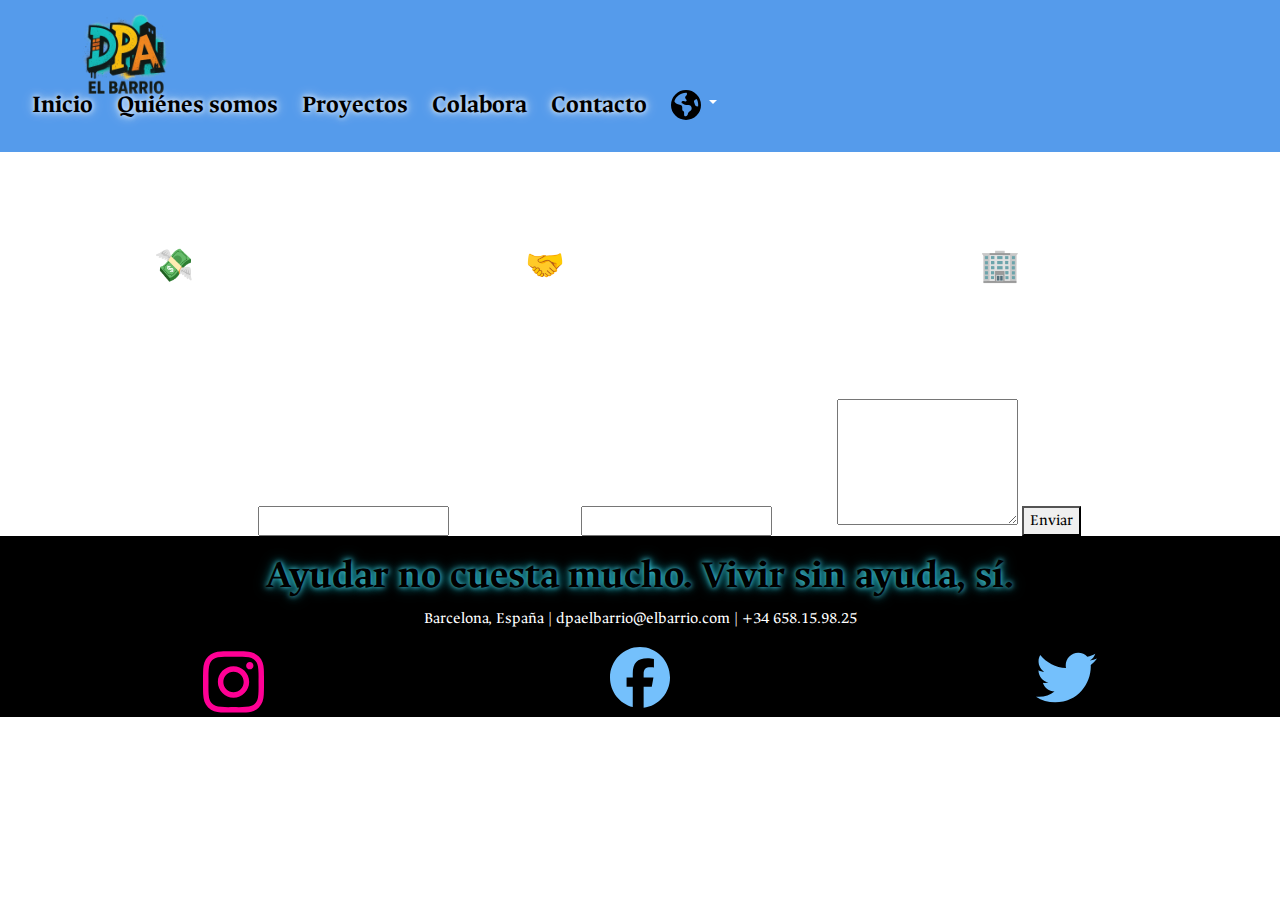
<file: es/colabora.html>
<!DOCTYPE html>
<html lang="es">
<head>
  <meta charset="UTF-8">
    <meta name="viewport" content="width=device-width, initial-scale=1.0">
    <title>Elbarrio</title>
    <link href="https://cdn.jsdelivr.net/npm/bootstrap@5.3.3/dist/css/bootstrap.min.css" rel="stylesheet" integrity="sha384-QWTKZyjpPEjISv5WaRU9OFeRpok6YctnYmDr5pNlyT2bRjXh0JMhjY6hW+ALEwIH" crossorigin="anonymous">
    <script src="https://cdn.jsdelivr.net/npm/bootstrap@5.3.3/dist/js/bootstrap.bundle.min.js" integrity="sha384-YvpcrYf0tY3lHB60NNkmXc5s9fDVZLESaAA55NDzOxhy9GkcIdslK1eN7N6jIeHz" crossorigin="anonymous"></script>
    <link rel="stylesheet" href="../css/stils.css">  
    <link rel="icon" href="../img/Logo_elbarrio.png" type="image/x-icon">
    <link href="https://fonts.googleapis.com/css2?family=Bungee+Spice&family=Courier+Prime:ital,wght@0,400;0,700;1,400;1,700&family=Nunito:ital,wght@0,200..1000;1,200..1000&family=Poppins:ital,wght@0,100;0,200;0,300;0,400;0,500;0,600;0,700;0,800;0,900;1,100;1,200;1,300;1,400;1,500;1,600;1,700;1,800;1,900&family=Roboto+Condensed:ital,wght@0,100..900;1,100..900&family=STIX+Two+Text:ital,wght@0,400..700;1,400..700&display=swap" rel="stylesheet">
    <link href="https://fonts.googleapis.com/css2?family=Bungee+Spice&family=Courier+Prime:ital,wght@0,400;0,700;1,400;1,700&family=Nunito:ital,wght@0,200..1000;1,200..1000&family=Poppins:ital,wght@0,100;0,200;0,300;0,400;0,500;0,600;0,700;0,800;0,900;1,100;1,200;1,300;1,400;1,500;1,600;1,700;1,800;1,900&family=Rethink+Sans:ital,wght@0,400..800;1,400..800&family=Roboto+Condensed:ital,wght@0,100..900;1,100..900&family=STIX+Two+Text:ital,wght@0,400..700;1,400..700&display=swap" rel="stylesheet">
    <link href="https://fonts.googleapis.com/css2?family=Silkscreen:wght@400;700&display=swap" rel="stylesheet">
    <link href="https://fonts.googleapis.com/css2?family=Ancizar+Serif:ital,wght@0,300..900;1,300..900&display=swap" rel="stylesheet">
    <link href="https://fonts.googleapis.com/css2?family=Rubik:ital,wght@0,300..900;1,300..900&display=swap" rel="stylesheet">
    <link href="https://fonts.googleapis.com/css2?family=Ancizar+Serif:ital,wght@0,300..900;1,300..900&family=Montserrat:ital,wght@0,100..900;1,100..900&display=swap" rel="stylesheet">
</head>
<body>
  <div class="header">
  <nav class="navbar">
    <div class="container-fluid d-flex justify-content-between align-items-center flex-wrap">

      <!-- IZQUIERDA: Logo -->
      <div class="d-flex align-items-center">
        <a href="index.html">
          <img id="logoelbarrio" src="../img/Logo_elbarrio.png" alt="Logo">
        </a>
      </div>

      <!-- DERECHA: Menú -->
      <div class="d-flex flex-wrap align-items-center gap-4">
        <a id="navtext" class="nav-link" href="../index.html"><strong>Inicio</strong></a>
        <a id="navtext" class="nav-link" href="quienesomos.html"><strong>Quiénes somos</strong></a>
        <a id="navtext" class="nav-link" href="proyecto.html"><strong>Proyectos</strong></a>
        <a id="navtext" class="nav-link" href="colabora.html"><strong>Colabora</strong></a>
        <a id="navtext" class="nav-link" href="contacto.html"><strong>Contacto</strong></a>

        <!-- Selector de idioma -->
        <div class="dropdown">
          <a href="#" class="dropdown-toggle nav-link" data-bs-toggle="dropdown" aria-expanded="false">
            <img id="mundo" src="../img/earth-americas-solid (1).svg" alt="Idioma" style="height: 30px;">
          </a>
          <ul class="dropdown-menu">
            <li><a class="dropdown-item" href="../en/cola.html">English</a></li>
            <li><a class="dropdown-item" href="../cat/col.html">Català</a></li>
          </ul>
        </div>
      </div>

    </div>
  </nav>
</div>

<div class="colabora"><!--abre div de header2-->
        <div class="container-fluid "> <!--abre div de container text-fluid-->
            <div class="row"><!--abre row-->
                <div class="col-sm-12 col-lg-12"><!--sm tamaño movil lg tamaño ordenador, abre div texto+img-->
                      <h1>Colabora con Nosotros</h1>
                      <p class="intro">Tu apoyo es esencial para que sigamos generando impacto. Descubre cómo puedes formar parte del cambio.</p>
                 </div>
                 <div class="col-sm-12 col-lg-4"><!--sm tamaño movil lg tamaño ordenador, abre div texto+img-->
                   <div class="opcion">
                      <h2>💸 Dona</h2>
                      <p>Haz una contribución económica para apoyar nuestros proyectos. Cada donación cuenta.</p>
                  </div>
                </div><!--cierra div texto + img-->
                
                <div class="col-sm-12 col-lg-4"><!--sm tamaño movil lg tamaño ordenador, abre div texto+img-->
                    <div class="opcion">
                      <h2>🤝 Sé Voluntario</h2>
                      <p>Únete a nuestro equipo como voluntario y aporta tu tiempo y habilidades.</p>
                    </div>
                </div><!--cierra div texto + img-->

                <div class="col-sm-12 col-lg-4"><!--sm tamaño movil lg tamaño ordenador, abre div texto+img-->
                    <div class="opcion">
                      <h2>🏢 Patrocina</h2>
                      <p>Colabora como empresa o institución para impulsar nuestros programas.</p>
                    </div>
                </div><!--cierra div texto + img-->

              </div><!--cierra div texto-->
                
        </div><!--cierra row-->
  </div><!--cierra div de container text-fluid-->  

  <section class="colabora">
    <div class="container">
      <form class="formulario" action="#" method="post">
        <h3>¿Quieres colaborar? Escríbenos</h3>
        <label for="nombre">Nombre</label>
        <input type="text" id="nombre" name="nombre" required />

        <label for="email">Correo electrónico</label>
        <input type="email" id="email" name="email" required />

        <label for="mensaje">Mensaje</label>
        <textarea id="mensaje" name="mensaje" rows="5" required></textarea>

        <button type="submit">Enviar</button>
      </form>
    </div>
  </section>
  <div class="footer"><!--abre div de header2-->
        <div class="container-fluid"> <!--abre div de container text-fluid-->
            <div class="row"><!--abre row-->
                 <div class="col-sm-12 col-lg-12"><!--sm tamaño movil lg tamaño ordenador, abre div texto+img-->
                   <h2 id="Sitio"><strong>Ayudar no cuesta mucho. Vivir sin ayuda, sí.</strong></h2>
                </div><!--cierra div texto + img-->    
                <div class="col-sm-12 col-lg-12"><!--sm tamaño movil lg tamaño ordenador, abre div texto+img-->
                   <p> Barcelona, España | dpaelbarrio@elbarrio.com | +34 658.15.98.25</p>
                </div><!--cierra div texto + img--> 
                <div class="col-sm-4 col-lg-4"><!--sm tamaño movil lg tamaño ordenador, abre div texto+img-->
                   <img id="log1" src="../img/instagram-brands (1).svg"></i>
                </div><!--cierra div texto + img--> 
                <div class="col-sm-4 col-lg-4"><!--sm tamaño movil lg tamaño ordenador, abre div texto+img-->
                   <img id="log" src="../img/facebook-brands.svg"></i>
                </div><!--cierra div texto + img--> 
                <div class="col-sm-4 col-lg-4"><!--sm tamaño movil lg tamaño ordenador, abre div texto+img-->
                   <img id="log" src="../img/twitter-brands.svg"></i>
                </div><!--cierra div texto + img--> 
            </div><!--cierra row-->
        </div><!--cierra div de container text-fluid-->  
    </div><!--cierra div de header2-->
</body>
</html>
</file>
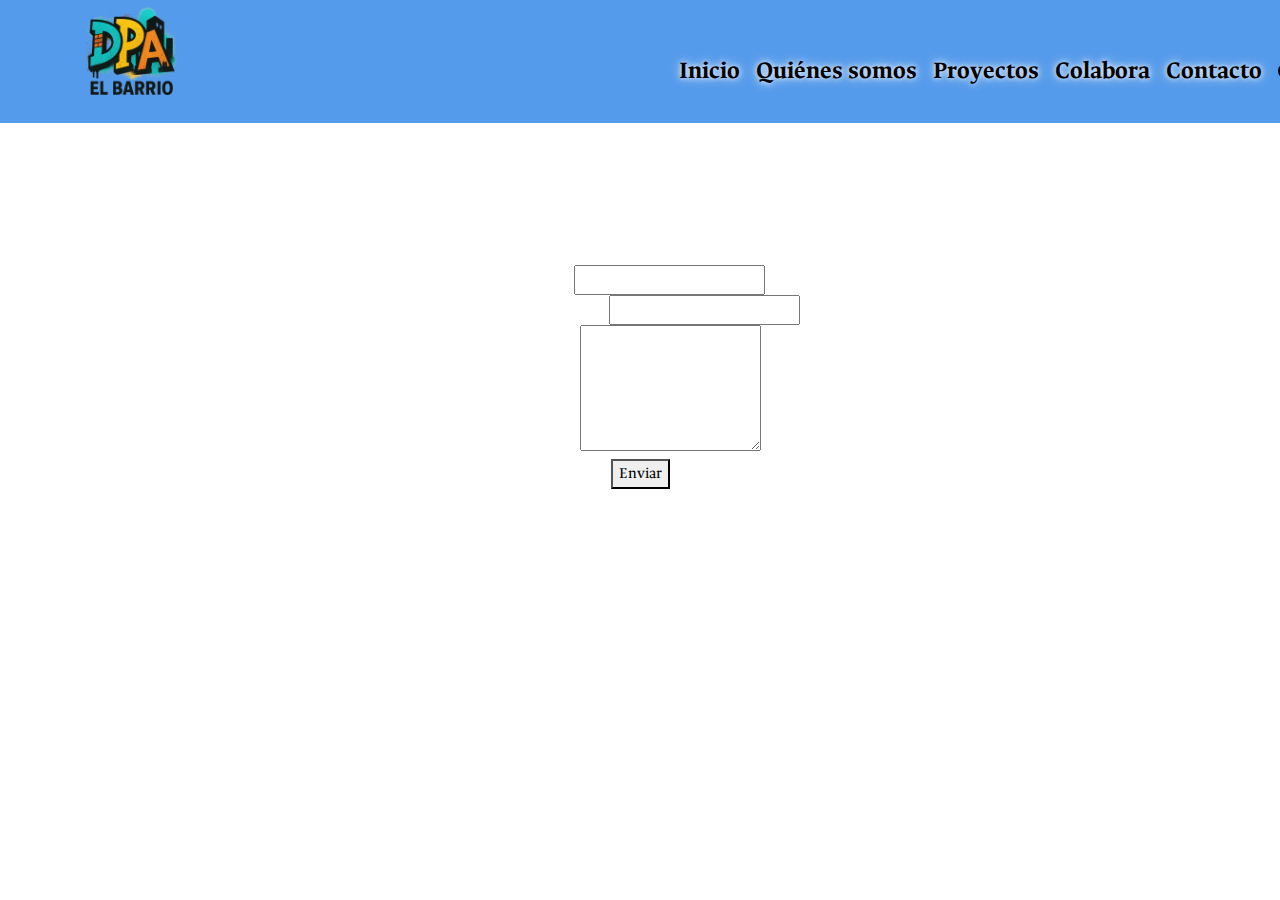
<file: es/contacto.html>
<!DOCTYPE html>
<html lang="es">
<head>
  <meta charset="UTF-8">
    <meta name="viewport" content="width=device-width, initial-scale=1.0">
    <title>Elbarrio</title>
    <link href="https://cdn.jsdelivr.net/npm/bootstrap@5.3.3/dist/css/bootstrap.min.css" rel="stylesheet" integrity="sha384-QWTKZyjpPEjISv5WaRU9OFeRpok6YctnYmDr5pNlyT2bRjXh0JMhjY6hW+ALEwIH" crossorigin="anonymous">
    <script src="https://cdn.jsdelivr.net/npm/bootstrap@5.3.3/dist/js/bootstrap.bundle.min.js" integrity="sha384-YvpcrYf0tY3lHB60NNkmXc5s9fDVZLESaAA55NDzOxhy9GkcIdslK1eN7N6jIeHz" crossorigin="anonymous"></script>
    <link rel="stylesheet" href="../css/stils.css">  
    <link rel="icon" href="../img/Logo_elbarrio.png" type="image/x-icon">
    <link href="https://fonts.googleapis.com/css2?family=Bungee+Spice&family=Courier+Prime:ital,wght@0,400;0,700;1,400;1,700&family=Nunito:ital,wght@0,200..1000;1,200..1000&family=Poppins:ital,wght@0,100;0,200;0,300;0,400;0,500;0,600;0,700;0,800;0,900;1,100;1,200;1,300;1,400;1,500;1,600;1,700;1,800;1,900&family=Roboto+Condensed:ital,wght@0,100..900;1,100..900&family=STIX+Two+Text:ital,wght@0,400..700;1,400..700&display=swap" rel="stylesheet">
    <link href="https://fonts.googleapis.com/css2?family=Bungee+Spice&family=Courier+Prime:ital,wght@0,400;0,700;1,400;1,700&family=Nunito:ital,wght@0,200..1000;1,200..1000&family=Poppins:ital,wght@0,100;0,200;0,300;0,400;0,500;0,600;0,700;0,800;0,900;1,100;1,200;1,300;1,400;1,500;1,600;1,700;1,800;1,900&family=Rethink+Sans:ital,wght@0,400..800;1,400..800&family=Roboto+Condensed:ital,wght@0,100..900;1,100..900&family=STIX+Two+Text:ital,wght@0,400..700;1,400..700&display=swap" rel="stylesheet">
    <link href="https://fonts.googleapis.com/css2?family=Silkscreen:wght@400;700&display=swap" rel="stylesheet">
    <link href="https://fonts.googleapis.com/css2?family=Ancizar+Serif:ital,wght@0,300..900;1,300..900&display=swap" rel="stylesheet">
    <link href="https://fonts.googleapis.com/css2?family=Rubik:ital,wght@0,300..900;1,300..900&display=swap" rel="stylesheet">
</head>
<body>

    <div class="header"><!--abre div de header-->
    <div class="container-fluid"> <!--abre div de container text-center-->
        <div class="row"><!--abre row-->
           <div class="col-sm-6 col-lg-6"><!--sm tamaño movil lg tamaño ordenador, abre div logo-->
            <a href="index.html"><img id="logoelbarrio" src="../img/Logo_elbarrio.png" alt="Imagen Charmeleon"></a>
          </div><!--cierra div texto-->

        <div class="col-sm-6 col-lg-6"><!--sm tamaño movil lg tamaño ordenador, abre div nav-->
            <nav id="colonav" class="navbar navbar-expand-lg">
            <div class="container-fluid">
                <a id="navtext" class="navbar-brand" href="index.html"><strong>Inicio</strong></a>
                <button class="navbar-toggler" type="button" data-bs-toggle="collapse" data-bs-target="#navbarNav" aria-controls="navbarNav" aria-expanded="false" aria-label="Toggle navigation">
                    <span class="navbar-toggler-icon"></span>
                </button>
                <a id="navtext"class="navbar-brand" href="es/quienesomos.html"><strong>Quiénes somos</strong></a>
                <button class="navbar-toggler" type="button" data-bs-toggle="collapse" data-bs-target="#navbarNav" aria-controls="navbarNav" aria-expanded="false" aria-label="Toggle navigation">
                    <span class="navbar-toggler-icon"></span>
                </button>
                <a id="navtext"class="navbar-brand" href="views/needforspeed.html"><strong>Proyectos</strong></a>
                <button class="navbar-toggler" type="button" data-bs-toggle="collapse" data-bs-target="#navbarNav" aria-controls="navbarNav" aria-expanded="false" aria-label="Toggle navigation">
                    <span class="navbar-toggler-icon"></span>
                </button>
                <a id="navtext"class="navbar-brand" href="es/colabora.html"><strong>Colabora</strong></a>
                <button class="navbar-toggler" type="button" data-bs-toggle="collapse" data-bs-target="#navbarNav" aria-controls="navbarNav" aria-expanded="false" aria-label="Toggle navigation">
                    <span class="navbar-toggler-icon"></span>
                </button>
                <a id="navtext"class="navbar-brand" href="views/lastofus.html"><strong>Contacto</strong></a>
                <button class="navbar-toggler" type="button" data-bs-toggle="collapse" data-bs-target="#navbarNav" aria-controls="navbarNav" aria-expanded="false" aria-label="Toggle navigation">
                    <span class="navbar-toggler-icon"></span>
                </button>
                <div class="dropdown">
                    <a href="#" class="dropdown-toggle" data-bs-toggle="dropdown" aria-expanded="false">
                        <img id="mundo" src="../img/earth-americas-solid (1).svg" alt="Logo">
                    </a>
                    <ul class="dropdown-menu">
                        <li><a class="dropdown-item" href="en/index_en.html">English</a></li>
                        <li><a class="dropdown-item" href="cat/index_cat.html">Català</a></li>
                    </ul>
                </div>
              </div><!--cierra div texto-->
            </div>
        </nav>
        </div><!--cierra div texto-->
        </div><!--cierra row -->
    </div><!--cierra div de container fluid-->
</div><!--cierra div de header-->
    <main>
    <section id="contacto" class="seccion-contacto">
      <div class="contenedor-contacto">
        <h1 id="contactoo">Contacto</h1>
        <h2>¿Hablamos?</h2>
        <p>¿Tienes alguna pregunta o quieres saber más sobre nosotros? Escríbenos.</p>
        <form action="#" method="post" class="formulario-contacto">
          <div class="campo">
            <label for="nombre">Nombre</label>
            <input type="text" id="nombre" name="nombre" required />
          </div>
          <div class="campo">
            <label for="email">Correo electrónico</label>
            <input type="email" id="email" name="email" required />
          </div>
          <div class="campo">
            <label for="mensaje">Mensaje</label>
            <textarea id="mensaje" name="mensaje" rows="5" required></textarea>
          </div>
          <button type="submit" class="boton">Enviar</button>
        </form>
      </div>
    </section>
  </main>
</body>
</html>
</file>
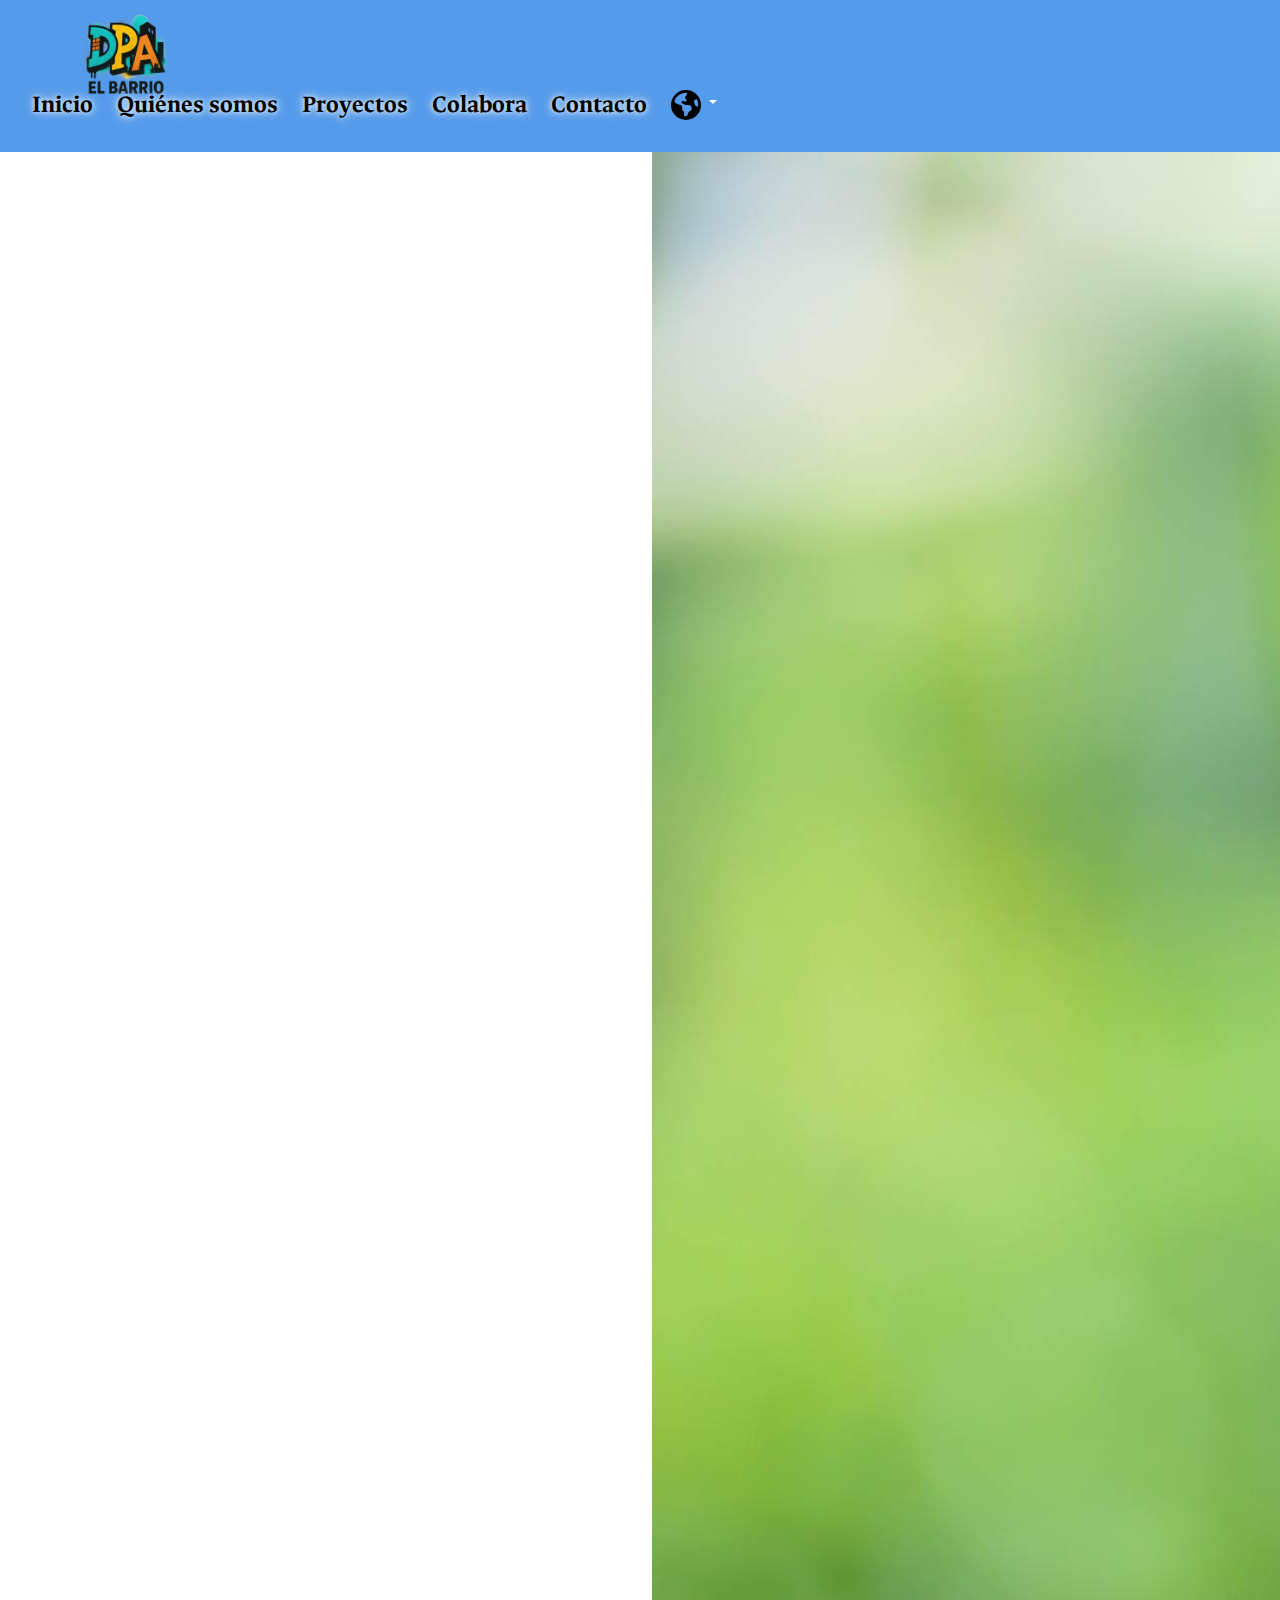
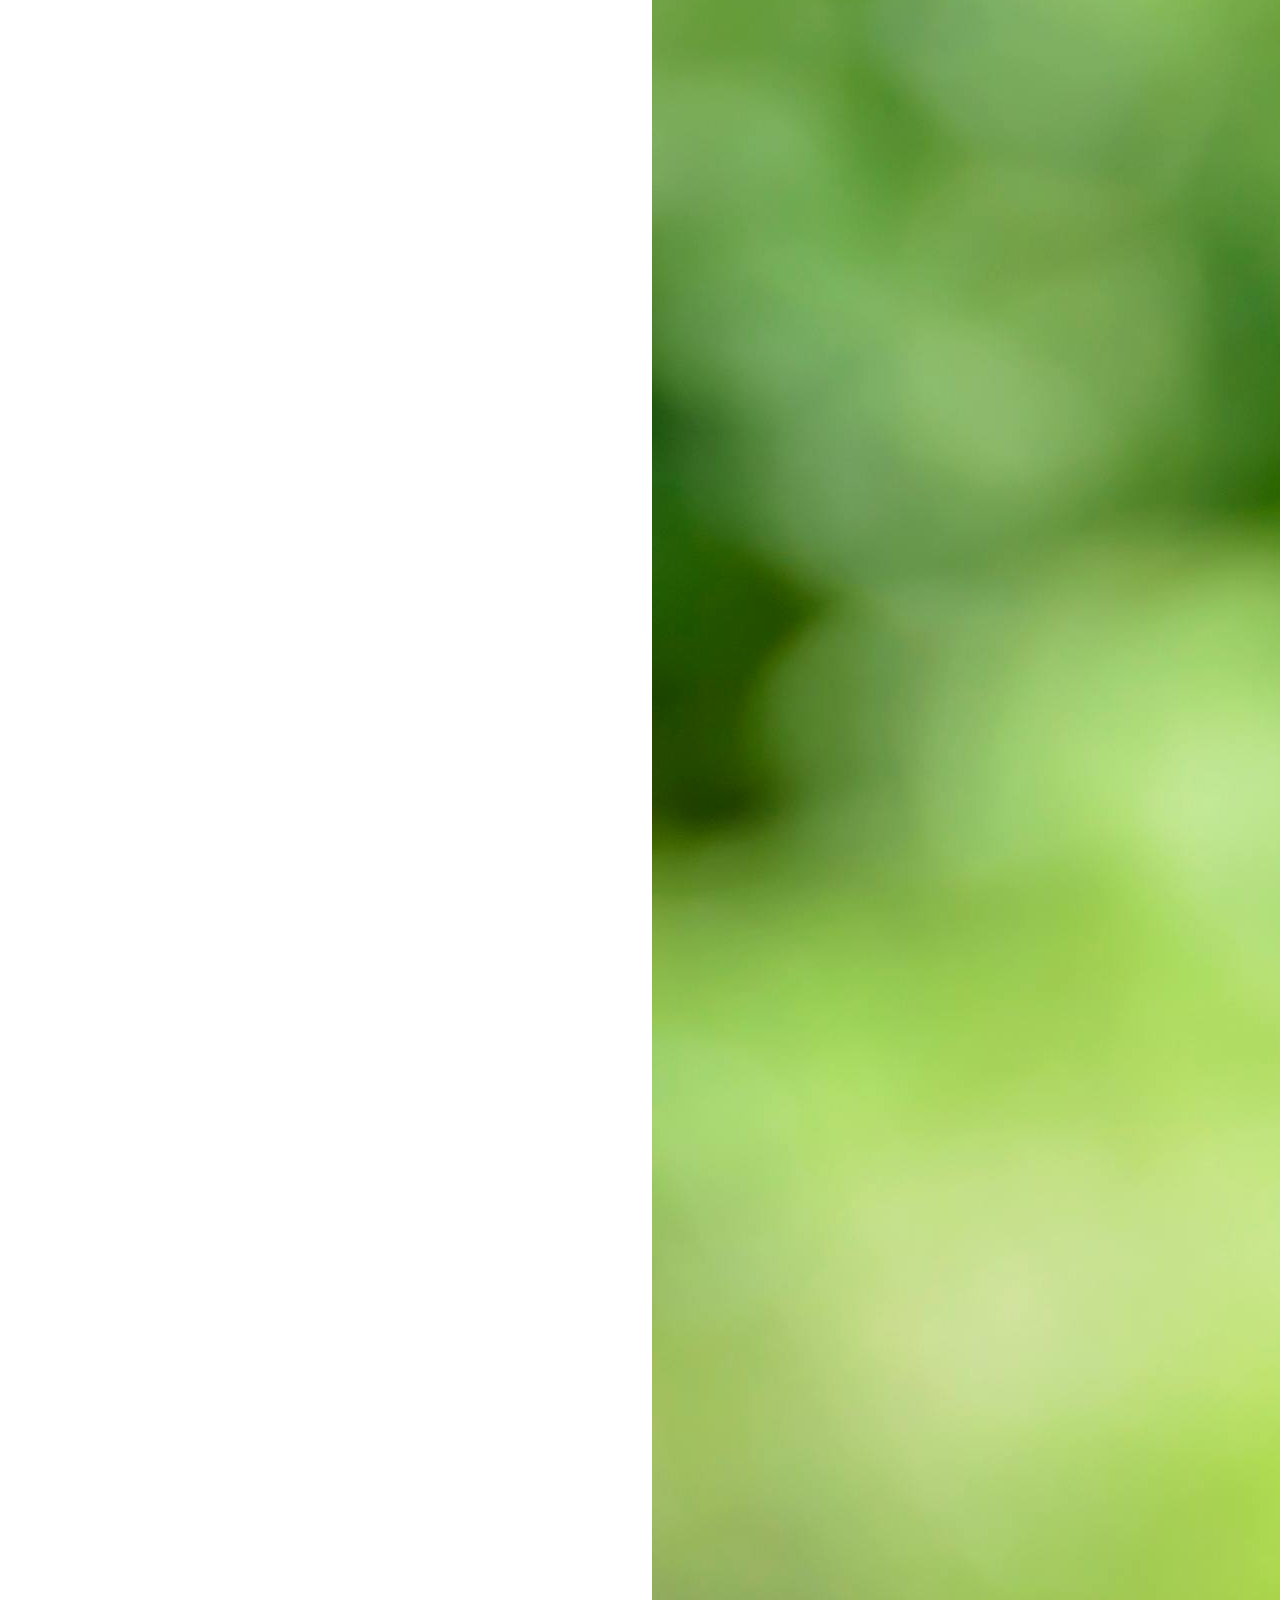
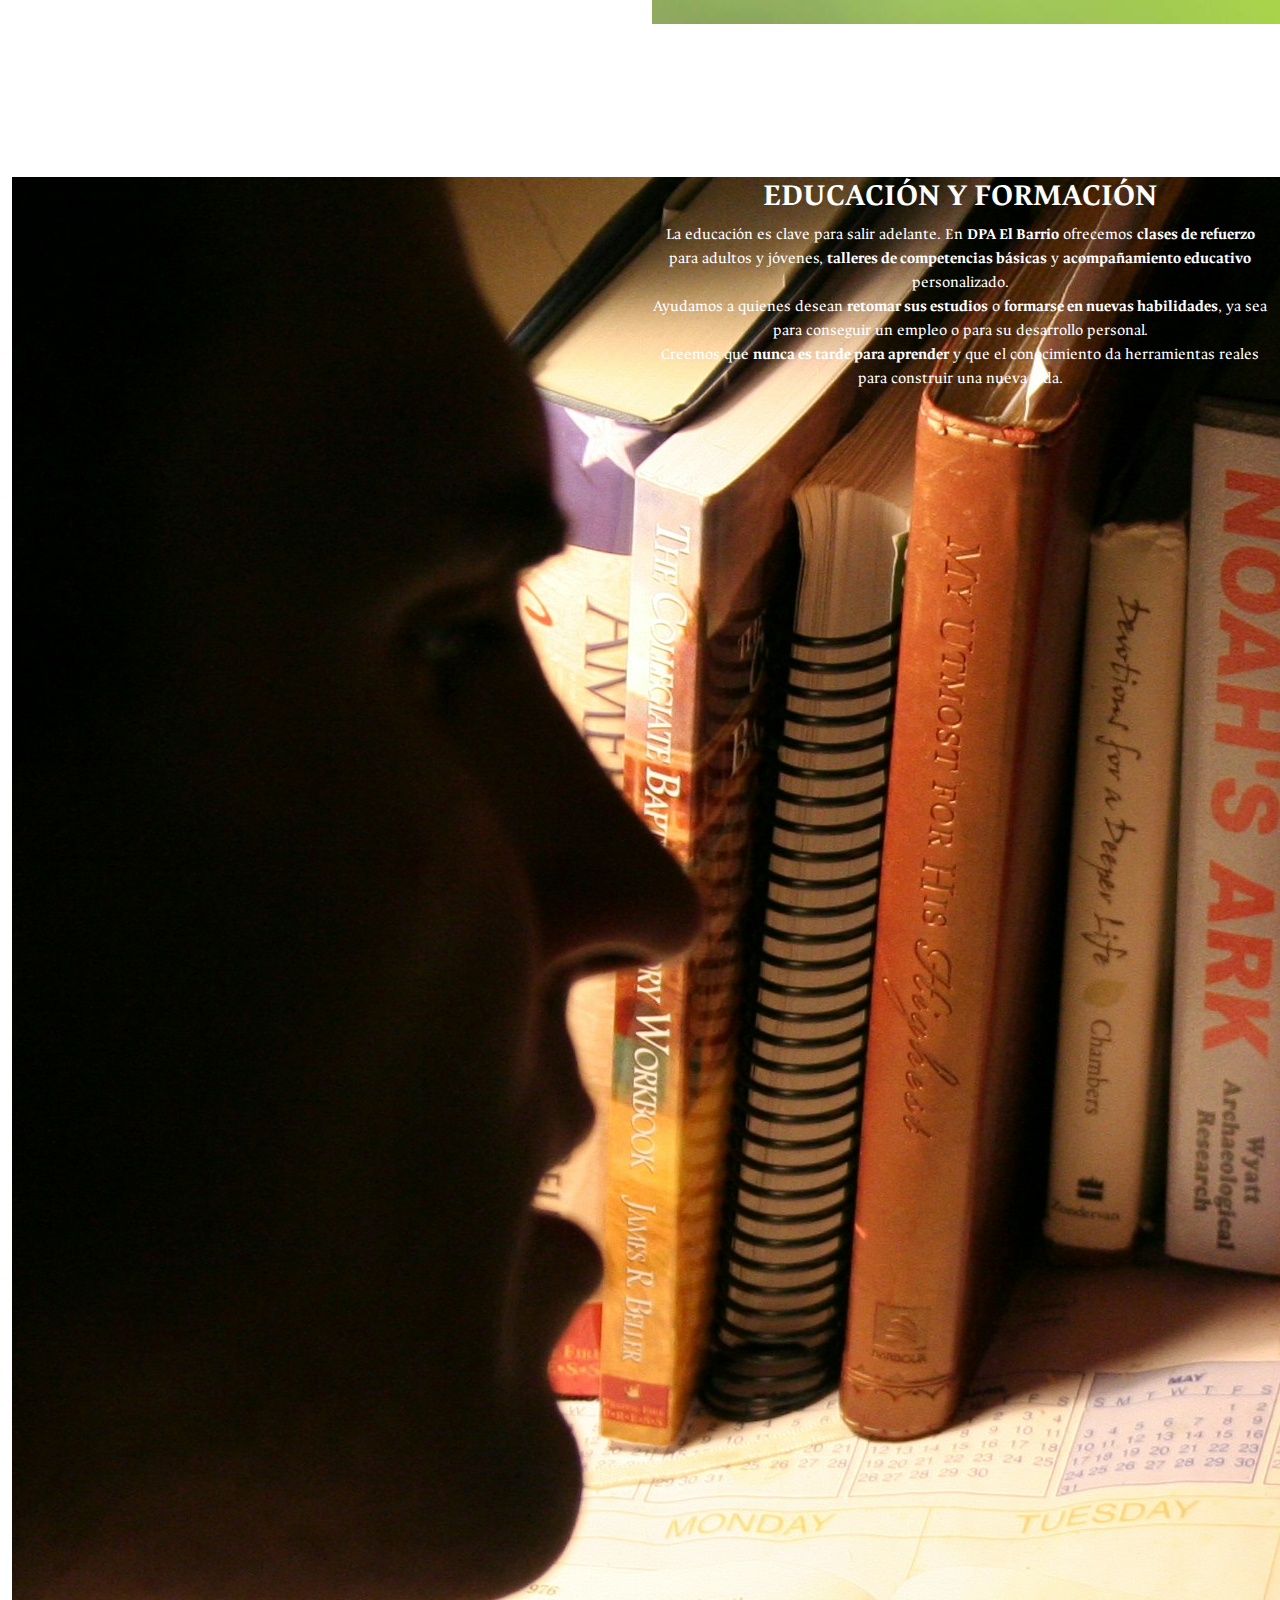
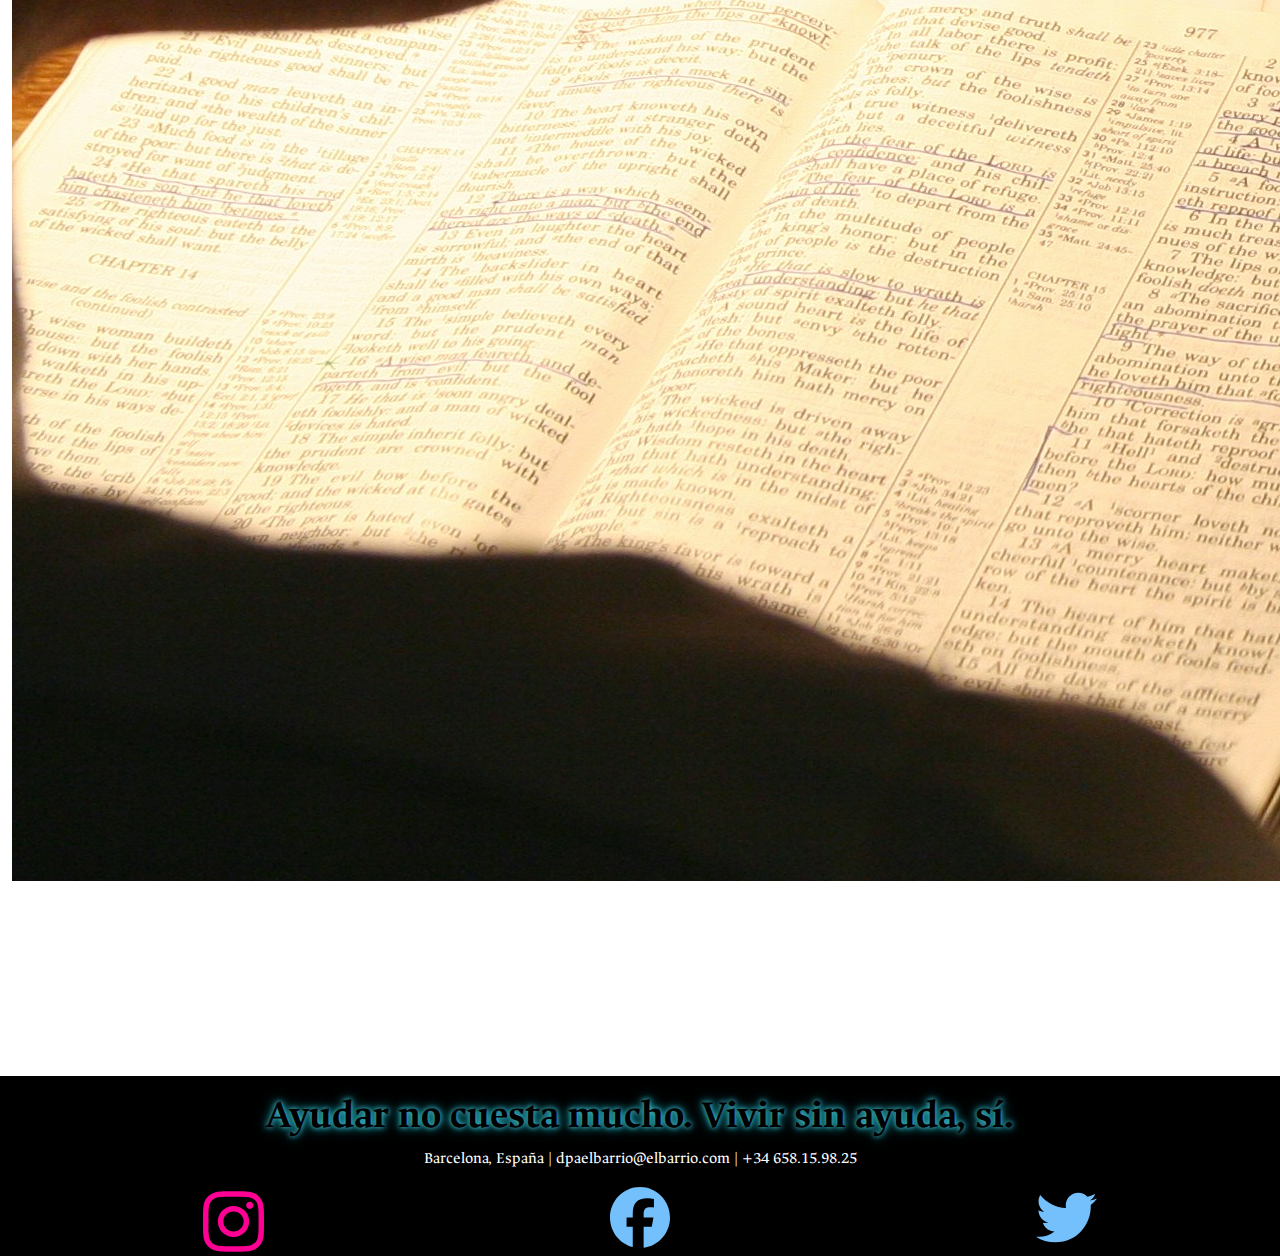
<file: es/proyecto.html>
<!DOCTYPE html>
<html lang="en">
<head>
    <meta charset="UTF-8">
    <meta name="viewport" content="width=device-width, initial-scale=1.0">
    <title>Elbarrio</title>
    <link href="https://cdn.jsdelivr.net/npm/bootstrap@5.3.3/dist/css/bootstrap.min.css" rel="stylesheet" integrity="sha384-QWTKZyjpPEjISv5WaRU9OFeRpok6YctnYmDr5pNlyT2bRjXh0JMhjY6hW+ALEwIH" crossorigin="anonymous">
    <script src="https://cdn.jsdelivr.net/npm/bootstrap@5.3.3/dist/js/bootstrap.bundle.min.js" integrity="sha384-YvpcrYf0tY3lHB60NNkmXc5s9fDVZLESaAA55NDzOxhy9GkcIdslK1eN7N6jIeHz" crossorigin="anonymous"></script>
    <link rel="stylesheet" href="../css/stils.css">  
    <link rel="icon" href="../img/Logo_elbarrio.png" type="image/x-icon">
    <link href="https://fonts.googleapis.com/css2?family=Bungee+Spice&family=Courier+Prime:ital,wght@0,400;0,700;1,400;1,700&family=Nunito:ital,wght@0,200..1000;1,200..1000&family=Poppins:ital,wght@0,100;0,200;0,300;0,400;0,500;0,600;0,700;0,800;0,900;1,100;1,200;1,300;1,400;1,500;1,600;1,700;1,800;1,900&family=Roboto+Condensed:ital,wght@0,100..900;1,100..900&family=STIX+Two+Text:ital,wght@0,400..700;1,400..700&display=swap" rel="stylesheet">
    <link href="https://fonts.googleapis.com/css2?family=Bungee+Spice&family=Courier+Prime:ital,wght@0,400;0,700;1,400;1,700&family=Nunito:ital,wght@0,200..1000;1,200..1000&family=Poppins:ital,wght@0,100;0,200;0,300;0,400;0,500;0,600;0,700;0,800;0,900;1,100;1,200;1,300;1,400;1,500;1,600;1,700;1,800;1,900&family=Rethink+Sans:ital,wght@0,400..800;1,400..800&family=Roboto+Condensed:ital,wght@0,100..900;1,100..900&family=STIX+Two+Text:ital,wght@0,400..700;1,400..700&display=swap" rel="stylesheet">
    <link href="https://fonts.googleapis.com/css2?family=Silkscreen:wght@400;700&display=swap" rel="stylesheet">
    <link href="https://fonts.googleapis.com/css2?family=Ancizar+Serif:ital,wght@0,300..900;1,300..900&display=swap" rel="stylesheet">
    <link href="https://fonts.googleapis.com/css2?family=Rubik:ital,wght@0,300..900;1,300..900&display=swap" rel="stylesheet">
    <link href="https://fonts.googleapis.com/css2?family=Ancizar+Serif:ital,wght@0,300..900;1,300..900&family=Montserrat:ital,wght@0,100..900;1,100..900&display=swap" rel="stylesheet">
</head>
<body>

<div class="header">
  <nav class="navbar">
    <div class="container-fluid d-flex justify-content-between align-items-center flex-wrap">

      <!-- IZQUIERDA: Logo -->
      <div class="d-flex align-items-center">
        <a href="index.html">
          <img id="logoelbarrio" src="../img/Logo_elbarrio.png" alt="Logo">
        </a>
      </div>

      <!-- DERECHA: Menú -->
      <div class="d-flex flex-wrap align-items-center gap-4">
        <a id="navtext" class="nav-link" href="../index.html"><strong>Inicio</strong></a>
        <a id="navtext" class="nav-link" href="quienesomos.html"><strong>Quiénes somos</strong></a>
        <a id="navtext" class="nav-link" href="proyecto.html"><strong>Proyectos</strong></a>
        <a id="navtext" class="nav-link" href="colabora.html"><strong>Colabora</strong></a>
        <a id="navtext" class="nav-link" href="contacto.html"><strong>Contacto</strong></a>

        <!-- Selector de idioma -->
        <div class="dropdown">
          <a href="#" class="dropdown-toggle nav-link" data-bs-toggle="dropdown" aria-expanded="false">
            <img id="mundo" src="../img/earth-americas-solid (1).svg" alt="Idioma" style="height: 30px;">
          </a>
          <ul class="dropdown-menu">
            <li><a class="dropdown-item" href="../en/contac.html">English</a></li>
            <li><a class="dropdown-item" href="../cat/contacta.html">Català</a></li>
          </ul>
        </div>
      </div>

    </div>
  </nav>
</div>
    <div class="inicipro"><!--abre div de header2-->
        <div class="container text-fluid"> <!--abre div de container text-fluid-->
            <div class="row"><!--abre row-->
                <div class="col-sm-12 col-lg-6"><!--sm tamaño movil lg tamaño ordenador, abre div texto+img-->
                    <h2 id="iniciproS"><strong>VIVIENDAS SOCIALES</strong></h2><p>En <strong>DPA El Barrio</strong> ofrecemos <strong>viviendas sociales temporales</strong> a personas y familias que se han quedado sin hogar</p>
                    <p>Nuestro objetivo es que puedan rehacer su vida en un <strong>espacio seguro y digno</strong>, con intimidad y estabilidad. Estas viviendas no son solo un techo, <strong>son un punto de partida</strong>.</p>
                    <p> El alojamiento tiene una duración flexible, de entre <strong>6 y 18 meses</strong>, adaptada a las necesidades de cada caso. Durante ese tiempo, cada persona cuenta con <strong>acompañamiento personalizado</strong> para recuperar su autonomía y planificar un nuevo futuro con esperanza.</p>
                </div><!--cierra div texto + img-->

                <div class="col-sm-12 col-lg-6"><!--sm tamaño movil lg tamaño ordenador, abre div texto+img-->
                    <img id="fotollave" src="../img/llave.jpg">
                </div><!--cierra div texto + img-->
                </div><!--cierra div texto-->
                
            </div><!--cierra row-->
        </div><!--cierra div de container text-fluid-->  
    </div><!--cierra div de header2-->


    <div class="Inserción"><!--abre div de header2-->
        <div class="container-fluid"> <!--abre div de container text-fluid-->
            <div class="row"><!--abre row-->
                 <div class="col-sm-12 col-lg-12"><!--sm tamaño movil lg tamaño ordenador, abre div texto+img-->
                  <h3 id="Inserciónn">INSERCIÓN LABORAL</h3>
                  <p id="Misionleter" >Acompañamos a las personas en su camino hacia el <strong>empleo</strong>. Ofrecemos <strong>talleres de búsqueda de trabajo</strong>, <strong>redacción de currículum</strong>, <strong>preparación de entrevistas</strong> y contacto con <strong>empresas solidarias</strong>. <br> Nuestro objetivo es que cada persona descubra sus habilidades, fortalezca su confianza y <strong>tenga una verdadera oportunidad laboral</strong>.<br><strong>Creemos en las segundas oportunidades</strong>, y en que trabajar dignifica, impulsa y transforma vidas.</p>
                </div><!--cierra div texto + img-->
                    
            </div><!--cierra div texto-->
                
            </div><!--cierra row-->
        </div><!--cierra div de container text-fluid-->  
    </div><!--cierra div de header2-->

    <div class="education"><!--abre div de header2-->
        <div class="container-fluid"> <!--abre div de container text-fluid-->
            <div class="row"><!--abre row-->
                    
                <div class="col-sm-6 col-lg-6"><!--sm tamaño movil lg tamaño ordenador, abre div texto+img-->
                    <img id="educationimg" src="../img/estudios.jpg">
                    
                </div><!--cierra div texto + img-->
                <div class="col-sm-6 col-lg-6"><!--sm tamaño movil lg tamaño ordenador, abre div texto+img-->
                   <h2 id="titeducation"><strong>EDUCACIÓN Y FORMACIÓN</strong></h2>
                   <p id="educationn">La educación es clave para salir adelante. En <strong>DPA El Barrio</strong> ofrecemos <strong>clases de refuerzo</strong> para adultos y jóvenes, <strong>talleres de competencias básicas</strong> y <strong>acompañamiento educativo</strong> personalizado.<br> Ayudamos a quienes desean <strong>retomar sus estudios</strong> o <strong>formarse en nuevas habilidades</strong>, ya sea para conseguir un empleo o para su desarrollo personal.<br>Creemos que <strong>nunca es tarde para aprender</strong> y que el conocimiento da herramientas reales para construir una nueva vida.</p>  
                    
                </div><!--cierra div texto + img-->
            </div><!--cierra div texto-->
                
            </div><!--cierra row-->
        </div><!--cierra div de container text-fluid-->  
    </div><!--cierra div de header2-->


      <div class="Historia"><!--abre div de header2-->
        <div class="container-fluid"> <!--abre div de container text-fluid-->
            <div class="row"><!--abre row-->
                 <div class="col-sm-12 col-lg-12"><!--sm tamaño movil lg tamaño ordenador, abre div texto+img-->
                    <h3 id="Inserciónn">HISTORIA REAL</h3>
                    <h3 id="Historiaaa">Carlos, 45 años</h3>
                    <p id="Misionleter"><strong>Perdió su casa por un incendio</strong> y durante semanas tuvo que dormir en su coche. Carlos llegó a <strong>DPA El Barrio</strong> buscando una segunda oportunidad. Le ofrecimos una <strong>vivienda temporal</strong>, acompañamiento emocional y apoyo para volver al mercado laboral.<br> Asistió a nuestros <strong>talleres de empleo</strong>, mejoró su currículum y practicó entrevistas.Hoy Carlos trabaja en mantenimiento y está ahorrando para alquilar su propio piso.
                    <br> <strong>"Gracias a DPA El Barrio, volví a tener esperanza."</strong></p>
                </div><!--cierra div texto + img-->
            </div><!--cierra div texto-->
            </div><!--cierra row-->
        </div><!--cierra div de container text-fluid-->  
    
    <div class="footer"><!--abre div de header2-->
        <div class="container-fluid"> <!--abre div de container text-fluid-->
            <div class="row"><!--abre row-->
                 <div class="col-sm-12 col-lg-12"><!--sm tamaño movil lg tamaño ordenador, abre div texto+img-->
                   <h2 id="Sitio"><strong>Ayudar no cuesta mucho. Vivir sin ayuda, sí.</strong></h2>
                </div><!--cierra div texto + img-->    
                <div class="col-sm-12 col-lg-12"><!--sm tamaño movil lg tamaño ordenador, abre div texto+img-->
                   <p> Barcelona, España | dpaelbarrio@elbarrio.com | +34 658.15.98.25</p>
                </div><!--cierra div texto + img--> 
                <div class="col-sm-4 col-lg-4"><!--sm tamaño movil lg tamaño ordenador, abre div texto+img-->
                   <img id="log1" src="../img/instagram-brands (1).svg"></i>
                </div><!--cierra div texto + img--> 
                <div class="col-sm-4 col-lg-4"><!--sm tamaño movil lg tamaño ordenador, abre div texto+img-->
                   <img id="log" src="../img/facebook-brands.svg"></i>
                </div><!--cierra div texto + img--> 
                <div class="col-sm-4 col-lg-4"><!--sm tamaño movil lg tamaño ordenador, abre div texto+img-->
                   <img id="log" src="../img/twitter-brands.svg"></i>
                </div><!--cierra div texto + img--> 
            </div><!--cierra row-->
        </div><!--cierra div de container text-fluid-->  
    </div><!--cierra div de header2-->
 
    



</body>
</html>
</file>
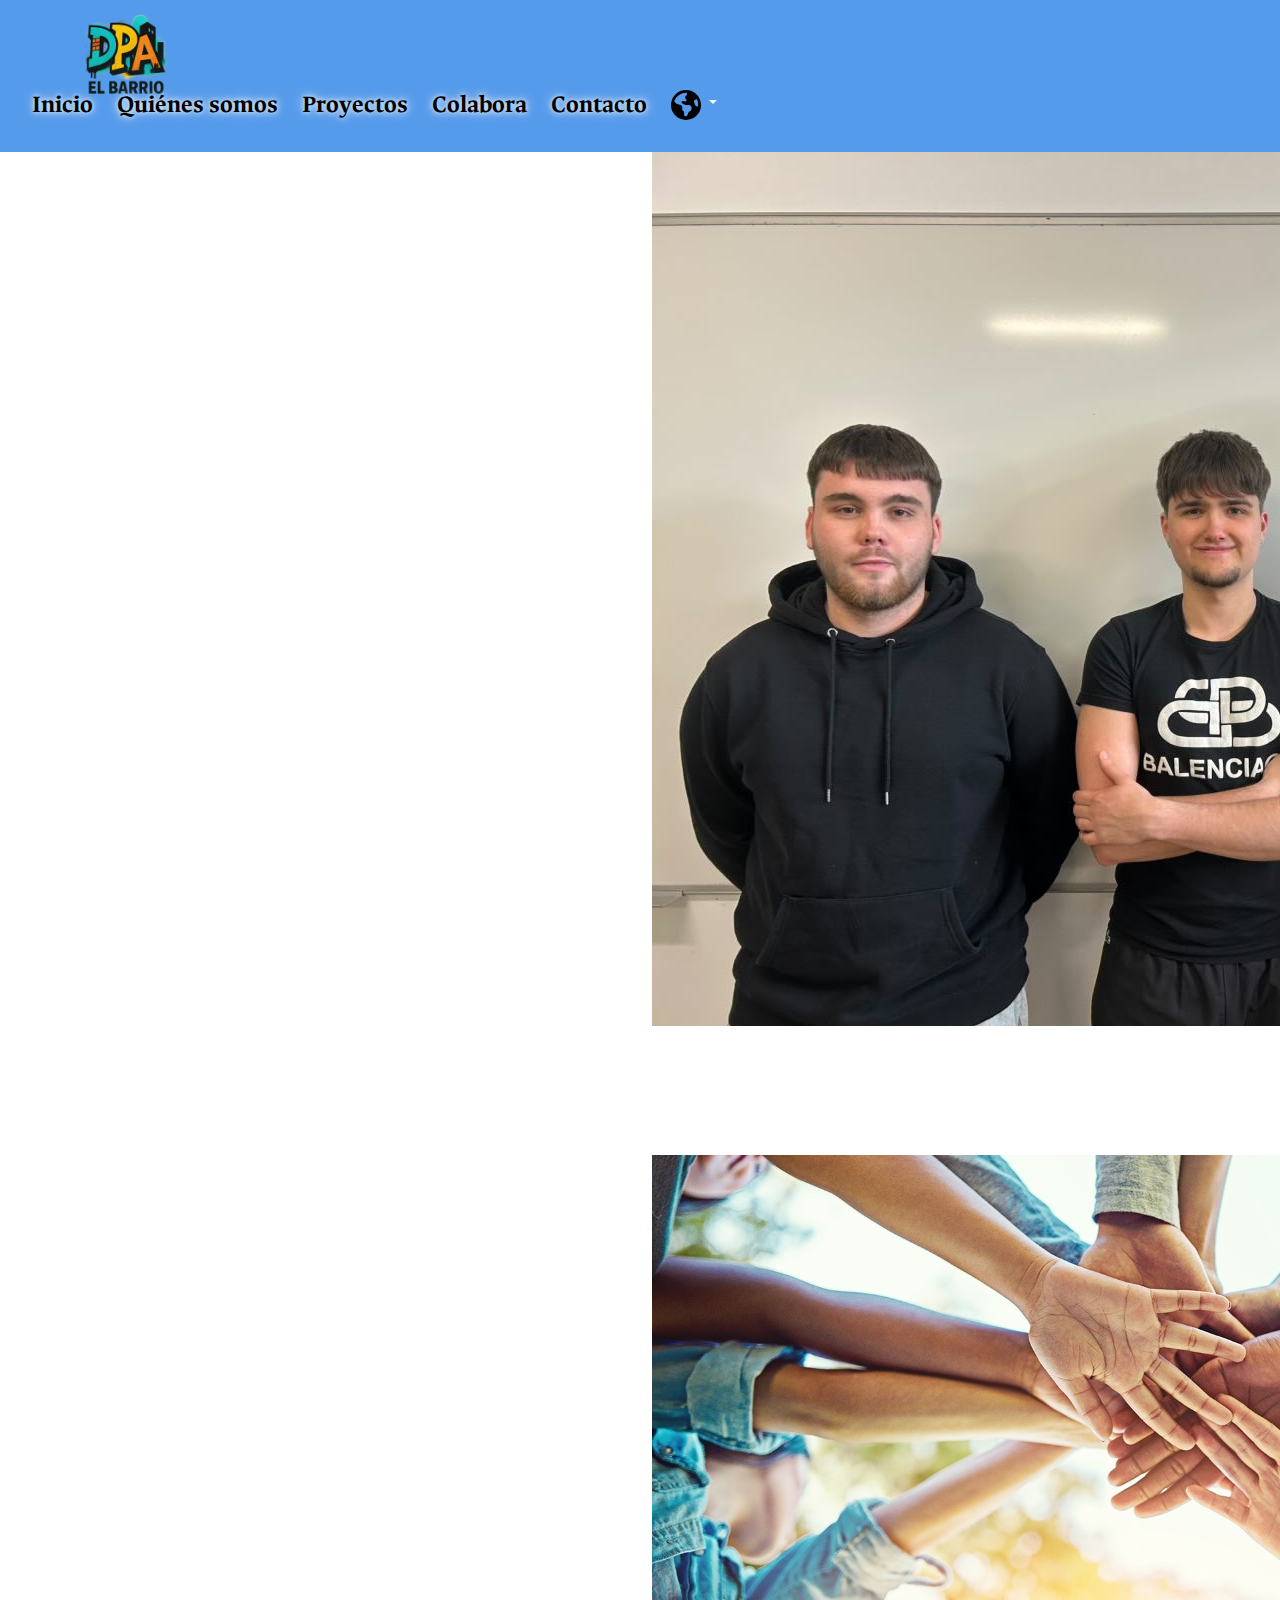
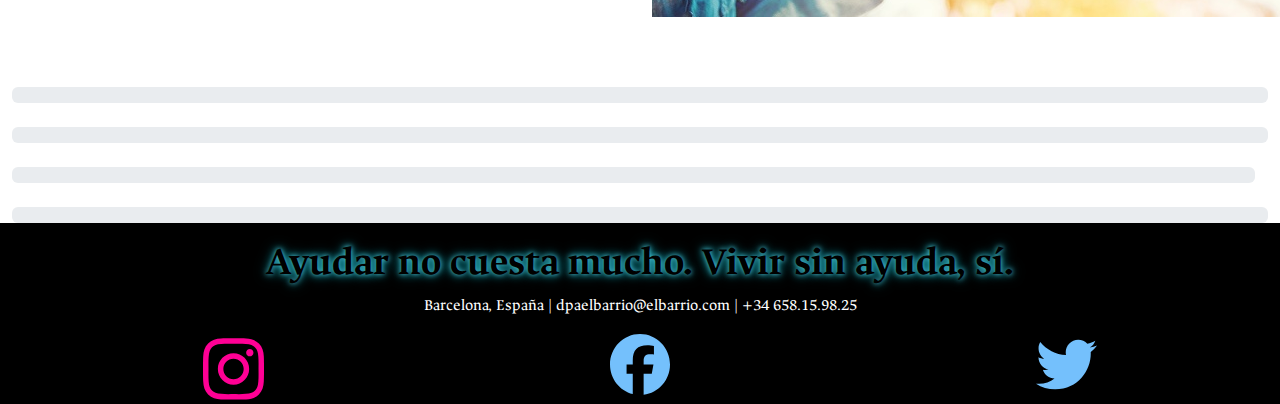
<file: es/quienesomos.html>
<!DOCTYPE html>
<html lang="en">
<head>
    <meta charset="UTF-8">
    <meta name="viewport" content="width=device-width, initial-scale=1.0">
    <title>Elbarrio</title>
    <link href="https://cdn.jsdelivr.net/npm/bootstrap@5.3.3/dist/css/bootstrap.min.css" rel="stylesheet" integrity="sha384-QWTKZyjpPEjISv5WaRU9OFeRpok6YctnYmDr5pNlyT2bRjXh0JMhjY6hW+ALEwIH" crossorigin="anonymous">
    <script src="https://cdn.jsdelivr.net/npm/bootstrap@5.3.3/dist/js/bootstrap.bundle.min.js" integrity="sha384-YvpcrYf0tY3lHB60NNkmXc5s9fDVZLESaAA55NDzOxhy9GkcIdslK1eN7N6jIeHz" crossorigin="anonymous"></script>
    <link rel="stylesheet" href="../css/stils.css">  
    <link rel="icon" href="../img/Logo_elbarrio.png" type="image/x-icon">
    <link href="https://fonts.googleapis.com/css2?family=Bungee+Spice&family=Courier+Prime:ital,wght@0,400;0,700;1,400;1,700&family=Nunito:ital,wght@0,200..1000;1,200..1000&family=Poppins:ital,wght@0,100;0,200;0,300;0,400;0,500;0,600;0,700;0,800;0,900;1,100;1,200;1,300;1,400;1,500;1,600;1,700;1,800;1,900&family=Roboto+Condensed:ital,wght@0,100..900;1,100..900&family=STIX+Two+Text:ital,wght@0,400..700;1,400..700&display=swap" rel="stylesheet">
    <link href="https://fonts.googleapis.com/css2?family=Bungee+Spice&family=Courier+Prime:ital,wght@0,400;0,700;1,400;1,700&family=Nunito:ital,wght@0,200..1000;1,200..1000&family=Poppins:ital,wght@0,100;0,200;0,300;0,400;0,500;0,600;0,700;0,800;0,900;1,100;1,200;1,300;1,400;1,500;1,600;1,700;1,800;1,900&family=Rethink+Sans:ital,wght@0,400..800;1,400..800&family=Roboto+Condensed:ital,wght@0,100..900;1,100..900&family=STIX+Two+Text:ital,wght@0,400..700;1,400..700&display=swap" rel="stylesheet">
    <link href="https://fonts.googleapis.com/css2?family=Silkscreen:wght@400;700&display=swap" rel="stylesheet">
    <link href="https://fonts.googleapis.com/css2?family=Ancizar+Serif:ital,wght@0,300..900;1,300..900&display=swap" rel="stylesheet">
    <link href="https://fonts.googleapis.com/css2?family=Rubik:ital,wght@0,300..900;1,300..900&display=swap" rel="stylesheet">
    <link href="https://fonts.googleapis.com/css2?family=Ancizar+Serif:ital,wght@0,300..900;1,300..900&family=Montserrat:ital,wght@0,100..900;1,100..900&display=swap" rel="stylesheet">
</head>
<body>
<div class="header">
  <nav class="navbar">
    <div class="container-fluid d-flex justify-content-between align-items-center flex-wrap">

      <!-- IZQUIERDA: Logo -->
      <div class="d-flex align-items-center">
        <a href="index.html">
          <img id="logoelbarrio" src="../img/Logo_elbarrio.png" alt="Logo">
        </a>
      </div>

      <!-- DERECHA: Menú -->
      <div class="d-flex flex-wrap align-items-center gap-4">
        <a id="navtext" class="nav-link" href="../index.html"><strong>Inicio</strong></a>
        <a id="navtext" class="nav-link" href="quienesomos.html"><strong>Quiénes somos</strong></a>
        <a id="navtext" class="nav-link" href="proyecto.html"><strong>Proyectos</strong></a>
        <a id="navtext" class="nav-link" href="colabora.html"><strong>Colabora</strong></a>
        <a id="navtext" class="nav-link" href="contacto.html"><strong>Contacto</strong></a>

        <!-- Selector de idioma -->
        <div class="dropdown">
          <a href="#" class="dropdown-toggle nav-link" data-bs-toggle="dropdown" aria-expanded="false">
            <img id="mundo" src="../img/earth-americas-solid (1).svg" alt="Idioma" style="height: 30px;">
          </a>
          <ul class="dropdown-menu">
            <li><a class="dropdown-item" href="../en/contac.html">English</a></li>
            <li><a class="dropdown-item" href="../cat/contacta.html">Català</a></li>
          </ul>
        </div>
      </div>

    </div>
  </nav>
</div>
    

    <div class="iniciosom"><!--abre div de header2-->
        <div class="container text-fluid"> <!--abre div de container text-fluid-->
            <div class="row"><!--abre row-->
                <div class="col-sm-12 col-lg-6"><!--sm tamaño movil lg tamaño ordenador, abre div texto+img-->
                    <h2 id="som"><strong>QUIÉNES SOMOS</strong></h2>
                    <p><strong>DPA El Barrio</strong> es una <strong>organización sin ánimo de lucro</strong> que trabaja para que <strong>ninguna persona tenga que vivir en la calle por razones económicas</strong>. Nacimos en 2024 como una <strong>iniciativa vecinal</strong>, viendo la necesidad urgente de actuar ante el aumento de personas sin hogar en nuestro entorno.</p>
                    <p> Desde entonces, hemos creado un <strong>sistema de viviendas sociales temporales</strong> y <strong>programas de acompañamiento personal, formación y orientación laboral</strong>. Nuestro equipo está formado por <strong>voluntarios, profesionales y vecinos comprometidos con el cambio</strong>.</p>
                    <p>Creemos en la <strong>dignidad humana</strong>, en la <strong>inclusión</strong> y en que todos merecen una <strong>segunda oportunidad</strong>. No damos solo techo: <strong>damos apoyo real</strong> para que las personas puedan <strong>reconstruir su vida con esperanza y autonomía</strong>.</p>
                </div><!--cierra div texto + img-->

                <div class="col-sm-12 col-lg-6"><!--sm tamaño movil lg tamaño ordenador, abre div texto+img-->
                    <img id="fotogrupo" src="../img/Fotogrupo.jpg">
                </div><!--cierra div texto + img-->
                </div><!--cierra div texto-->
                
            </div><!--cierra row-->
        </div><!--cierra div de container text-fluid-->  
    </div><!--cierra div de header2-->

    <div class="Mision"><!--abre div de header2-->
        <div class="container-fluid"> <!--abre div de container text-fluid-->
            <div class="row"><!--abre row-->
                 <div class="col-sm-12 col-lg-12"><!--sm tamaño movil lg tamaño ordenador, abre div texto+img-->
                  <h3 id="Misionletercen">NUESTRA MISIÓN</h3>
                  <p id="Misionleter" >En <strong>DPA El Barrio</strong>, creemos que nadie debería vivir en la calle por falta de recursos. Nuestra misión es <strong>ayudar a personas sin hogar</strong> a recuperar su autonomía y su dignidad. Lo hacemos ofreciéndoles un hogar temporal, apoyo emocional, acompañamiento social y herramientas reales para reconstruir su vida. Nuestro compromiso es estar presentes cuando más se necesita. Porque <strong>un techo, una mano amiga y una oportunidad</strong> pueden cambiarlo todo.</p>
                </div><!--cierra div texto + img-->
                    
            </div><!--cierra div texto-->
                
            </div><!--cierra row-->
        </div><!--cierra div de container text-fluid-->  
    </div><!--cierra div de header2-->

    <div class="Vision"><!--abre div de header2-->
        <div class="container-fluid"> <!--abre div de container text-fluid-->
            <div class="row"><!--abre row-->
                 <div class="col-sm-6 col-lg-6"><!--sm tamaño movil lg tamaño ordenador, abre div texto+img-->
                   <h2 id="titvision"><strong> VISIÓN</strong></h2>
                   <p id="vision"> En <strong>DPA El Barrio</strong> queremos una <strong>sociedad más justa y humana</strong>, donde <strong>nadie sea excluido</strong>. Nuestra visión es construir un entorno donde <strong>todas las personas tengan acceso a una vida digna</strong>, con   <strong>oportunidades reales para desarrollarse</strong>, sin importar su pasado o circunstancias.<br>  <strong>Trabajamos para que algún día, vivir en la calle no sea una realidad para nadie.</strong><p>  
                    
                </div><!--cierra div texto + img-->
                    
                <div class="col-sm-6 col-lg-6"><!--sm tamaño movil lg tamaño ordenador, abre div texto+img-->
                    <img id="visionimg" src="../img/community-outreach.jpg">
                    
                </div><!--cierra div texto + img-->
            </div><!--cierra div texto-->
                
            </div><!--cierra row-->
        </div><!--cierra div de container text-fluid-->  
    </div><!--cierra div de header2-->

    <div class="Valores"><!--abre div de header2-->
        <div class="container-fluid"> <!--abre div de container text-fluid-->
            <div class="row"><!--abre row-->
                <div class="col-sm-12 col-lg-12"><!--sm tamaño movil lg tamaño ordenador, abre div texto+img-->
                <div class="competencies-section">
                    <h2 id="Valorestit" class="section-title">Valores</h2>
                <div class="competencia">
                    <span class="label"><i class="fas fa-users"></i><strong>Solidaridad:</strong> Estamos al lado de quienes más lo necesitan.</span>
                <div class="progress-bar">
                    <div class="progress" style="width: 100%;"></div>
                </div>
                </div>

                <div class="competencia">
                    <span class="label"><i class="fas fa-bullhorn"></i> <strong>Inclusión:</strong> Apostamos por integrar a todos en la sociedad.</li></span>
                <div class="progress-bar">
                    <div class="progress" style="width: 100%;"></div>
                </div>
                </div>
      
                <div class="competencia">
                    <span class="label"><i class="fas fa-bullhorn"></i> <strong>Dignidad:</strong> Toda persona merece respeto, sin importar su situación.</li></span>
                <div class="progress-bar">
                    <div class="progress" style="width: 99%;"></div>
                </div>
                </div>

                <div class="competencia">
                    <span class="label"><i class="fas fa-handshake"></i><strong>Respeto:</strong> Escuchamos, comprendemos y acompañamos sin juzgar.</span>
                <div class="progress-bar">
                    <div class="progress" style="width: 100%;"></div>
                </div>
                </div>
                </div><!--cierra div texto + img-->
                </div><!--cierra div texto + img-->
            </div><!--cierra div texto-->            
        </div><!--cierra row-->
    </div><!--cierra div de container text-fluid-->  
   

    <div class="footer"><!--abre div de header2-->
        <div class="container-fluid"> <!--abre div de container text-fluid-->
            <div class="row"><!--abre row-->
                 <div class="col-sm-12 col-lg-12"><!--sm tamaño movil lg tamaño ordenador, abre div texto+img-->
                   <h2 id="Sitio"><strong>Ayudar no cuesta mucho. Vivir sin ayuda, sí.</strong></h2>
                </div><!--cierra div texto + img-->    
                <div class="col-sm-12 col-lg-12"><!--sm tamaño movil lg tamaño ordenador, abre div texto+img-->
                   <p> Barcelona, España | dpaelbarrio@elbarrio.com | +34 658.15.98.25</p>
                </div><!--cierra div texto + img--> 
                <div class="col-sm-4 col-lg-4"><!--sm tamaño movil lg tamaño ordenador, abre div texto+img-->
                   <img id="log1" src="../img/instagram-brands (1).svg"></i>
                </div><!--cierra div texto + img--> 
                <div class="col-sm-4 col-lg-4"><!--sm tamaño movil lg tamaño ordenador, abre div texto+img-->
                   <img id="log" src="../img/facebook-brands.svg"></i>
                </div><!--cierra div texto + img--> 
                <div class="col-sm-4 col-lg-4"><!--sm tamaño movil lg tamaño ordenador, abre div texto+img-->
                   <img id="log" src="../img/twitter-brands.svg"></i>
                </div><!--cierra div texto + img--> 
            </div><!--cierra row-->
        </div><!--cierra div de container text-fluid-->  
    </div><!--cierra div de header2-->
 
    



</body>
</html>
</file>
<file: css/stils.css>
body {
    color:rgb(255, 255, 255);
    font-family: "Ancizar Serif";
    text-align: center;
    overflow-x: hidden;
}

.header{
    padding: 20px;
    background-color: rgb(85, 155, 235);
    background-size: cover;             
    background-position: center;
    margin: 0px;
    color: white;
  }

#logoelbarrio{
  width: 20%;
  height: auto;
  display: flex; /* Alinea los elementos en fila */
  align-items: center; /* Centra verticalmente el logo y el texto */
  justify-content: center; /* Centra horizontalmente el contenedor */
  gap: 10px; /*  Espacio entre el logo y el texto */
  margin-left: 40px;
  margin-top: -25px;
  margin-bottom: -25px;
}


#colonav {
  margin-left: 15px; /* Elimina márgenes adicionales */
  margin-top: 19px ; /* Ajusta este valor para subir el texto */
  color: white;

}

#navtext{
    color:black;
    text-shadow: 0 0 5px rgba(255, 255, 255, 0.8), 
               0 0 10px rgba(255, 255, 255, 0.6), 
               0 0 15px rgba(255, 255, 255, 0.4); 

    font-size: 25px;
}

.carousel{
    margin-left: -7px;
    margin-right: -17px; 
    padding: 0%;
    margin-top: 40px; /* Ajusta el valor según lo que necesites */
    position: relative;
    top: -40px;
  
}


#color{
  color:  rgb(0, 0, 0);
  font-size: 45px;
  font-family: "Rubik";
  text-shadow: 0 0 5px rgba(255, 255, 255, 0.8), 
               0 0 10px rgba(255, 255, 255, 0.6), 
               0 0 15px rgba(255, 255, 255, 0.4); 
}

.titulo{
  z-index: 2;

 
 
}

#donar-btn {
      background-color: #ff6b6b;
      color: rgb(0, 0, 0);
      text-shadow: 0 0 5px rgba(255, 255, 255, 0.8), 
               0 0 10px rgba(255, 255, 255, 0.6), 
               0 0 15px rgba(255, 255, 255, 0.4); 
      padding: 15px 30px;
      border: none;
      border-radius: 15px;
      font-size: 23px;
      font-weight: 600;
      cursor: pointer;
      text-decoration: none;
      transition: background-color 0.3s ease;
      background-color:rgb(85, 155, 235);
      margin-top: 10px;
      box-shadow: 0 4px 8px rgb(255, 255, 255);
    }

.inicio{
  color: rgb(0, 0, 0);
  text-align: justify;
  font-size: 20px;
  
}


#logo{
  width: 75%;
  height: auto;
  margin-bottom: 5px;
  margin-top: -72px;
}

#ONGDPAElBarrio{
  width: 80px;
  margin-top: 10px;
}

#ONGDPAElBarrio2{
  width: 92px;
  margin-top: 10px;

}

#parrafo{
  color: rgb(0, 0, 0);
  text-align: center;
  font-size: 18px;
  margin-top: 15px;
  margin-left: 50px;
  
}

#parrafocenter{
  text-align: center;
   color: rgb(0, 0, 0);
  font-size: 18px;
  margin-top: 15px;
  margin-left: 8px;

}

#parrafocenter2{
  text-align: center;
   color: rgb(0, 0, 0);
  font-size: 18px;
  margin-top: 5px;
  margin-left: 8px;
}

#Sitio{
  color: rgb(0, 0, 0);
  text-align: center;
  font-size: 40px;
  margin-top: 15px;
  text-shadow: 0 0 5px rgba(108, 226, 255, 0.8), 
               0 0 10px rgba(0, 247, 255, 0.6), 
               0 0 15px rgba(0, 225, 255, 0.4); 
  
}


#ONGDPAElBarrio3{
  width: 100%;
}

.footer{
  background-color: rgb(0, 0, 0);
}

#log{
  width: 15%;
}

#log1{
  width: 15%;
  margin-left:40px;
}
</file>
